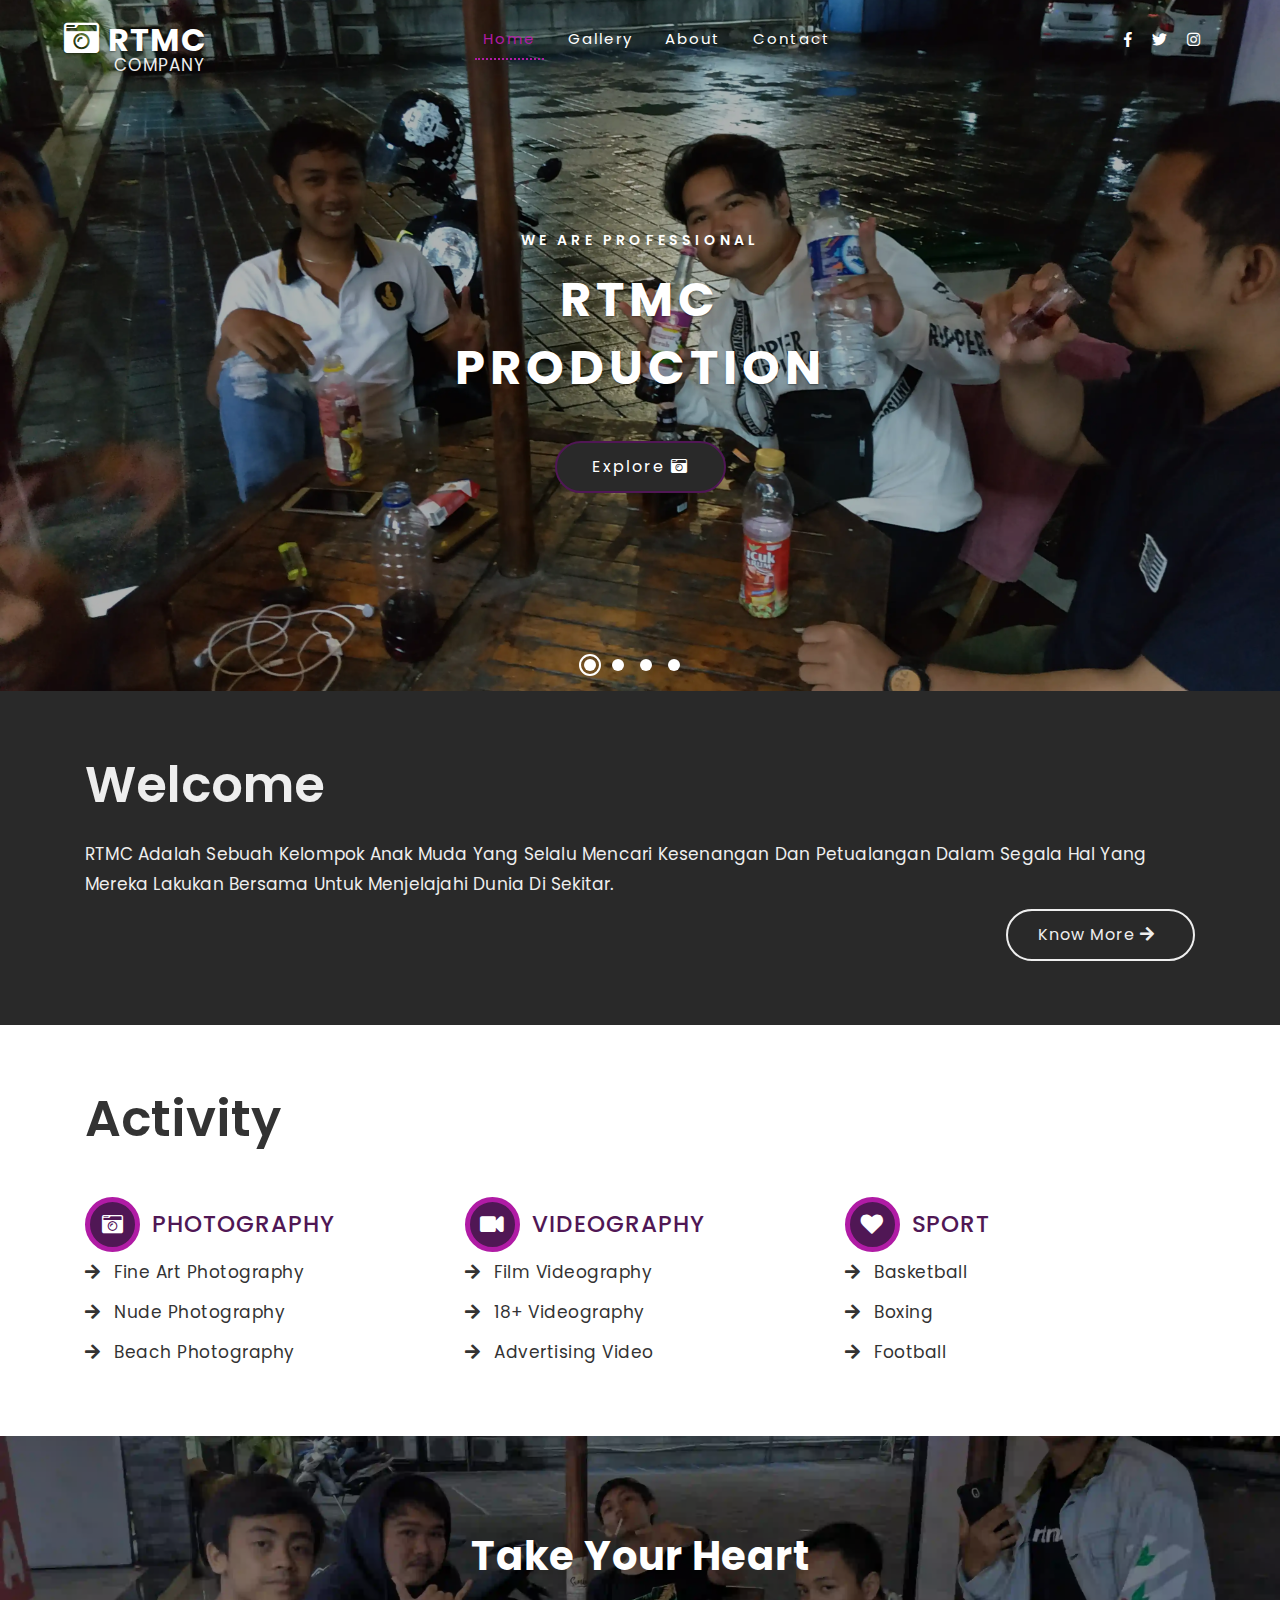
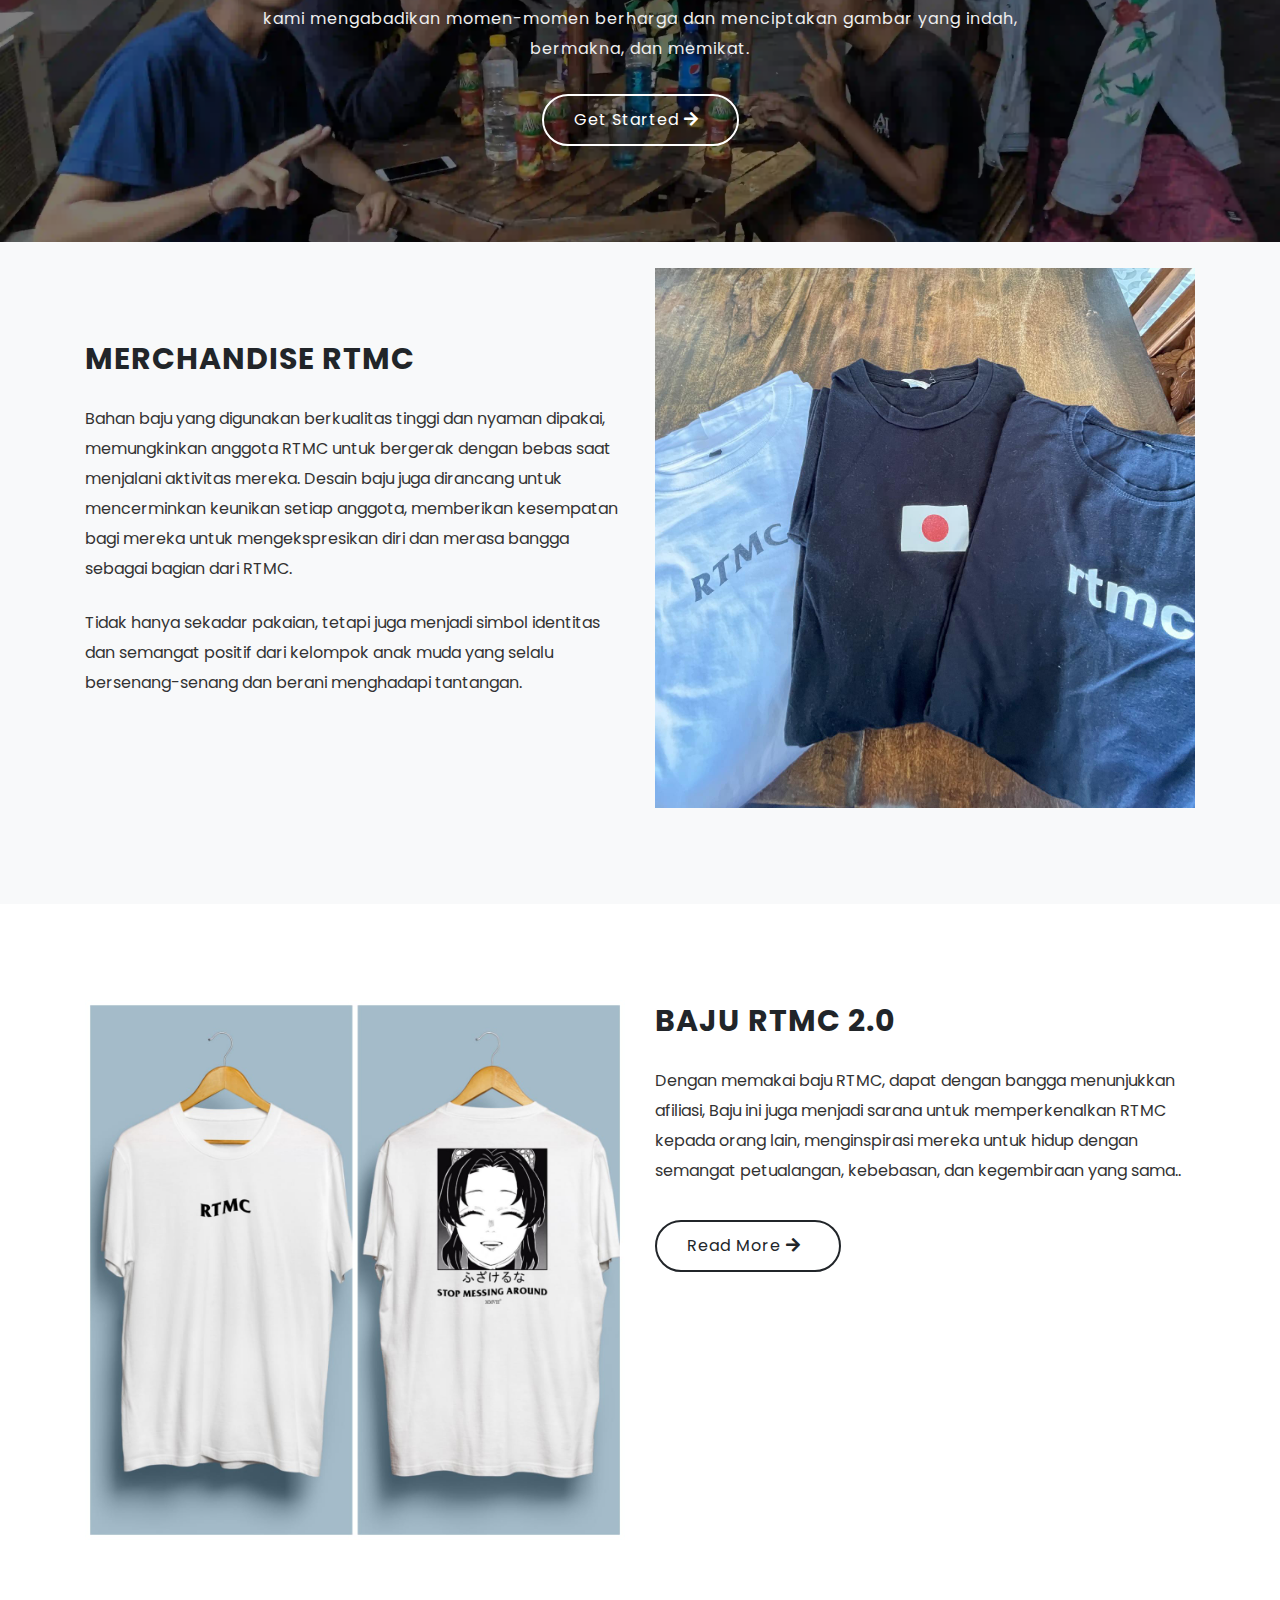
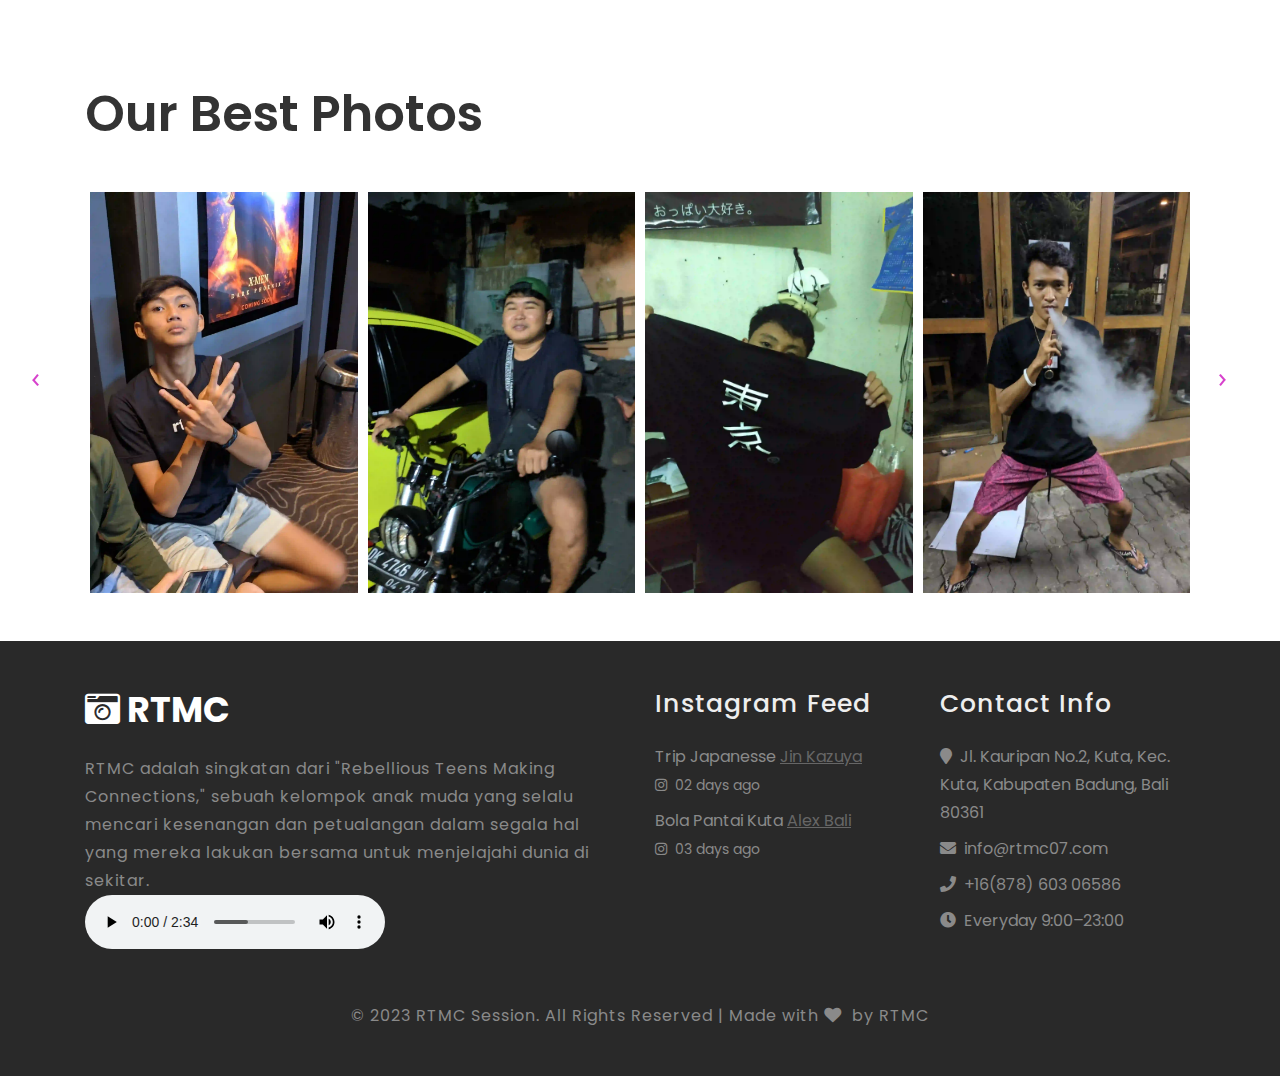
<file: index.html>
<!DOCTYPE html>
<html lang="en">
<head>
<title>RTMC COMPANY</title>
	
	<!-- Meta tag Keywords -->
	<meta name="viewport" content="width=device-width, initial-scale=1">
	<meta charset="utf-8">
	<meta name="keywords" content="Photo Session Responsive web template, Bootstrap Web Templates, Flat Web Templates, Android Compatible web template, 
	Smartphone Compatible web template, free webdesigns for Nokia, Samsung, LG, SonyEricsson, Motorola web design" />
	<script>
		addEventListener("load", function () {
			setTimeout(hideURLbar, 0);
		}, false);

		function hideURLbar() {
			window.scrollTo(0, 1);
		}
	</script>
	<!--// Meta tag Keywords -->
	<!-- Favicon -->
	<link href="images/Asset.png" rel="shortcut icon"/>
    
	<!-- css files -->
	<link rel="stylesheet" href="css/bootstrap.css"> <!-- Bootstrap-Core-CSS -->
	<link rel="stylesheet" href="css/style.css" type="text/css" media="all" /> <!-- Style-CSS --> 
	<link rel="stylesheet" href="css/fontawesome-all.css"> <!-- Font-Awesome-Icons-CSS -->
	<!-- //css files -->
	
	<!--web font-->
	<link href="//fonts.googleapis.com/css?family=Poppins:100,100i,200,200i,300,300i,400,400i,500,500i,600,600i,700,700i,800,800i,900,900i&amp;subset=devanagari,latin-ext" rel="stylesheet">
	<!--//web font-->

</head>

<body>

	

<!-- header -->
<header>
	<div class="container-fliud px-sm-5 px-3">
		<nav class="navbar navbar-expand-lg navbar-light">
			<a class="navbar-brand" href="index.html">
				<i class="fas fa-camera-retro"></i> RTMC <span>COMPANY</span>
			</a>
			<button class="navbar-toggler ml-md-auto" type="button" data-toggle="collapse" data-target="#navbarSupportedContent" aria-controls="navbarSupportedContent"
				aria-expanded="false" aria-label="Toggle navigation">
				<span class="navbar-toggler-icon"></span>
			</button> 

			<div class="collapse navbar-collapse" id="navbarSupportedContent">
				<ul class="navbar-nav mx-auto text-center">
					<li class="nav-item active  mr-lg-3">
						<a class="nav-link" href="index.html">Home
							<span class="sr-only">(current)</span>
						</a>
					</li>
					<li class="nav-item  mr-lg-3">
						<a class="nav-link" href="portfolio.html">Gallery</a>
					</li>
					<li class="nav-item  mr-lg-3">
						<a class="nav-link" href="about.html">about</a>
					</li>
					<li class="nav-item mr-lg-3">
						<a class="nav-link" href="contact.html">contact</a>
					</li>
				</ul>
				<div class="buttons mt-lg-0 mt-3">
					<a href="#"><i class="fab mr-3 fa-facebook-f"></i></a>
					<a href="#"><i class="fab mr-3 fa-twitter"></i></a>
					<a href="#"><i class="fab mr-3 fa-instagram"></i></a>
				</div>
				
			</div>
		</nav>
	</div>
</header>
<!-- //header -->


<!-- banner -->
<section class="banner" id="home">
	<div class="callbacks_container">
		<ul class="rslides" id="slider3">
			<li>
				<div class="slider-info bg1">
					<div class="bs-slider-overlay">
					<div class="banner-text container">
						<h5 class="tag text-center mb-3 text-uppercase">We are professional </h5>
						<h1 class="movetxt text-center agile-title text-uppercase">RTMC</h1>
						<h4 class="movetxt text-center mb-3 agile-title text-uppercase">production</h4>							
						<a class="bt mt-sm-4 text-capitalize" href="#" data-toggle="modal" data-target="#exampleModalCenter" role="button"> Explore
						<i class="fas fa-camera-retro"></i> </a>
					</div>
					</div>
				</div>
			</li>
			<li>
				<div class="slider-info bg2">
					<div class="bs-slider-overlay">
					<div class="banner-text container">
						<h5 class="tag text-center mb-3 text-uppercase">We are unique</h5>
						<h4 class="movetxt text-center agile-title text-uppercase">RTMC  </h4>
						<h4 class="movetxt text-center mb-3 agile-title text-uppercase">On the way</h4>	
						<a class="bt mt-sm-4 text-capitalize" href="#" data-toggle="modal" data-target="#exampleModalCenter" role="button"> Explore
						<i class="fas fa-camera-retro"></i> </a>
					</div>
					</div>
				</div>
			</li>
			<li>
				<div class="slider-info bg3">
					<div class="bs-slider-overlay">
					<div class="banner-text container">
						<h5 class="tag text-center mb-3 text-uppercase">We are creative</h5>
						<h4 class="movetxt text-center agile-title text-uppercase">RTMC </h4>
						<h4 class="movetxt text-center mb-3 agile-title text-uppercase">In the house </h4>	
						<a class="bt mt-sm-4 text-capitalize" href="#" data-toggle="modal" data-target="#exampleModalCenter" role="button"> Explore
						<i class="fas fa-camera-retro"></i> </a>
					</div>
					</div>
				</div>
			</li>
			<li>
				<div class="slider-info bg4">
					<div class="bs-slider-overlay">
					<div class="banner-text container">
						<h5 class="tag text-center mb-3 text-uppercase">We are awesome</h5>
						<h4 class="movetxt text-center agile-title text-uppercase">RTMC </h4>
						<h4 class="movetxt text-center mb-3 agile-title text-uppercase">always Sober </h4>	
						<a class="bt mt-sm-4 text-capitalize" href="#" data-toggle="modal" data-target="#exampleModalCenter" role="button"> Explore
						<i class="fas fa-camera-retro"></i> </a>
					</div>
					</div>
				</div>
			</li>
		</ul>
	</div>
</section>
<!-- //banner -->

<!-- Vertically centered Modal -->
<div class="modal fade" id="exampleModalCenter" tabindex="-1" role="dialog" aria-labelledby="exampleModalCenter" aria-hidden="true">
	<div class="modal-dialog modal-dialog-centered" role="document">
		<div class="modal-content">
			<div class="modal-header">
				<h5 class="modal-title text-uppercase text-center" id="exampleModalLongTitle"><i class="fas fa-camera-retro"></i> RTMC COMPANY</h5>
				<button type="button" class="close" data-dismiss="modal" aria-label="Close">
					<span aria-hidden="true">&times;</span>
				</button>
			</div>
		<div class="modal-body">
			<img src="images/1.webp" class="img-fluid mb-3" alt="Modal Image" />
			RTMC adalah singkatan dari "Rebellious Teens Making Connections," 
					sebuah kelompok anak muda yang selalu mencari kesenangan dan petualangan dalam segala hal yang mereka lakukan bersama untuk 
					 menjelajahi dunia di sekitar.
		</div>
		<div class="modal-footer">
			<button type="button" class="btn btn-secondary" data-dismiss="modal">Close</button>
			<a href="portfolio.html" button type="button" class="btn btn-primary" >Explore </a></button>
		</div>
	</div>
  </div>
</div>
<!-- //Vertically centered Modal -->

<!-- welcome -->
<section class="welcome py-5">
	<div class="container py-sm-3">
		<h3 class="heading mb-4">Welcome</h3>
		<p>RTMC adalah 
			sebuah kelompok anak muda yang selalu mencari kesenangan dan petualangan dalam segala hal yang mereka lakukan bersama untuk 
			 menjelajahi dunia di sekitar.</p>
		<div class="text-right">
			<a href="about.html"> Know More <i class="fas mr-2 fa-arrow-right"></i> </a>
		</div>
	</div>
</section>
<!-- //welcome -->

<!-- Services -->
<section class="services py-5">
	<div class="container py-sm-3">
		<h3 class="heading mb-lg-5 mb-4">Activity </h3>
		<div class="row service-grids">
			<div class="col-lg-4 col-md-6 grid1">
				<!-- <span>01</span> -->
				<h3> <i class="fas fa-camera-retro"></i> Photography </h3>
				<!-- <p> Jadikan kami mitra fotografi Anda, dan bersama-sama kita akan menangkap momen-momen berharga dalam kehidupan Anda dengan keindahan, keaslian, 
					dan kualitas yang tak terlupakan.</p> -->
				<ul class="photography_list">
					<li> <i class="fas mr-2 fa-arrow-right"></i> Fine Art Photography</li>
					<li> <i class="fas mr-2 fa-arrow-right"></i> Nude Photography</li>
					<li> <i class="fas mr-2 fa-arrow-right"></i> Beach Photography</li>
				</ul>
			</div>
			<div class="col-lg-4 col-md-6 mt-md-0 mt-5 grid1">
				<!-- <span>02</span> -->
				<h3> <i class="fas fa-video"></i> Videography </h3>
				<!-- <p>Jadikan kami mitra videografi Anda, dan bersama-sama kita akan menciptakan video yang menggugah, menginspirasi, dan tak terlupakan,
					 menjadikannya sebuah karya seni yang menggerakkan hati</p> -->
				<ul class="photography_list">
					<li> <i class="fas mr-2 fa-arrow-right"></i> Film Videography</li>
					<li> <i class="fas mr-2 fa-arrow-right"></i> 18+ Videography </li>
					<li> <i class="fas mr-2 fa-arrow-right"></i> Advertising Video</li>
				</ul>
			</div>
			<div class="col-lg-4 col-md-6 mt-lg-0 mt-5 grid1">
				<!-- <span>03</span> -->
				<h3> <i class="fas fa-heart"></i>  Sport </h3>
				<!-- <p>Dengan Layanan Editing kami, Anda dapat mengubah materi visual menjadi karya yang menakjubkan, profesional, menarik perhatian,
					 dan meningkatkan kualitas konten visual Anda.</p> -->
				<ul class="photography_list">
					<li> <i class="fas mr-2 fa-arrow-right"></i> Basketball</li>
					<li> <i class="fas mr-2 fa-arrow-right"></i> Boxing </li>
					<li> <i class="fas mr-2 fa-arrow-right"></i> Football</li>
				</ul>
			</div>
		</div>
	</div>
</section>
<!-- //Services -->


<!-- book -->
<section class="book text-center">
	<div class="layer py-5">
		<div class="container py-lg-5 py-3">
			<h3 class="mb-sm-4 mb-3">Take your heart</h3>
			<p>kami mengabadikan momen-momen berharga dan menciptakan gambar yang indah, bermakna, dan memikat.</p>
			<a href="portfolio.html"> Get Started <i class="fas mr-2 fa-arrow-right"></i> </a>
		</div>
	</div>
</section>
<!-- //book -->

<!-- section -->
<section class="section py-5 bg-light">
	<div class="container py-sm-5">
		<div class="row section_grids">
			<div class="col-lg-6">
				<h3> Merchandise RTMC</h3>
				<p class="my-4">Bahan baju yang digunakan berkualitas tinggi dan nyaman dipakai, memungkinkan anggota RTMC untuk bergerak dengan bebas
					 saat menjalani aktivitas mereka. Desain baju juga dirancang untuk mencerminkan keunikan setiap anggota, memberikan kesempatan
					  bagi mereka untuk mengekspresikan diri dan merasa bangga sebagai bagian dari RTMC.</p>
				<p>Tidak hanya sekadar pakaian, tetapi juga menjadi simbol identitas dan semangat positif dari kelompok anak muda yang selalu bersenang-senang dan berani menghadapi tantangan.</p>
			</div>
			<div class="col-lg-6 mt-lg-0 mt-5 img">
				<img src="images/baju.jpg" class="img-fluid" alt=""/>
			</div>
		</div>
	</div>
</section>
<!-- //section -->

<!-- section -->
<section class="section py-5">
	<div class="container py-sm-5">
		<div class="row section_grids">
			<div class="col-lg-6">
				<img src="images/baju2.jpg" class="img-fluid" alt=""/>
			</div>
			<div class="col-lg-6 mt-lg-0 mt-5">
				<h3> Baju RTMC 2.0</h3>
				<p class="my-4">Dengan memakai baju RTMC, dapat dengan bangga menunjukkan afiliasi, 
					Baju ini juga menjadi sarana untuk memperkenalkan RTMC kepada orang lain, menginspirasi mereka untuk hidup dengan semangat petualangan, 
					kebebasan, dan kegembiraan yang sama..</p>
				<a href="contact.html"> Read More <i class="fas mr-2 fa-arrow-right"></i> </a>
			</div>
		</div>
	</div>
</section>
<!-- //section -->


<!-- middle slider -->
<div class="projects py-5" id="special">
	<div class="container projects-grids">
		<h3 class="heading text-capitalize mb-lg-5 mb-4">Our Best Photos</h3>
		<div class="sreen-gallery-cursual">
			<ul id="flexiselDemo1">
				<li>
					<div class="item">
						<div class="projects-agile-grid-info">
							<img src="images/b1_result.webp" alt="" />
						</div>
					</div>
				</li>
				<li>
					<div class="item">
						<div class="projects-agile-grid-info">
							<img src="images/b2_result.webp" alt="" />
						</div>
					</div>
				</li>
				<li>
					<div class="item">
						<div class="projects-agile-grid-info">
							<img src="images/b3_result.webp" alt="" />
						</div>
					</div>
				</li>
				<li>
					<div class="item">
						<div class="projects-agile-grid-info">
							<img src="images/b4_result.webp" alt="" />
						</div>
					</div>
				</li>
				<li>
					<div class="item">
						<div class="projects-agile-grid-info">
							<img src="images/b5_result.webp" alt="" />
						</div>
					</div>
				</li>
				<li>
					<div class="item">
						<div class="projects-agile-grid-info">
							<img src="images/b6_result.jpg" alt="" />
						</div>
					</div>
				</li>
				<li>
					<div class="item">
						<div class="projects-agile-grid-info">
							<img src="images/b7_result.webp" alt="" />
						</div>
					</div>
				</li>
			</ul> 
		</div>
	</div>
</div>
<!-- //middle slider -->




<!-- footer -->
<footer class="py-5">
	<div class="container">
		<div class="row footer_grids">
			<div class="col-lg-6 footer_left">
				<h2><a class="footer-logo" href="index.html">
				<i class="fas fa-camera-retro"></i> RTMC <span></span> 
				</a></h2>
				<p>RTMC adalah singkatan dari "Rebellious Teens Making Connections," 
					sebuah kelompok anak muda yang selalu mencari kesenangan dan petualangan dalam segala hal yang mereka lakukan bersama untuk 
					 menjelajahi dunia di sekitar.</p><audio src="audio/squidward.mp3" autoplay controls></audio>
			</div>
			<div class="col-lg-3 col-md-6 mt-lg-0 mt-5 footer_middle">
				<h3 class="mb-sm-4 mb-3">Instagram Feed</h3>
				<ul>
					<li class="mb-2">Trip Japanesse <a href="https://www.instagram.com/p/CoKgUFArhTViv0wf7w9gEvuYbUlNmdayXrGV200/" target="_blank"> Jin Kazuya</a>
						<span><i class="fab mr-1 fa-instagram" aria-hidden="true"></i> 02 days ago</span></li>
					<li>Bola Pantai Kuta <a href="https://www.instagram.com/p/CSCQ6NyBcnt9ik9gQHPZ_cC6ehaZGXDPgpGnzU0/" target="_blank">Alex Bali</a>
					<span><i class="fab mr-1 fa-instagram" aria-hidden="true"></i> 03 days ago</span></li>
				</ul>
			</div>
			<div class="col-lg-3 col-md-6 mt-lg-0 mt-5 footer_right">
				<h3 class="mb-sm-4 mb-3">Contact Info</h3>
				<p> <i class="fas mr-1 fa-map-marker"></i> Jl. Kauripan No.2, Kuta, Kec. Kuta, Kabupaten Badung, Bali 80361 </p>
				<p> <i class="fas mr-1 fa-envelope"></i> <a href="mailto:info@example.com">info@rtmc07.com</a> </p>
				<p> <i class="fas mr-1 fa-phone"></i> +16(878) 603 06586 </p>
				<p> <i class="fas mr-1 fa-clock"></i> Everyday 9:00–23:00</p>
			</div>
		</div>
		<div class="copyright text-center mt-5">
			<p>© 2023 RTMC Session. All Rights Reserved | Made with <i class="fas mr-1 fa-heart" ></i> by RTMC </p>
		</div>
	</div>
</footer>
<!-- //footer -->

	<!-- js -->
	<script src="js/jquery-2.1.4.min.js"></script>
	<script src="js/bootstrap.js"></script> <!-- Necessary-JavaScript-File-For-Bootstrap --> 
	<!-- //js -->	


	<!-- middle slider -->
	<script>
		$(window).load(function () {
			$("#flexiselDemo1").flexisel({
				visibleItems: 4,
				animationSpeed: 2000,
				autoPlay: true,
				autoPlaySpeed: 3000,
				pauseOnHover: true,
				enableResponsiveBreakpoints: true,
				responsiveBreakpoints: {
					portrait: {
						changePoint: 414,
						visibleItems: 1
					},
					landscape: {
						changePoint: 640,
						visibleItems: 2
					},
					tablet: {
						changePoint: 768,
						visibleItems: 3
					},
					others: {
						changePoint: 1080,
						visibleItems: 4
					}
				}
			});

		});
	</script>
	<script src="js/jquery.flexisel.js"></script>
	<!-- //middle slider -->





	
	<!-- Banner Responsiveslides -->
	<script src="js/responsiveslides.min.js"></script>
	<script>
		// You can also use "$(window).load(function() {"
		$(function () {
			// Slideshow 4
			$("#slider3").responsiveSlides({
				auto: true,
				pager: true,
				nav: false,
				speed: 500,
				namespace: "callbacks",
				before: function () {
					$('.events').append("<li>before event fired.</li>");
				},
				after: function () {
					$('.events').append("<li>after event fired.</li>");
				}
			});

		});
	</script>
	<!-- // Banner Responsiveslides -->

	<!-- start-smoth-scrolling -->
	<script src="js/SmoothScroll.min.js"></script>
	<script src="js/move-top.js"></script>
	<script src="js/easing.js"></script>
	<script>
		jQuery(document).ready(function($) {
			$(".scroll").click(function(event){		
				event.preventDefault();
				$('html,body').animate({scrollTop:$(this.hash).offset().top},1000);
			});
		});
	</script>
	<!-- here stars scrolling icon -->
	<script>
		$(document).ready(function() {
			/*
				var defaults = {
				containerID: 'toTop', // fading element id
				containerHoverID: 'toTopHover', // fading element hover id
				scrollSpeed: 1200,
				easingType: 'linear' 
				};
			*/
								
			$().UItoTop({ easingType: 'easeOutQuart' });
								
			});
	</script>
	<!-- //here ends scrolling icon -->
	<!-- start-smoth-scrolling -->

</body>
</html>
</file>
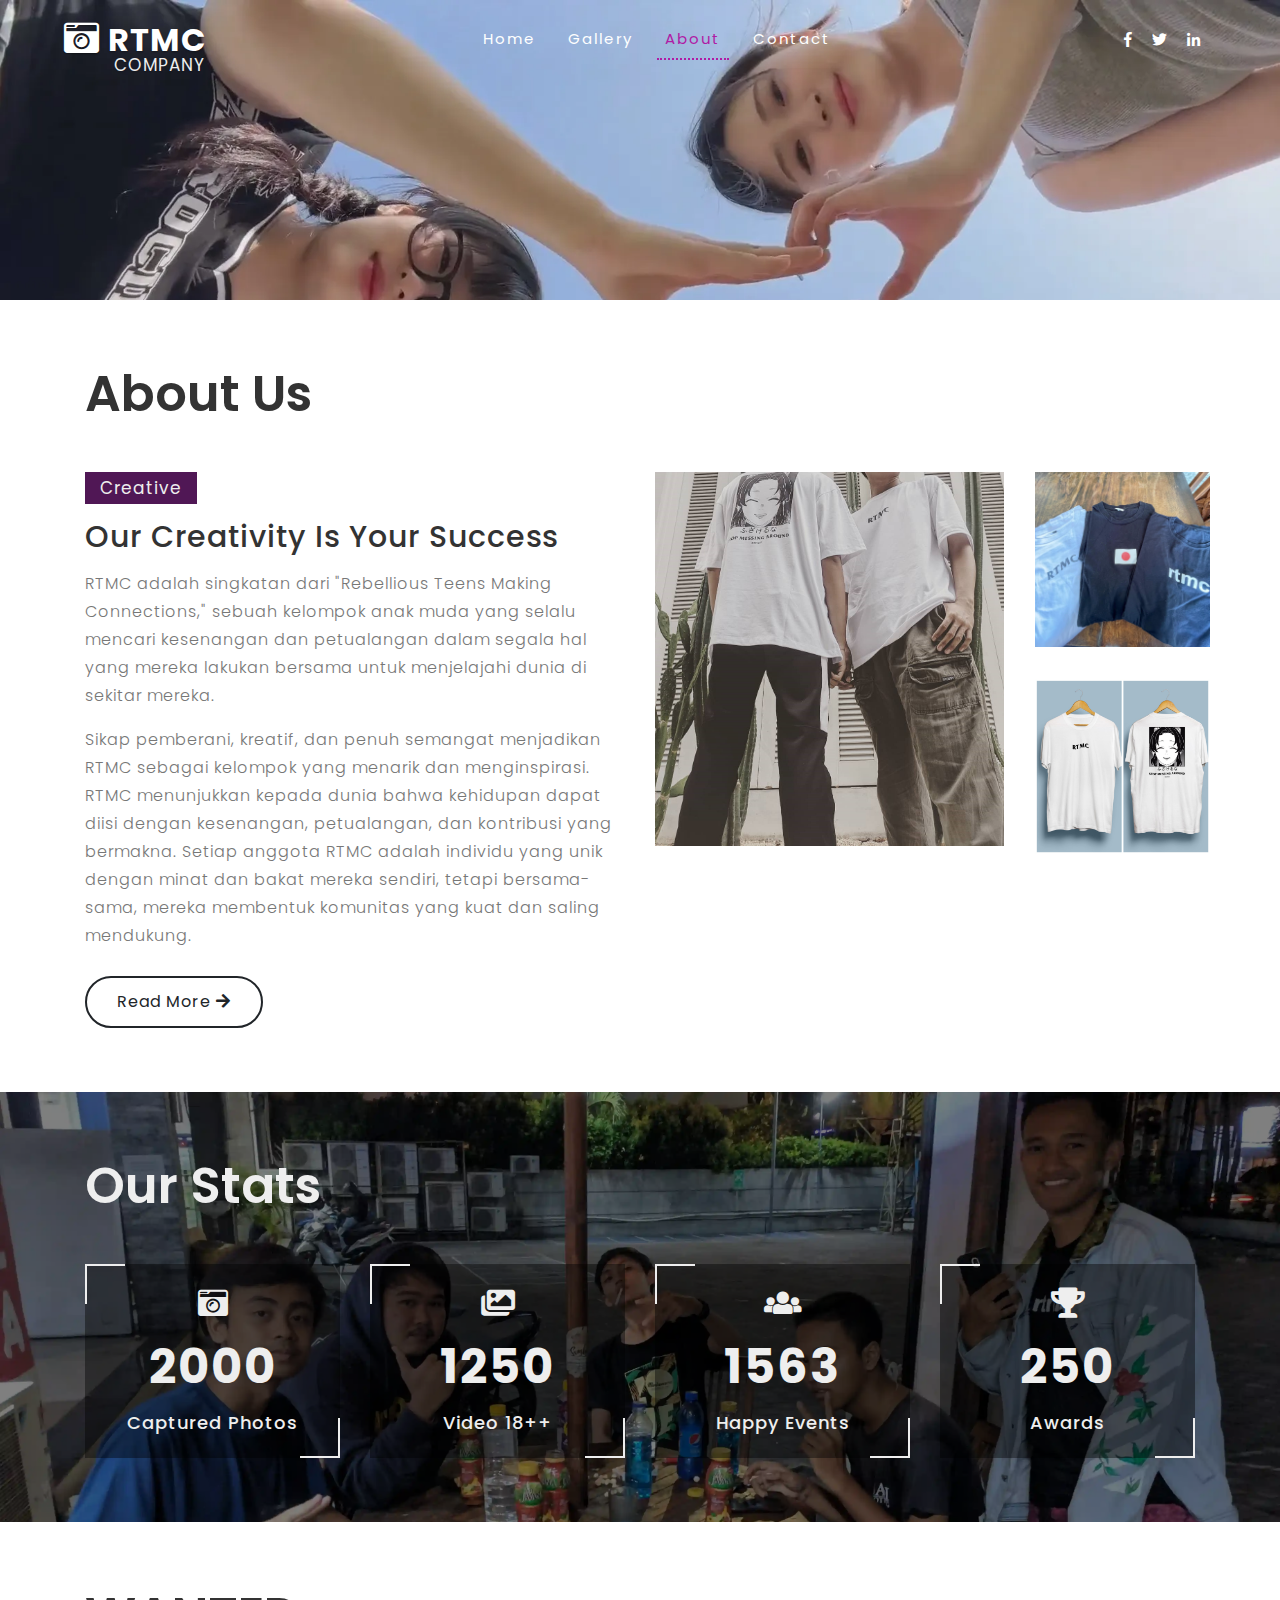
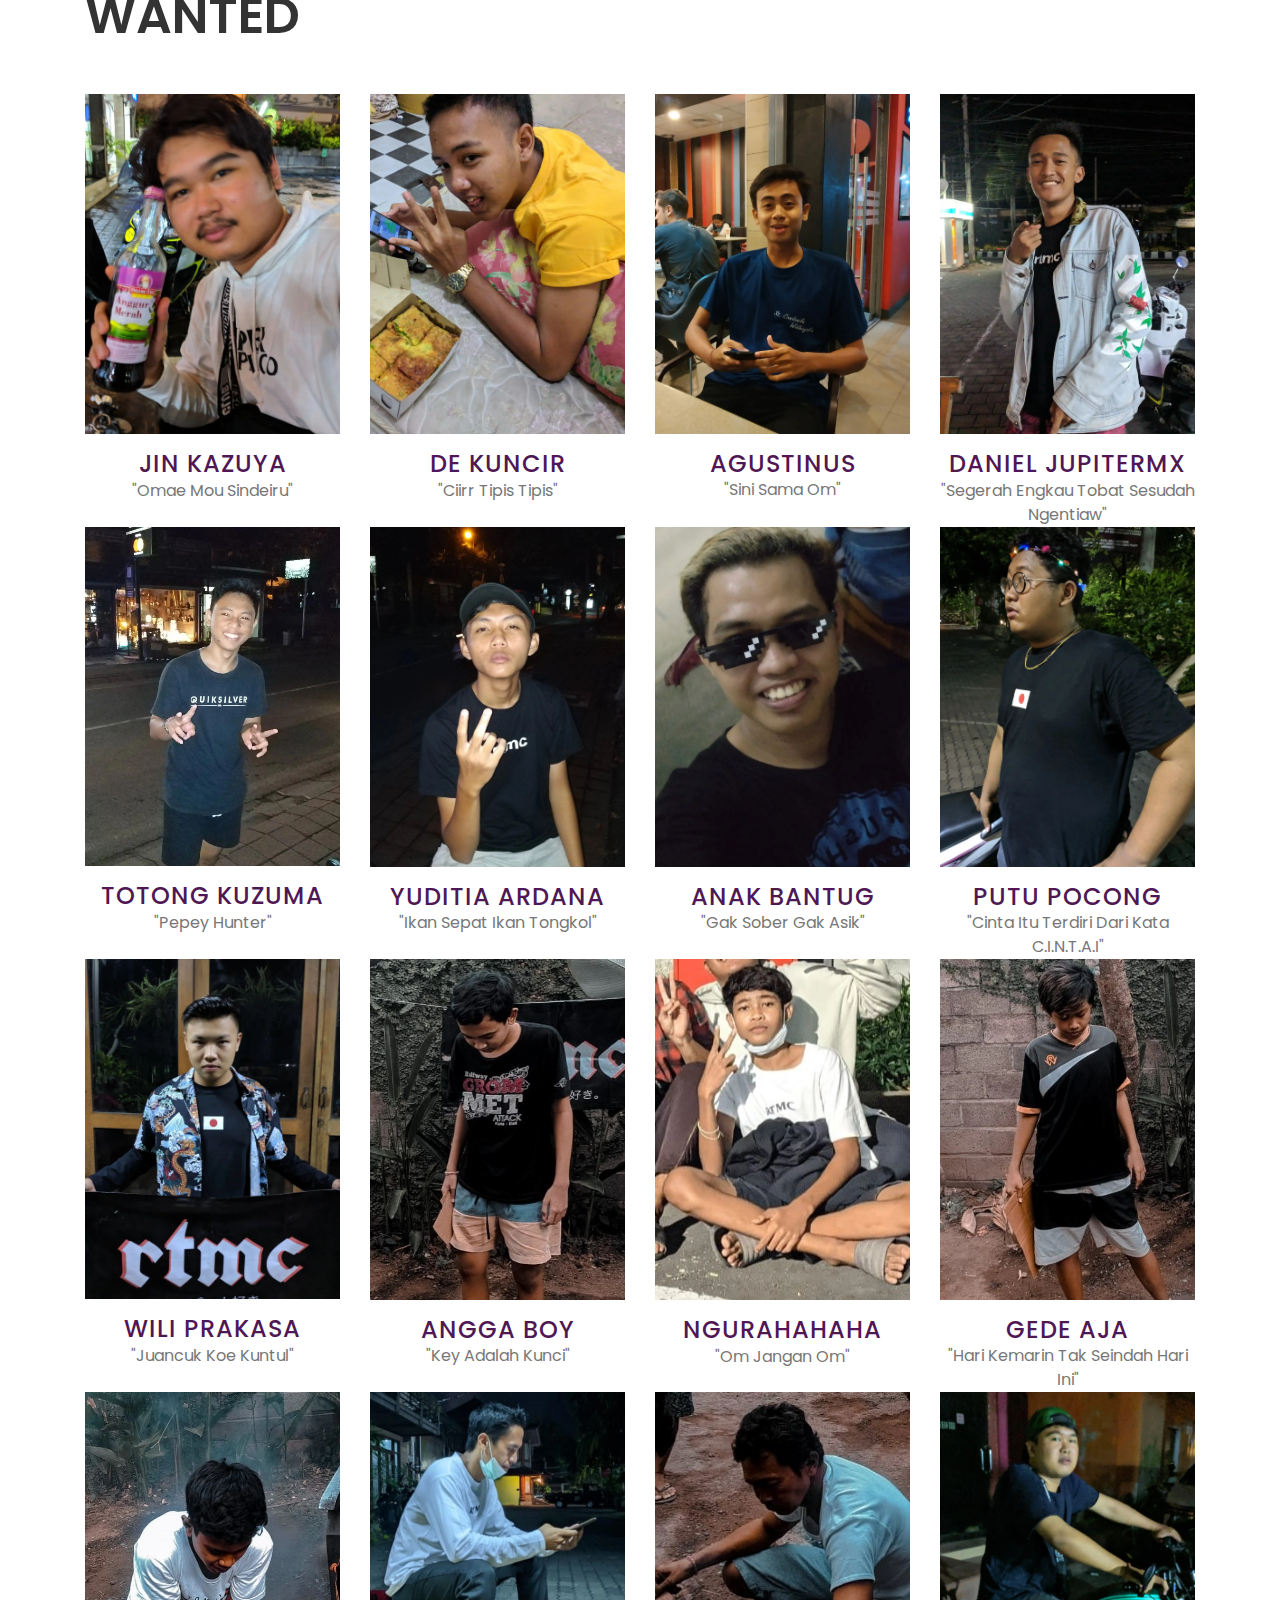
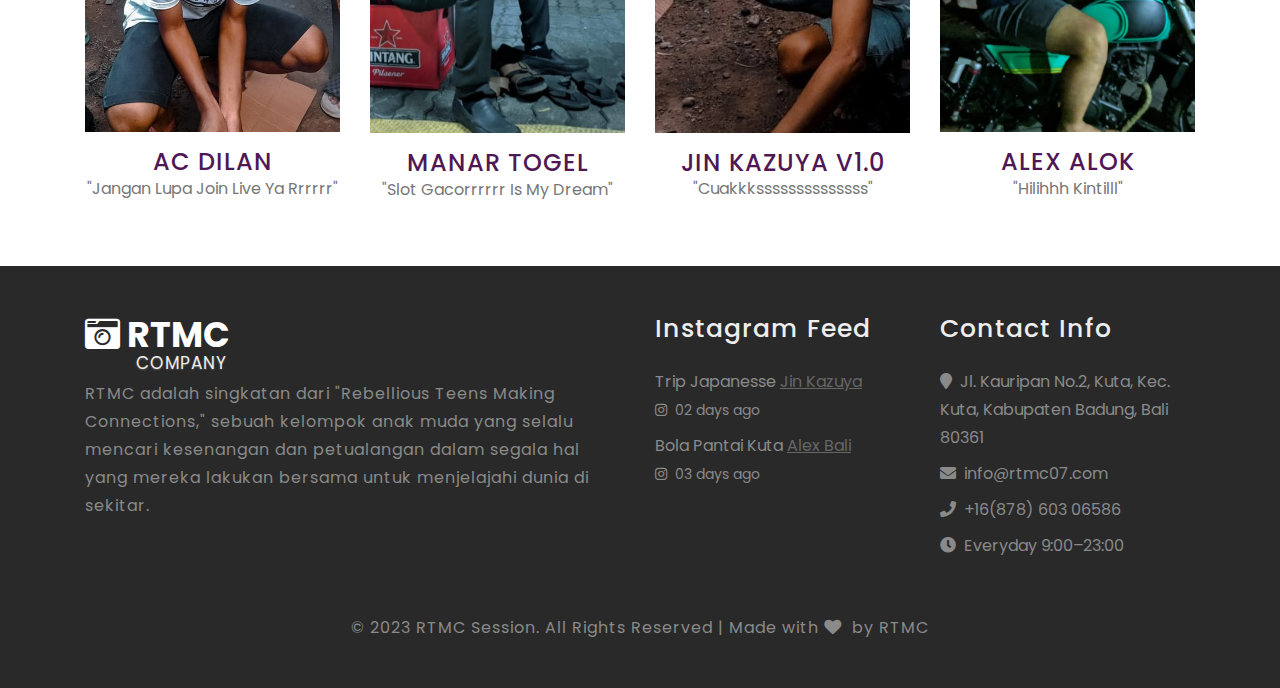
<file: about.html>
<!--
	Author: W3layouts
	Author URL: http://w3layouts.com
	License: Creative Commons Attribution 3.0 Unported
	License URL: http://creativecommons.org/licenses/by/3.0/
-->
<!DOCTYPE html>
<html lang="en">
<head>
<title>RTMC ABOUT</title>
	
	<!-- Meta tag Keywords -->
	<meta name="viewport" content="width=device-width, initial-scale=1">
	<meta charset="utf-8">
	<meta name="keywords" content="Photo Session Responsive web template, Bootstrap Web Templates, Flat Web Templates, Android Compatible web template, 
	Smartphone Compatible web template, free webdesigns for Nokia, Samsung, LG, SonyEricsson, Motorola web design" />
	<script>
		addEventListener("load", function () {
			setTimeout(hideURLbar, 0);
		}, false);

		function hideURLbar() {
			window.scrollTo(0, 1);
		}
	</script>
	<!--// Meta tag Keywords -->
    
	<!-- css files -->
	<link rel="stylesheet" href="css/bootstrap.css"> <!-- Bootstrap-Core-CSS -->
	<link rel="stylesheet" href="css/style.css" type="text/css" media="all" /> <!-- Style-CSS --> 
	<link rel="stylesheet" href="css/fontawesome-all.css"> <!-- Font-Awesome-Icons-CSS -->
	<!-- //css files -->
	
	<!--web font-->
	<link href="//fonts.googleapis.com/css?family=Poppins:100,100i,200,200i,300,300i,400,400i,500,500i,600,600i,700,700i,800,800i,900,900i&amp;subset=devanagari,latin-ext" rel="stylesheet">
	<!--//web font-->

</head>

<body>

<!-- header -->
<header>
	<div class="container-fliud px-sm-5 px-3">
		<nav class="navbar navbar-expand-lg navbar-light">
			<a class="navbar-brand" href="index.html">
				<i class="fas fa-camera-retro"></i> RTMC <span>COMPANY</span>
			</a>
			<button class="navbar-toggler ml-md-auto" type="button" data-toggle="collapse" data-target="#navbarSupportedContent" aria-controls="navbarSupportedContent"
				aria-expanded="false" aria-label="Toggle navigation">
				<span class="navbar-toggler-icon"></span>
			</button>

			<div class="collapse navbar-collapse" id="navbarSupportedContent">
				<ul class="navbar-nav mx-auto text-center">
					<li class="nav-item mr-lg-3">
						<a class="nav-link" href="index.html">Home
							<span class="sr-only">(current)</span>
						</a>
					</li>
					<li class="nav-item mr-lg-3">
						<a class="nav-link" href="portfolio.html">Gallery</a>
					</li>
					<li class="nav-item active mr-lg-3">
						<a class="nav-link" href="about.html">about</a>
					</li>
					</li>
					<li class="nav-item mr-lg-3">
						<a class="nav-link" href="contact.html">contact</a>
					</li>
				</ul>
				<div class="buttons mt-lg-0 mt-3">
					<a href="#"><i class="fab mr-3 fa-facebook-f"></i></a>
					<a href="#"><i class="fab mr-3 fa-twitter"></i></a>
					<a href="#"><i class="fab mr-3 fa-linkedin-in"></i></a>
				</div>
				
			</div>
		</nav>
	</div>
</header>
<!-- //header -->

<!-- banner -->
<section class="inner-banner">
	
</section>
<!-- //banner -->

<!-- about us -->
<section class="about py-5">
	<div class="container py-sm-3">
		<h1 class="heading mb-lg-5 mb-4">About Us</h1>
		<div class="row about-grids">
			<div class="col-lg-6 mb-lg-0 mb-4">
				<p class="top">Creative</p>
				<h4>Our Creativity Is Your Success</h4>
				<p>RTMC adalah singkatan dari "Rebellious Teens Making Connections," 
					sebuah kelompok anak muda yang selalu mencari kesenangan dan petualangan dalam segala hal yang mereka lakukan bersama untuk 
					 menjelajahi dunia di sekitar mereka.</p>
				<p class="my-3">Sikap pemberani, kreatif, dan penuh semangat menjadikan RTMC sebagai kelompok yang menarik dan menginspirasi.
					 RTMC menunjukkan kepada dunia bahwa kehidupan dapat diisi dengan kesenangan, petualangan, dan kontribusi yang bermakna. Setiap anggota 
					  RTMC adalah individu yang unik dengan minat dan bakat mereka sendiri, tetapi bersama-sama, mereka membentuk komunitas yang kuat dan saling mendukung.</p>
				<a href="#"> Read More <i class="fas fa-arrow-right"></i> </a>
			</div>
			<div class="col-lg-4 col-8 pr-sm-3 pr-0">
				<img src="images/baju4.jpg" class="img-fluid" alt="" />
			</div>
			<div class="col-lg-2 col-4 pr-0">
				<img src="images/baju.jpg" class="img-fluid mb-3" alt="" />
				<img src="images/baju2.jpg" class="img-fluid mt-3" alt="" />
			</div>
		</div>
	</div>
</section>
<!-- //about us -->

<!-- stats -->
<section class="stats">
	<div class="layer py-5">
		<div class="container py-3">
		<h3 class="heading mb-lg-5 mb-4">Our Stats</h3>
			<div class="row inner_w3l_agile_grids-1">
				<div class="col-lg-3 col-6">
					<div class="w3layouts_stats_left w3_counter_grid py-4">
						<i class="fas fa-camera-retro"></i>
						<p class="counter">2000</p>
						<h3>Captured Photos</h3>
					</div>
				</div>
				<div class="col-lg-3 col-6">
					<div class="w3layouts_stats_left w3_counter_grid1 py-4">
						<i class="fas fa-images"></i>
						<p class="counter">1250</p>
						<h3>Video 18++</h3>
					</div>
				</div>
				<div class="col-lg-3 col-6 mt-lg-0 mt-4">
					<div class="w3layouts_stats_left w3_counter_grid2 py-4">
						<i class="fas fa-users"></i>
						<p class="counter">1563</p>
						<h3>Happy Events</h3>
					</div>
				</div>
				<div class="col-lg-3 col-6 mt-lg-0 mt-4">
					<div class="w3layouts_stats_left w3_counter_grid2 py-4">
						<i class="fas fa-trophy"></i>
						<p class="counter">250</p>
						<h3>Awards </h3>
					</div>
				</div>
			</div>
	   </div>	
	</div>	
</section>
<!-- //stats -->

<!-- team -->
<div class="team py-5">
	<div class="container py-sm-3">
		<h3 class="heading mb-lg-5 mb-4">WANTED</h3>
		<div class="row agile-team-grids">
			<div class="col-lg-3 col-sm-6 col-xs team-grid">
				<div class="team-img mb-3">
					<img src="images/a1_result.webp" class="img-responsive" alt=" " />
					<div class="overlay">
						<div class="w3l-social">
							<ul>
								<li><a href="#"><i class="fab fa-facebook-f"></i></a></li>
								<li><a href="#"><i class="fab fa-twitter"></i></a></li>
								<li><a href="#"><i class="fab fa-instagram"></i></a></li>
							</ul>
						</div>
						<!-- <p class="mt-2">087860306586</p> -->
					</div>
				</div>
				<h4 class="text-center">JIN KAZUYA</h4>
				<p class="text-center">"Omae Mou Sindeiru"</p>
			</div>
			<div class="col-lg-3 col-sm-6 col-xs mt-md-0 mt-5 team-grid">
				<div class="team-img mb-3">
					<img src="images/a2_result.webp" class="img-responsive" alt=" " />
					<div class="overlay">
						<div class="w3l-social">
							<ul>
								<li><a href="#"><i class="fab fa-facebook-f"></i></a></li>
								<li><a href="#"><i class="fab fa-twitter"></i></a></li>
								<li><a href="#"><i class="fab fa-instagram"></i></a></li>
							</ul>
						</div>
						<!-- <p class="mt-2">087860306586</p> -->
					</div>
				</div>
				<h4 class="text-center">DE KUNCIR</h4>
				<p class="text-center">"Ciirr Tipis Tipis"</p>
			</div>
			<div class="col-lg-3 col-sm-6 col-xs team-grid">
				<div class="team-img mb-3">
					<img src="images/a3_result.webp" class="img-responsive" alt=" " />
					<div class="overlay">
						<div class="w3l-social">
							<ul>
								<li><a href="#"><i class="fab fa-facebook-f"></i></a></li>
								<li><a href="#"><i class="fab fa-twitter"></i></a></li>
								<li><a href="#"><i class="fab fa-instagram"></i></a></li>
							</ul>
						</div>
						<!-- <p class="mt-2">087860306586</p> -->
					</div>
				</div>
				<h4 class="text-center">AGUSTINUS</h4>
				<p class="text-center">"Sini Sama Om"</p>
			</div>
			<div class="col-lg-3 col-sm-6 col-xs mt-md-0 mt-5 team-grid">
				<div class="team-img mb-3">
					<img src="images/a4_result.webp" class="img-responsive" alt=" " />
					<div class="overlay">
						<div class="w3l-social">
							<ul>
								<li><a href="#"><i class="fab fa-facebook-f"></i></a></li>
								<li><a href="#"><i class="fab fa-twitter"></i></a></li>
								<li><a href="#"><i class="fab fa-instagram"></i></a></li>
							</ul>
						</div>
						<!-- <p class="mt-2">087860306586</p> -->
					</div>
				</div>
				<h4 class="text-center">DANIEL JUPITERMX</h4>
				<p class="text-center">"Segerah Engkau Tobat Sesudah Ngentiaw"</p>
			</div>
			<div class="col-lg-3 col-sm-6 col-xs team-grid">
				<div class="team-img mb-3">
					<img src="images/a5_result.webp" class="img-responsive" alt=" " />
					<div class="overlay">
						<div class="w3l-social">
							<ul>
								<li><a href="#"><i class="fab fa-facebook-f"></i></a></li>
								<li><a href="#"><i class="fab fa-twitter"></i></a></li>
								<li><a href="#"><i class="fab fa-instagram"></i></a></li>
							</ul>
						</div>
						<!-- <p class="mt-2">087860306586</p> -->
					</div>
				</div>
				<h4 class="text-center">TOTONG KUZUMA</h4>
				<p class="text-center">"Pepey Hunter"</p>
			</div>
			<div class="col-lg-3 col-sm-6 col-xs mt-md-0 mt-5 team-grid">
				<div class="team-img mb-3">
					<img src="images/a6_result.webp" class="img-responsive" alt=" " />
					<div class="overlay">
						<div class="w3l-social">
							<ul>
								<li><a href="#"><i class="fab fa-facebook-f"></i></a></li>
								<li><a href="#"><i class="fab fa-twitter"></i></a></li>
								<li><a href="#"><i class="fab fa-instagram"></i></a></li>
							</ul>
						</div>
						<!-- <p class="mt-2">087860306586</p> -->
					</div>
				</div>
				<h4 class="text-center">YUDITIA ARDANA</h4>
				<p class="text-center">"Ikan Sepat Ikan Tongkol"</p>
			</div>
			<div class="col-lg-3 col-sm-6 col-xs team-grid">
				<div class="team-img mb-3">
					<img src="images/a7_result.webp" class="img-responsive" alt=" " />
					<div class="overlay">
						<div class="w3l-social">
							<ul>
								<li><a href="#"><i class="fab fa-facebook-f"></i></a></li>
								<li><a href="#"><i class="fab fa-twitter"></i></a></li>
								<li><a href="#"><i class="fab fa-instagram"></i></a></li>
							</ul>
						</div>
						<!-- <p class="mt-2">087860306586</p> -->
					</div>
				</div>
				<h4 class="text-center">ANAK BANTUG</h4>
				<p class="text-center">"Gak Sober Gak Asik"</p>
			</div>
			<div class="col-lg-3 col-sm-6 col-xs mt-md-0 mt-5 team-grid">
				<div class="team-img mb-3">
					<img src="images/a8_result.webp" class="img-responsive" alt=" " />
					<div class="overlay">
						<div class="w3l-social">
							<ul>
								<li><a href="#"><i class="fab fa-facebook-f"></i></a></li>
								<li><a href="#"><i class="fab fa-twitter"></i></a></li>
								<li><a href="#"><i class="fab fa-instagram"></i></a></li>
							</ul>
						</div>
						<!-- <p class="mt-2">087860306586</p> -->
					</div>
				</div>
				<h4 class="text-center">PUTU POCONG</h4>
				<p class="text-center">"Cinta Itu Terdiri Dari Kata C.I.N.T.A.I"</p>
			</div>
			<div class="col-lg-3 col-sm-6 col-xs team-grid">
				<div class="team-img mb-3">
					<img src="images/a9_result.webp" class="img-responsive" alt=" " />
					<div class="overlay">
						<div class="w3l-social">
							<ul>
								<li><a href="#"><i class="fab fa-facebook-f"></i></a></li>
								<li><a href="#"><i class="fab fa-twitter"></i></a></li>
								<li><a href="#"><i class="fab fa-instagram"></i></a></li>
							</ul>
						</div>
						<!-- <p class="mt-2">087860306586</p> -->
					</div>
				</div>
				<h4 class="text-center">WILI PRAKASA</h4>
				<p class="text-center">"Juancuk Koe Kuntul"</p>
			</div>
			<div class="col-lg-3 col-sm-6 col-xs mt-md-0 mt-5 team-grid">
				<div class="team-img mb-3">
					<img src="images/a10_result.webp" class="img-responsive" alt=" " />
					<div class="overlay">
						<div class="w3l-social">
							<ul>
								<li><a href="#"><i class="fab fa-facebook-f"></i></a></li>
								<li><a href="#"><i class="fab fa-twitter"></i></a></li>
								<li><a href="#"><i class="fab fa-instagram"></i></a></li>
							</ul>
						</div>
						<!-- <p class="mt-2">087860306586</p> -->
					</div>
				</div>
				<h4 class="text-center">ANGGA BOY</h4>
				<p class="text-center">"Key Adalah Kunci"</p>
			</div>
			<div class="col-lg-3 col-sm-6 col-xs team-grid">
				<div class="team-img mb-3">
					<img src="images/a11_result.webp" class="img-responsive" alt=" " />
					<div class="overlay">
						<div class="w3l-social">
							<ul>
								<li><a href="#"><i class="fab fa-facebook-f"></i></a></li>
								<li><a href="#"><i class="fab fa-twitter"></i></a></li>
								<li><a href="#"><i class="fab fa-instagram"></i></a></li>
							</ul>
						</div>
						<!-- <p class="mt-2">087860306586</p> -->
					</div>
				</div>
				<h4 class="text-center">NGURAHAHAHA</h4>
				<p class="text-center">"Om Jangan Om"</p>
			</div>
			<div class="col-lg-3 col-sm-6 col-xs mt-md-0 mt-5 team-grid">
				<div class="team-img mb-3">
					<img src="images/a12_result.webp" class="img-responsive" alt=" " />
					<div class="overlay">
						<div class="w3l-social">
							<ul>
								<li><a href="#"><i class="fab fa-facebook-f"></i></a></li>
								<li><a href="#"><i class="fab fa-twitter"></i></a></li>
								<li><a href="#"><i class="fab fa-instagram"></i></a></li>
							</ul>
						</div>
						<!-- <p class="mt-2">087860306586</p> -->
					</div>
				</div>
				<h4 class="text-center">GEDE AJA</h4>
				<p class="text-center">"Hari Kemarin Tak Seindah Hari Ini"</p>
			</div>
			<div class="col-lg-3 col-sm-6 col-xs team-grid">
				<div class="team-img mb-3">
					<img src="images/a13_result.webp" class="img-responsive" alt=" " />
					<div class="overlay">
						<div class="w3l-social">
							<ul>
								<li><a href="#"><i class="fab fa-facebook-f"></i></a></li>
								<li><a href="#"><i class="fab fa-twitter"></i></a></li>
								<li><a href="#"><i class="fab fa-instagram"></i></a></li>
							</ul>
						</div>
						<!-- <p class="mt-2">087860306586</p> -->
					</div>
				</div>
				<h4 class="text-center">AC DILAN</h4>
				<p class="text-center">"Jangan Lupa Join Live Ya Rrrrrr"</p>
			</div>
			<div class="col-lg-3 col-sm-6 col-xs mt-md-0 mt-5 team-grid">
				<div class="team-img mb-3">
					<img src="images/a14_result.webp" class="img-responsive" alt=" " />
					<div class="overlay">
						<div class="w3l-social">
							<ul>
								<li><a href="#"><i class="fab fa-facebook-f"></i></a></li>
								<li><a href="#"><i class="fab fa-twitter"></i></a></li>
								<li><a href="#"><i class="fab fa-instagram"></i></a></li>
							</ul>
						</div>
						<!-- <p class="mt-2">087860306586</p> -->
					</div>
				</div>
				<h4 class="text-center">MANAR TOGEL</h4>
				<p class="text-center">"Slot Gacorrrrrr Is My Dream"</p>
			</div>
			<div class="col-lg-3 col-sm-6 col-xs team-grid">
				<div class="team-img mb-3">
					<img src="images/a15_result.webp" class="img-responsive" alt=" " />
					<div class="overlay">
						<div class="w3l-social">
							<ul>
								<li><a href="#"><i class="fab fa-facebook-f"></i></a></li>
								<li><a href="#"><i class="fab fa-twitter"></i></a></li>
								<li><a href="#"><i class="fab fa-instagram"></i></a></li>
							</ul>
						</div>
						<!-- <p class="mt-2">087860306586</p> -->
					</div>
				</div>
				<h4 class="text-center">JIN KAZUYA V1.0</h4>
				<p class="text-center">"Cuakkkssssssssssssss"</p>
			</div>
			<div class="col-lg-3 col-sm-6 col-xs mt-md-0 mt-5 team-grid">
				<div class="team-img mb-3">
					<img src="images/a16_result.webp" class="img-responsive" alt=" " />
					<div class="overlay">
						<div class="w3l-social">
							<ul>
								<li><a href="#"><i class="fab fa-facebook-f"></i></a></li>
								<li><a href="#"><i class="fab fa-twitter"></i></a></li>
								<li><a href="#"><i class="fab fa-instagram"></i></a></li>
							</ul>
						</div>
						<!-- <p class="mt-2">087860306586</p> -->
					</div>
				</div>
				<h4 class="text-center">ALEX ALOK</h4>
				<p class="text-center">"Hilihhh Kintilll"</p>
			</div>
			<!-- <div class="clearfix"></div> -->
		</div>
	</div>
</div>
<!-- //team -->

<!-- footer -->
<footer class="py-5">
	<div class="container">
		<div class="row footer_grids">
			<div class="col-lg-6 footer_left">
				<h2><a class="footer-logo" href="index.html">
				<i class="fas fa-camera-retro"></i> RTMC <span>COMPANY</span>
				</a></h2>
				<p>RTMC adalah singkatan dari "Rebellious Teens Making Connections," 
					sebuah kelompok anak muda yang selalu mencari kesenangan dan petualangan dalam segala hal yang mereka lakukan bersama untuk 
					 menjelajahi dunia di sekitar.</p>
			</div>
			<div class="col-lg-3 col-md-6 mt-lg-0 mt-5 footer_middle">
				<h3 class="mb-sm-4 mb-3">Instagram Feed</h3>
				<ul>
					<li class="mb-2">Trip Japanesse <a href="https://www.instagram.com/p/CoKgUFArhTViv0wf7w9gEvuYbUlNmdayXrGV200/" target="_blank"> Jin Kazuya</a>
						<span><i class="fab mr-1 fa-instagram" aria-hidden="true"></i> 02 days ago</span></li>
					<li>Bola Pantai Kuta <a href="https://www.instagram.com/p/CSCQ6NyBcnt9ik9gQHPZ_cC6ehaZGXDPgpGnzU0/" target="_blank">Alex Bali</a>
					<span><i class="fab mr-1 fa-instagram" aria-hidden="true"></i> 03 days ago</span></li>
				</ul>
			</div>
			<div class="col-lg-3 col-md-6 mt-lg-0 mt-5 footer_right">
				<h3 class="mb-sm-4 mb-3">Contact Info</h3>
				<p> <i class="fas mr-1 fa-map-marker"></i> Jl. Kauripan No.2, Kuta, Kec. Kuta, Kabupaten Badung, Bali 80361 </p>
				<p> <i class="fas mr-1 fa-envelope"></i> <a href="mailto:info@example.com">info@rtmc07.com</a> </p>
				<p> <i class="fas mr-1 fa-phone"></i> +16(878) 603 06586 </p>
				<p> <i class="fas mr-1 fa-clock"></i> Everyday 9:00–23:00</p>
			</div>
		</div>
		<div class="copyright text-center mt-5">
			<p>© 2023 RTMC Session. All Rights Reserved | Made with <i class="fas mr-1 fa-heart" ></i> by RTMC </p>
		</div>
	</div>
</footer>
<!-- //footer -->


	<!-- js -->
	<script src="js/jquery-2.1.4.min.js"></script>
	<script src="js/bootstrap.js"></script> <!-- Necessary-JavaScript-File-For-Bootstrap --> 
	<!-- //js -->	
	
	 <!-- stats -->
		<script src="js/jquery.waypoints.min.js"></script>
		<script src="js/jquery.countup.js"></script>
			<script>
				$('.counter').countUp();
			</script>
	<!-- //stats -->

	<!-- start-smoth-scrolling -->
	<script src="js/SmoothScroll.min.js"></script>
	<script src="js/move-top.js"></script>
	<script src="js/easing.js"></script>
	<script>
		jQuery(document).ready(function($) {
			$(".scroll").click(function(event){		
				event.preventDefault();
				$('html,body').animate({scrollTop:$(this.hash).offset().top},1000);
			});
		});
	</script>
	<!-- here stars scrolling icon -->
	<script>
		$(document).ready(function() {
			/*
				var defaults = {
				containerID: 'toTop', // fading element id
				containerHoverID: 'toTopHover', // fading element hover id
				scrollSpeed: 1200,
				easingType: 'linear' 
				};
			*/
								
			$().UItoTop({ easingType: 'easeOutQuart' });
								
			});
	</script>
	<!-- //here ends scrolling icon -->
	<!-- start-smoth-scrolling -->

</body>
</html>
</file>
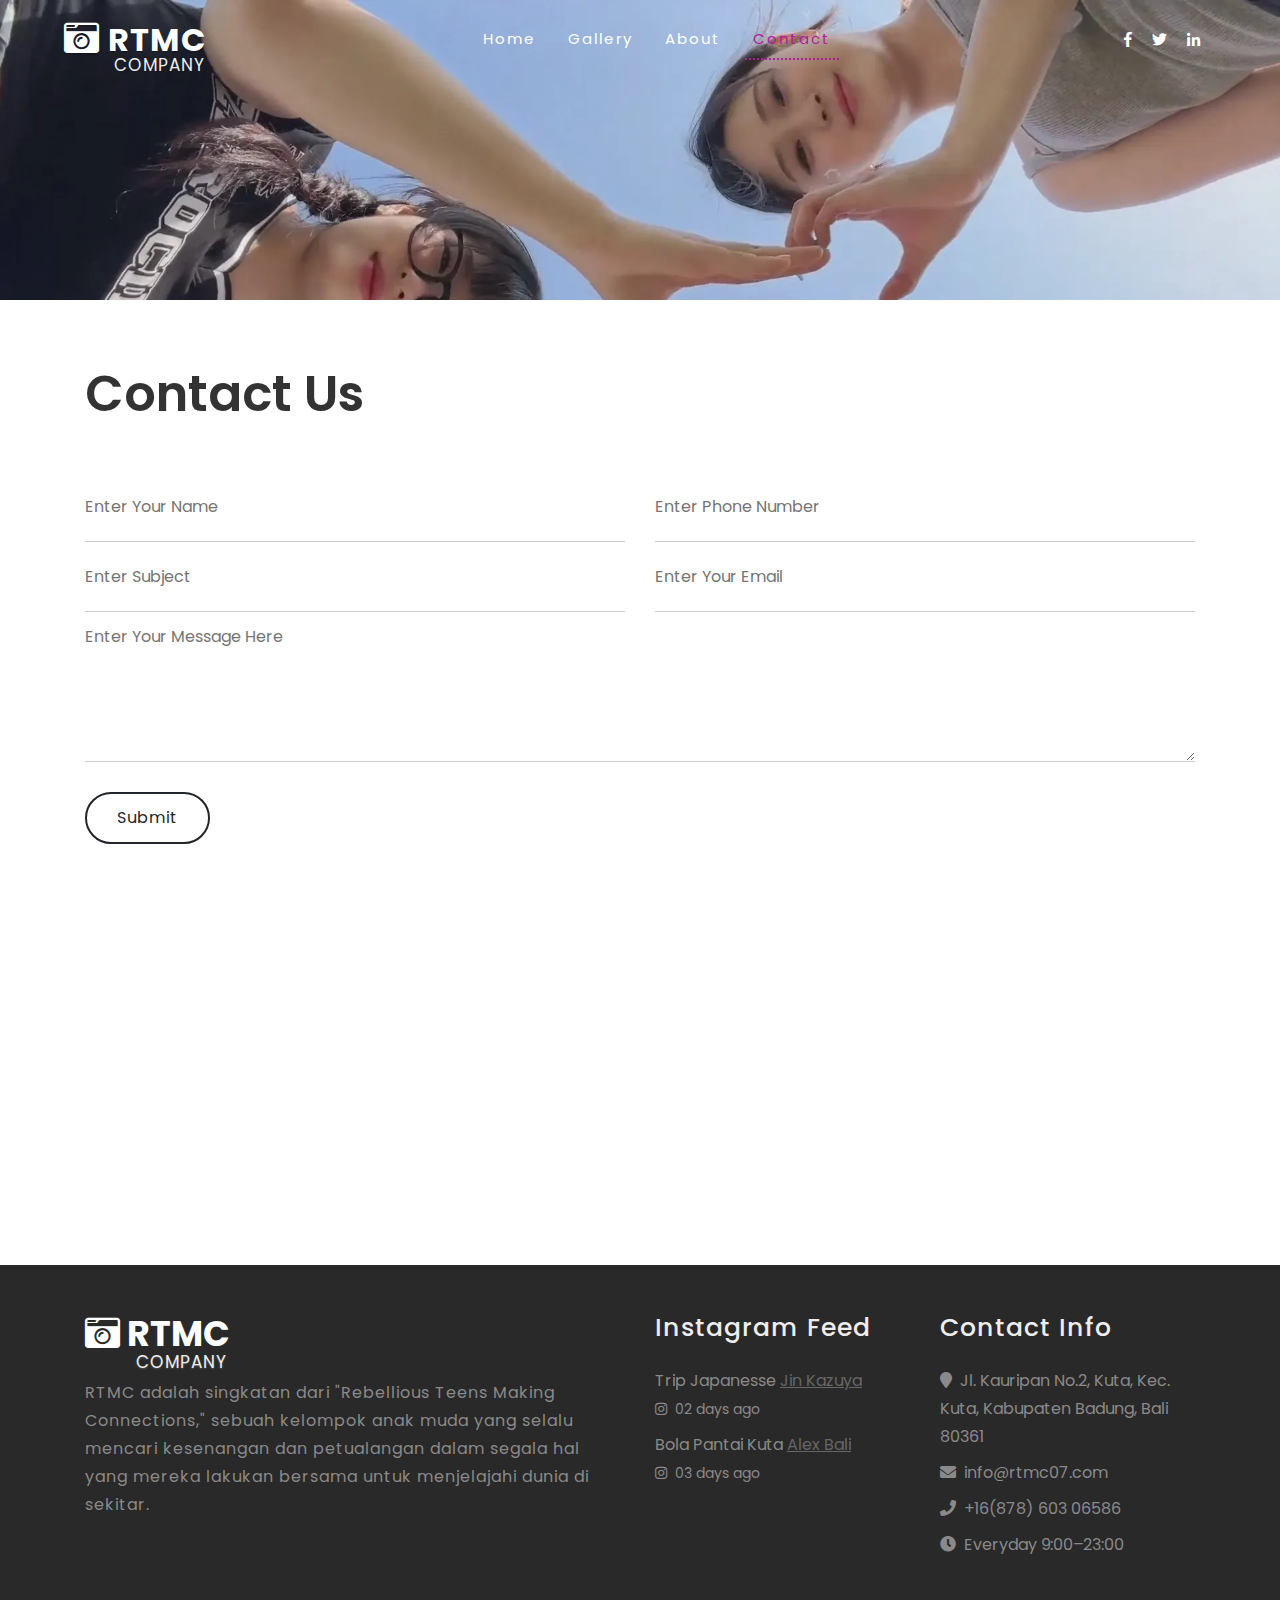
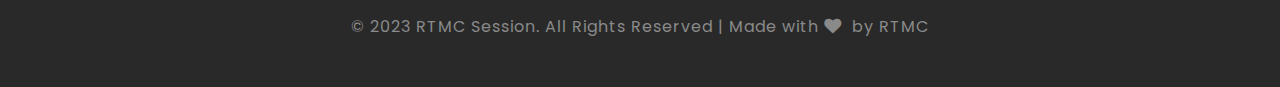
<file: contact.html>
<!--
	Author: W3layouts
	Author URL: http://w3layouts.com
	License: Creative Commons Attribution 3.0 Unported
	License URL: http://creativecommons.org/licenses/by/3.0/
-->
<!DOCTYPE html>
<html lang="en">
<head>
<title>RTMC CONTACT</title>
	
	<!-- Meta tag Keywords -->
	<meta name="viewport" content="width=device-width, initial-scale=1">
	<meta charset="utf-8">
	<meta name="keywords" content="Photo Session Responsive web template, Bootstrap Web Templates, Flat Web Templates, Android Compatible web template, 
	Smartphone Compatible web template, free webdesigns for Nokia, Samsung, LG, SonyEricsson, Motorola web design" />
	<script>
		addEventListener("load", function () {
			setTimeout(hideURLbar, 0);
		}, false);

		function hideURLbar() {
			window.scrollTo(0, 1);
		}
	</script>
	<!--// Meta tag Keywords -->
    
	<!-- css files -->
	<link rel="stylesheet" href="css/bootstrap.css"> <!-- Bootstrap-Core-CSS -->
	<link rel="stylesheet" href="css/style.css" type="text/css" media="all" /> <!-- Style-CSS --> 
	<link rel="stylesheet" href="css/fontawesome-all.css"> <!-- Font-Awesome-Icons-CSS -->
	<!-- //css files -->
	
	<!--web font-->
	<link href="//fonts.googleapis.com/css?family=Poppins:100,100i,200,200i,300,300i,400,400i,500,500i,600,600i,700,700i,800,800i,900,900i&amp;subset=devanagari,latin-ext" rel="stylesheet">
	<!--//web font-->

</head>

<body>

<!-- header -->
<header>
	<div class="container-fliud px-sm-5 px-3">
		<nav class="navbar navbar-expand-lg navbar-light">
			<a class="navbar-brand" href="index.html">
				<i class="fas fa-camera-retro"></i> RTMC<span>COMPANY</span>
			</a>
			<button class="navbar-toggler ml-md-auto" type="button" data-toggle="collapse" data-target="#navbarSupportedContent" aria-controls="navbarSupportedContent"
				aria-expanded="false" aria-label="Toggle navigation">
				<span class="navbar-toggler-icon"></span>
			</button>

			<div class="collapse navbar-collapse" id="navbarSupportedContent">
				<ul class="navbar-nav mx-auto text-center">
					<li class="nav-item mr-lg-3">
						<a class="nav-link" href="index.html">Home
							<span class="sr-only">(current)</span>
						</a>
					</li>
					<li class="nav-item  mr-lg-3">
						<a class="nav-link" href="portfolio.html">Gallery</a>
					</li>
					<li class="nav-item  mr-lg-3">
						<a class="nav-link" href="about.html">about</a>
					</li>
					</li>
					<li class="nav-item active mr-lg-3">
						<a class="nav-link" href="contact.html">contact</a>
					</li>
				</ul>
				<div class="buttons mt-lg-0 mt-3">
					<a href="#"><i class="fab mr-3 fa-facebook-f"></i></a>
					<a href="#"><i class="fab mr-3 fa-twitter"></i></a>
					<a href="#"><i class="fab mr-3 fa-linkedin-in"></i></a>
				</div>
				
			</div>
		</nav>
	</div>
</header>
<!-- //header -->

<!-- banner -->
<section class="inner-banner">
	
</section>
<!-- //banner -->

<!-- contact form -->
<section class="contact booking py-5">
	<div class="container py-sm-3">
		<h1 class="heading text-capitalize mb-lg-5 mb-4">Contact Us</h1>
		<form action="#" method="post">
			<div class="row main-agile-sectns">
				<div class="col-md-6 agileits-btm-spc form-text1">
					<input type="text" name="Name" placeholder="Enter Your Name" required="">
				</div>
				<div class="col-md-6 agileits-btm-spc form-text2">
					<input type="text" name="Phone no" placeholder="Enter Phone Number" required="">
				</div>
			</div>
			<div class="row main-agile-sectns">
				<div class="col-md-6 agileits-btm-spc form-text1">
					<input type="text" name="subject" placeholder="Enter Subject" required="">
				</div>
				
				<div class="col-md-6 agileits-btm-spc form-text1">
					<input type="email" name="email" placeholder="Enter Your Email" required="">
				</div>
			</div>
			<div class="main-agile-sectns ">
				<div class="agileits-btm-spc form-text2 p-0">
					<textarea placeholder="Enter Your Message Here"></textarea>
				</div>
			</div>
			<input type="submit" value="Submit">
		</form>
	</div>
</section>
<!-- contact form -->
<section class="map">
	<div class="container">
		<iframe src="https://www.google.com/maps/embed?pb=!1m18!1m12!1m3!1d3943.633096795133!2d115.17511137595905!3d-8.726345988995684!2m3!1f0!2f0!3f0!3m2!1i1024!2i768!4f13.1!3m3!1m2!1s0x2dd25b2b75820859%3A0xb873777a40fd1934!2sWira%E2%80%99s%20Musik%20Kuta!5e0!3m2!1sid!2sid!4v1685946265341!5m2!1sid!2sid"></iframe>
		<!-- <div class="location">
			<p> <i class="fas mr-1 fa-map-marker"></i> No.27 - 5549436 Street Floor, Newyork City, USA </p>
		</div> -->
	</div>
</section>

<!-- footer -->
<footer class="py-5">
	<div class="container">
		<div class="row footer_grids">
			<div class="col-lg-6 footer_left">
				<h2><a class="footer-logo" href="index.html">
				<i class="fas fa-camera-retro"></i> RTMC <span>COMPANY</span>
				</a></h2>
				<p>RTMC adalah singkatan dari "Rebellious Teens Making Connections," 
					sebuah kelompok anak muda yang selalu mencari kesenangan dan petualangan dalam segala hal yang mereka lakukan bersama untuk 
					 menjelajahi dunia di sekitar.</p>
			</div>
			<div class="col-lg-3 col-md-6 mt-lg-0 mt-5 footer_middle">
				<h3 class="mb-sm-4 mb-3">Instagram Feed</h3>
				<ul>
					<li class="mb-2">Trip Japanesse <a href="https://www.instagram.com/p/CoKgUFArhTViv0wf7w9gEvuYbUlNmdayXrGV200/" target="_blank"> Jin Kazuya</a>
						<span><i class="fab mr-1 fa-instagram" aria-hidden="true"></i> 02 days ago</span></li>
					<li>Bola Pantai Kuta <a href="https://www.instagram.com/p/CSCQ6NyBcnt9ik9gQHPZ_cC6ehaZGXDPgpGnzU0/" target="_blank">Alex Bali</a>
					<span><i class="fab mr-1 fa-instagram" aria-hidden="true"></i> 03 days ago</span></li>
				</ul>
			</div>
			<div class="col-lg-3 col-md-6 mt-lg-0 mt-5 footer_right">
				<h3 class="mb-sm-4 mb-3">Contact Info</h3>
				<p> <i class="fas mr-1 fa-map-marker"></i> Jl. Kauripan No.2, Kuta, Kec. Kuta, Kabupaten Badung, Bali 80361 </p>
				<p> <i class="fas mr-1 fa-envelope"></i> <a href="mailto:info@example.com">info@rtmc07.com</a> </p>
				<p> <i class="fas mr-1 fa-phone"></i> +16(878) 603 06586 </p>
				<p> <i class="fas mr-1 fa-clock"></i> Everyday 9:00–23:00</p>
			</div>
		</div>
		<div class="copyright text-center mt-5">
			<p>© 2023 RTMC Session. All Rights Reserved | Made with <i class="fas mr-1 fa-heart" ></i> by RTMC </p>
		</div>
	</div>
</footer>
<!-- //footer -->

	<!-- js -->
	<script src="js/jquery-2.1.4.min.js"></script>
	<script src="js/bootstrap.js"></script> <!-- Necessary-JavaScript-File-For-Bootstrap --> 
	<!-- //js -->	
	
	<!-- start-smoth-scrolling -->
	<script src="js/SmoothScroll.min.js"></script>
	<script src="js/move-top.js"></script>
	<script src="js/easing.js"></script>
	<script>
		jQuery(document).ready(function($) {
			$(".scroll").click(function(event){		
				event.preventDefault();
				$('html,body').animate({scrollTop:$(this.hash).offset().top},1000);
			});
		});
	</script>
	<!-- here stars scrolling icon -->
	<script>
		$(document).ready(function() {
			/*
				var defaults = {
				containerID: 'toTop', // fading element id
				containerHoverID: 'toTopHover', // fading element hover id
				scrollSpeed: 1200,
				easingType: 'linear' 
				};
			*/
								
			$().UItoTop({ easingType: 'easeOutQuart' });
								
			});
	</script>
	<!-- //here ends scrolling icon -->
	<!-- start-smoth-scrolling -->

</body>
</html>
</file>
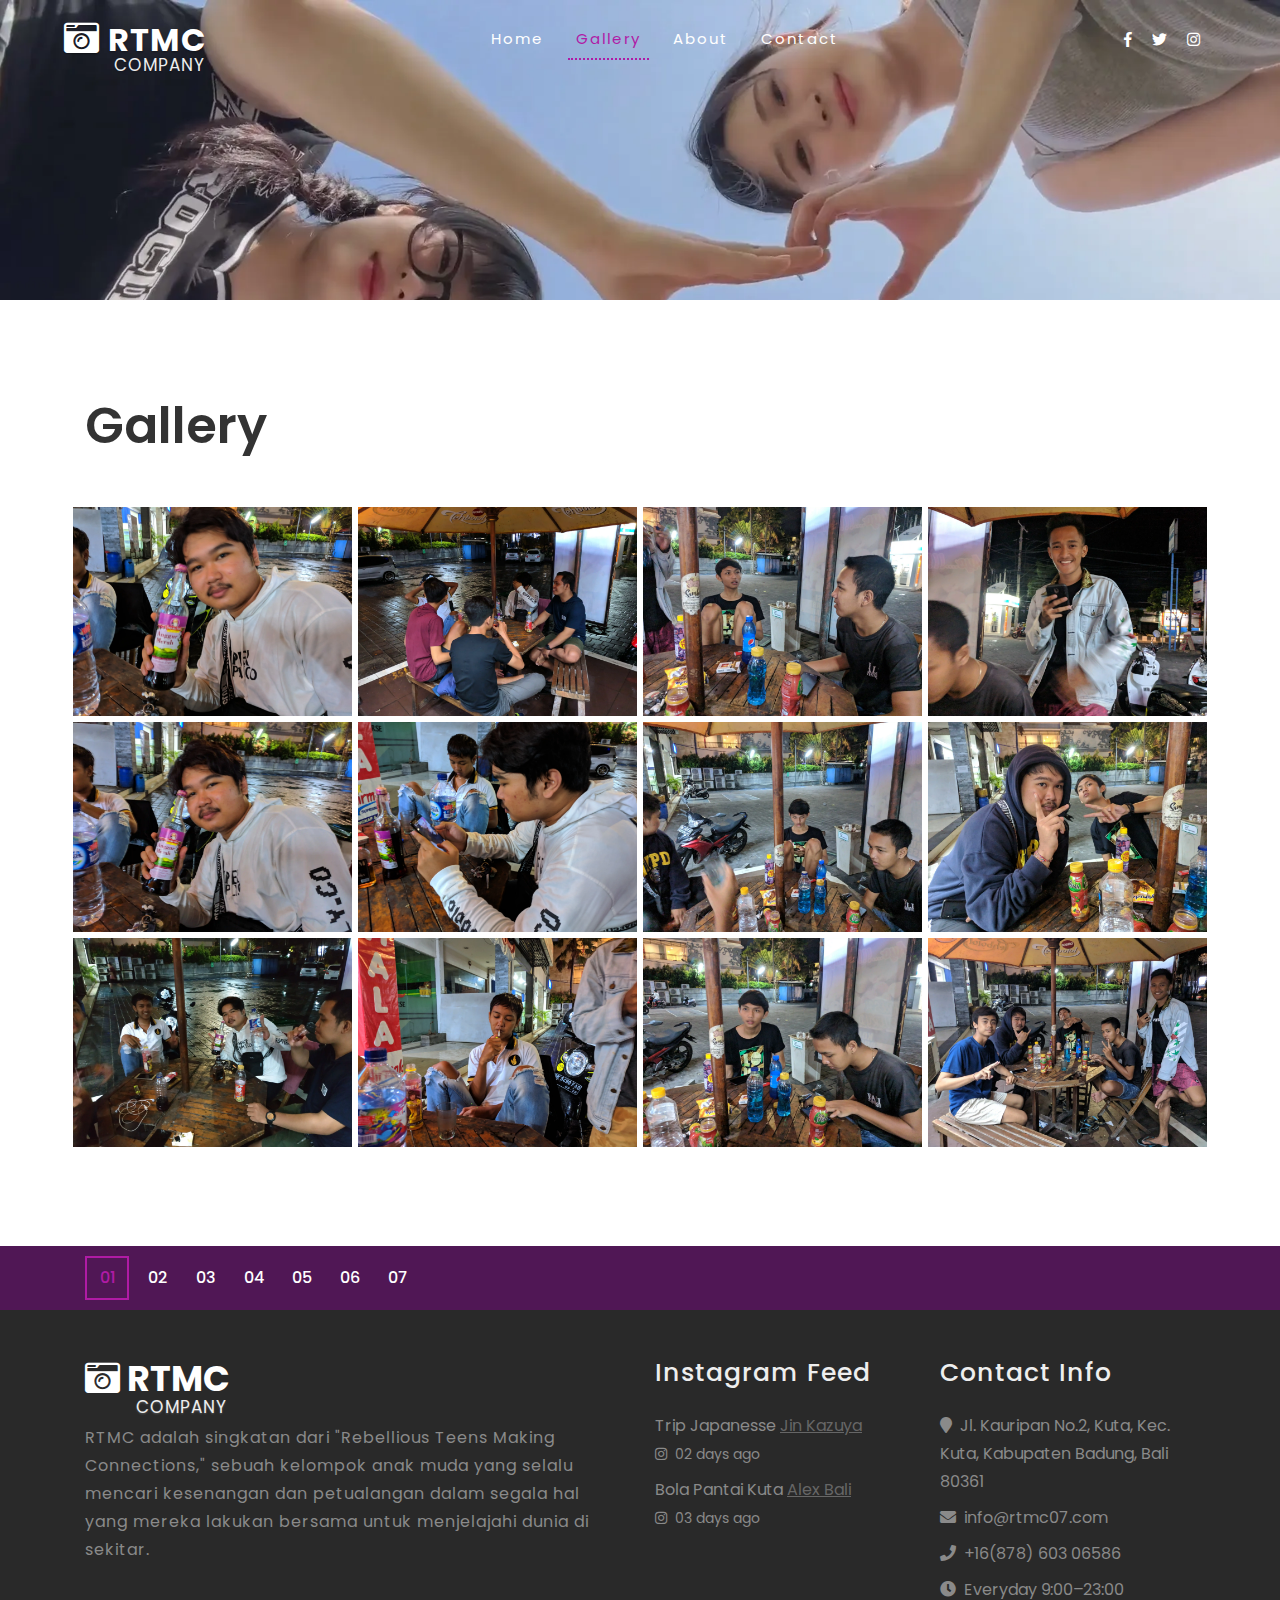
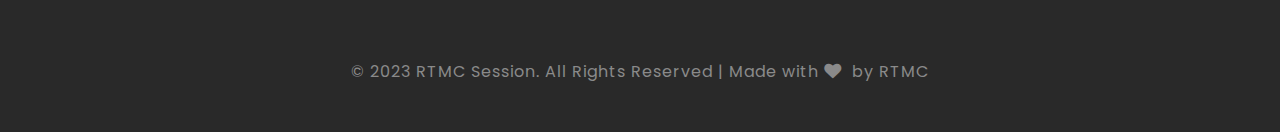
<file: portfolio.html>
<!--
	Author: W3layouts
	Author URL: http://w3layouts.com
	License: Creative Commons Attribution 3.0 Unported
	License URL: http://creativecommons.org/licenses/by/3.0/
-->
<!DOCTYPE html>
<html lang="en">
<head>
<title>RTMC GALLERY</title>
	
	<!-- Meta tag Keywords -->
	<meta name="viewport" content="width=device-width, initial-scale=1">
	<meta charset="utf-8">
	<meta name="keywords" content="Photo Session Responsive web template, Bootstrap Web Templates, Flat Web Templates, Android Compatible web template, 
	Smartphone Compatible web template, free webdesigns for Nokia, Samsung, LG, SonyEricsson, Motorola web design" />
	<script>
		addEventListener("load", function () {
			setTimeout(hideURLbar, 0);
		}, false);

		function hideURLbar() {
			window.scrollTo(0, 1);
		}
	</script>
	<!--// Meta tag Keywords -->
    
	<!-- css files -->
	<link rel="stylesheet" href="css/bootstrap.css"> <!-- Bootstrap-Core-CSS -->
	<link rel="stylesheet" href="css/style.css" type="text/css" media="all" /> <!-- Style-CSS --> 
	<link rel="stylesheet" href="css/fontawesome-all.css"> <!-- Font-Awesome-Icons-CSS -->
	<!-- //css files -->
	
	<!--lightbox slider-->
	<link rel="stylesheet" href="css/lightbox.css">
	<!-- lightbox slider-->

	<!--web font-->
	<link href="//fonts.googleapis.com/css?family=Poppins:100,100i,200,200i,300,300i,400,400i,500,500i,600,600i,700,700i,800,800i,900,900i&amp;subset=devanagari,latin-ext" rel="stylesheet">
	<!--//web font-->

</head>

<body>

<!-- header -->
<header>
	<div class="container-fliud px-sm-5 px-3">
		<nav class="navbar navbar-expand-lg navbar-light">
			<a class="navbar-brand" href="index.html">
				<i class="fas fa-camera-retro"></i> RTMC <span>COMPANY</span>
			</a>
			<button class="navbar-toggler ml-md-auto" type="button" data-toggle="collapse" data-target="#navbarSupportedContent" aria-controls="navbarSupportedContent"
				aria-expanded="false" aria-label="Toggle navigation">
				<span class="navbar-toggler-icon"></span>
			</button>

			<div class="collapse navbar-collapse" id="navbarSupportedContent">
				<ul class="navbar-nav mx-auto text-center">
					<li class="nav-item mr-lg-3">
						<a class="nav-link" href="index.html">Home
							<span class="sr-only">(current)</span>
						</a>
					</li>
					<li class="nav-item active mr-lg-3">
						<a class="nav-link" href="portfolio.html">Gallery</a>
					</li>
					<li class="nav-item  mr-lg-3">
						<a class="nav-link" href="about.html">about</a>
					</li>
					</li>
					<li class="nav-item">
						<a class="nav-link" href="contact.html">contact</a>
					</li>
				</ul>
				<div class="buttons mt-lg-0 mt-3">
					<a href="#"><i class="fab mr-3 fa-facebook-f"></i></a>
					<a href="#"><i class="fab mr-3 fa-twitter"></i></a>
					<a href="#"><i class="fab mr-3 fa-instagram"></i></a>
				</div>
				
			</div>
		</nav>
	</div>
</header>
<!-- //header -->

<!-- banner -->
<section class="inner-banner">
	
</section>
<!-- //banner -->

<!--portfolio -->
<section class="gallery py-5">
	<div class="container py-md-5">
		<h1 class="heading text-capitalize mb-lg-5 mb-4">Gallery</h1>
		<div class="row">
			<div class="col-lg-3 col-md-6 col-6 p-0 snap-img">
				<div class=" agileits_w3layouts_gallery_grid1 hover08">
				   <div class="w3_agile_gallery_effect">
					  <a href="img/28.webp" data-lightbox="example-set" data-title="">
						 <figure>    <img src="img/28.webp" alt=" " class="img-fluid"> </figure>
					  </a>
				   </div>
				</div><div class=" agileits_w3layouts_gallery_grid1 hover08">
				   <div class="w3_agile_gallery_effect">
					  <a href="img/29.webp" data-lightbox="example-set" data-title="">
						 <figure>    <img src="img/29.webp" alt=" " class="img-fluid"> </figure>
					  </a>
				   </div>
				</div>
				<div class="agileits_w3layouts_gallery_grid1 hover08">
				   <div class="w3_agile_gallery_effect">
					  <a href="img/30.webp" data-lightbox="example-set" data-title="">
						 <figure>    <img src="img/30.webp" alt=" " class="img-fluid"> </figure>
					  </a>
				   </div>
				</div>
			 </div>
			 <div class="col-lg-3 col-md-6 col-6 p-0 snap-img">
				<div class=" agileits_w3layouts_gallery_grid1 hover08">
				   <div class="w3_agile_gallery_effect">
					  <a href="img/31.webp" data-lightbox="example-set" data-title="">
						 <figure>    <img src="img/31.webp" alt=" " class="img-fluid"> </figure>
					  </a>
				   </div>
				</div>
				<div class="agileits_w3layouts_gallery_grid1 hover08">
				   <div class="w3_agile_gallery_effect">
					  <a href="img/32.webp" data-lightbox="example-set" data-title="">
						 <figure>    <img src="img/32.webp" alt=" " class="img-fluid"> </figure>
					  </a>
				   </div>
				</div>
				<div class="agileits_w3layouts_gallery_grid1 hover08">
				   <div class="w3_agile_gallery_effect">
					  <a href="img/33.webp" data-lightbox="example-set" data-title="">
						 <figure>    <img src="img/33.webp" alt=" " class="img-fluid"> </figure>
					  </a>
				   </div>
				</div>
			 </div>
			 <div class="col-lg-3 col-md-6 col-6 p-0 snap-img">
				<div class="agileits_w3layouts_gallery_grid1 hover08">
				   <div class="w3_agile_gallery_effect">
					  <a href="img/34.webp" data-lightbox="example-set" data-title="">
						 <figure>    <img src="img/34.webp" alt=" " class="img-fluid"> </figure>
					  </a>
				   </div>
				</div>
				<div class="agileits_w3layouts_gallery_grid1 hover08">
				   <div class="w3_agile_gallery_effect">
					  <a href="img/35.webp" data-lightbox="example-set" data-title="">
						 <figure>    <img src="img/35.webp" alt=" " class="img-fluid"> </figure>
					  </a>
				   </div>
				</div>
				<div class="agileits_w3layouts_gallery_grid1 hover08">
				   <div class="w3_agile_gallery_effect">
					  <a href="img/36.webp" data-lightbox="example-set" data-title="">
						 <figure>    <img src="img/36.webp" alt=" " class="img-fluid"> </figure>
					  </a>
				   </div>
				</div>
			 </div>
			  <div class="col-lg-3 col-md-6 col-6 p-0 snap-img">
				  <div class=" agileits_w3layouts_gallery_grid1 hover08">
					  <div class="w3_agile_gallery_effect">
						  <a href="img/37.webp" data-lightbox="example-set" data-title="">
						  <figure>    <img src="img/37.webp" alt=" " class="img-fluid"> </figure>
						  </a>
					  </div>
				  </div>
				  <div class="agileits_w3layouts_gallery_grid1 hover08">
					  <div class="w3_agile_gallery_effect">
						  <a href="img/38.webp" data-lightbox="example-set" data-title="">
						  <figure>    <img src="img/38.webp" alt=" " class="img-fluid"> </figure>
						  </a>
					  </div>
				  </div>
				  <div class="agileits_w3layouts_gallery_grid1 hover08">
					  <div class="w3_agile_gallery_effect">
						  <a href="img/39.webp" data-lightbox="example-set" data-title="">
						  <figure>    <img src="img/39.webp" alt=" " class="img-fluid"> </figure>
						  </a>
					  </div>
				  </div>
			  </div>
		</div>
	</div>
</section>
 <!-- //Portfolio -->

 <section class="games-section">
	<div class="container">
		<div class="site-pagination">
			<a href="#" class="active">01</a>
			<a href="portfolio2.html">02</a>
			<a href="portfolio3.html">03</a>
			<a href="portfolio4.html">04</a>
			<a href="portfolio5.html">05</a>
			<a href="portfolio6.html">06</a>
			<a href="portfolio7.html">07</a>
		</div>
	</div>
</section>

<!-- footer -->
<footer class="py-5">
	<div class="container">
		<div class="row footer_grids">
			<div class="col-lg-6 footer_left">
				<h2><a class="footer-logo" href="index.html">
				<i class="fas fa-camera-retro"></i> RTMC <span>COMPANY</span>
				</a></h2>
				<p>RTMC adalah singkatan dari "Rebellious Teens Making Connections," 
					sebuah kelompok anak muda yang selalu mencari kesenangan dan petualangan dalam segala hal yang mereka lakukan bersama untuk 
					 menjelajahi dunia di sekitar.</p>
			</div>
			<div class="col-lg-3 col-md-6 mt-lg-0 mt-5 footer_middle">
				<h3 class="mb-sm-4 mb-3">Instagram Feed</h3>
				<ul>
					<li class="mb-2">Trip Japanesse <a href="https://www.instagram.com/p/CoKgUFArhTViv0wf7w9gEvuYbUlNmdayXrGV200/" target="_blank"> Jin Kazuya</a>
						<span><i class="fab mr-1 fa-instagram" aria-hidden="true"></i> 02 days ago</span></li>
					<li>Bola Pantai Kuta <a href="https://www.instagram.com/p/CSCQ6NyBcnt9ik9gQHPZ_cC6ehaZGXDPgpGnzU0/" target="_blank">Alex Bali</a>
					<span><i class="fab mr-1 fa-instagram" aria-hidden="true"></i> 03 days ago</span></li>
				</ul>
			</div>
			<div class="col-lg-3 col-md-6 mt-lg-0 mt-5 footer_right">
				<h3 class="mb-sm-4 mb-3">Contact Info</h3>
				<p> <i class="fas mr-1 fa-map-marker"></i> Jl. Kauripan No.2, Kuta, Kec. Kuta, Kabupaten Badung, Bali 80361 </p>
				<p> <i class="fas mr-1 fa-envelope"></i> <a href="mailto:info@example.com">info@rtmc07.com</a> </p>
				<p> <i class="fas mr-1 fa-phone"></i> +16(878) 603 06586 </p>
				<p> <i class="fas mr-1 fa-clock"></i> Everyday 9:00–23:00</p>
			</div>
		</div>
		<div class="copyright text-center mt-5">
			<p>© 2023 RTMC Session. All Rights Reserved | Made with <i class="fas mr-1 fa-heart" ></i> by RTMC </p>
		</div>
	</div>
</footer>
<!-- //footer -->

	<!-- js -->
	<script src="js/jquery-2.1.4.min.js"></script>
	<script src="js/bootstrap.js"></script> <!-- Necessary-JavaScript-File-For-Bootstrap --> 
	<!-- //js -->	
	
	<!--  light box js -->
    <script src="js/lightbox-plus-jquery.min.js"> </script> 
    <!-- //light box js-->   

	<!-- start-smoth-scrolling -->
	<script src="js/SmoothScroll.min.js"></script>
	<script src="js/move-top.js"></script>
	<script src="js/easing.js"></script>
	<script>
		jQuery(document).ready(function($) {
			$(".scroll").click(function(event){		
				event.preventDefault();
				$('html,body').animate({scrollTop:$(this.hash).offset().top},1000);
			});
		});
	</script>
	<!-- here stars scrolling icon -->
	<script>
		$(document).ready(function() {
			/*
				var defaults = {
				containerID: 'toTop', // fading element id
				containerHoverID: 'toTopHover', // fading element hover id
				scrollSpeed: 1200,
				easingType: 'linear' 
				};
			*/
								
			$().UItoTop({ easingType: 'easeOutQuart' });
								
			});
	</script>
	<!-- //here ends scrolling icon -->
	<!-- start-smoth-scrolling -->

</body>
</html>
</file>
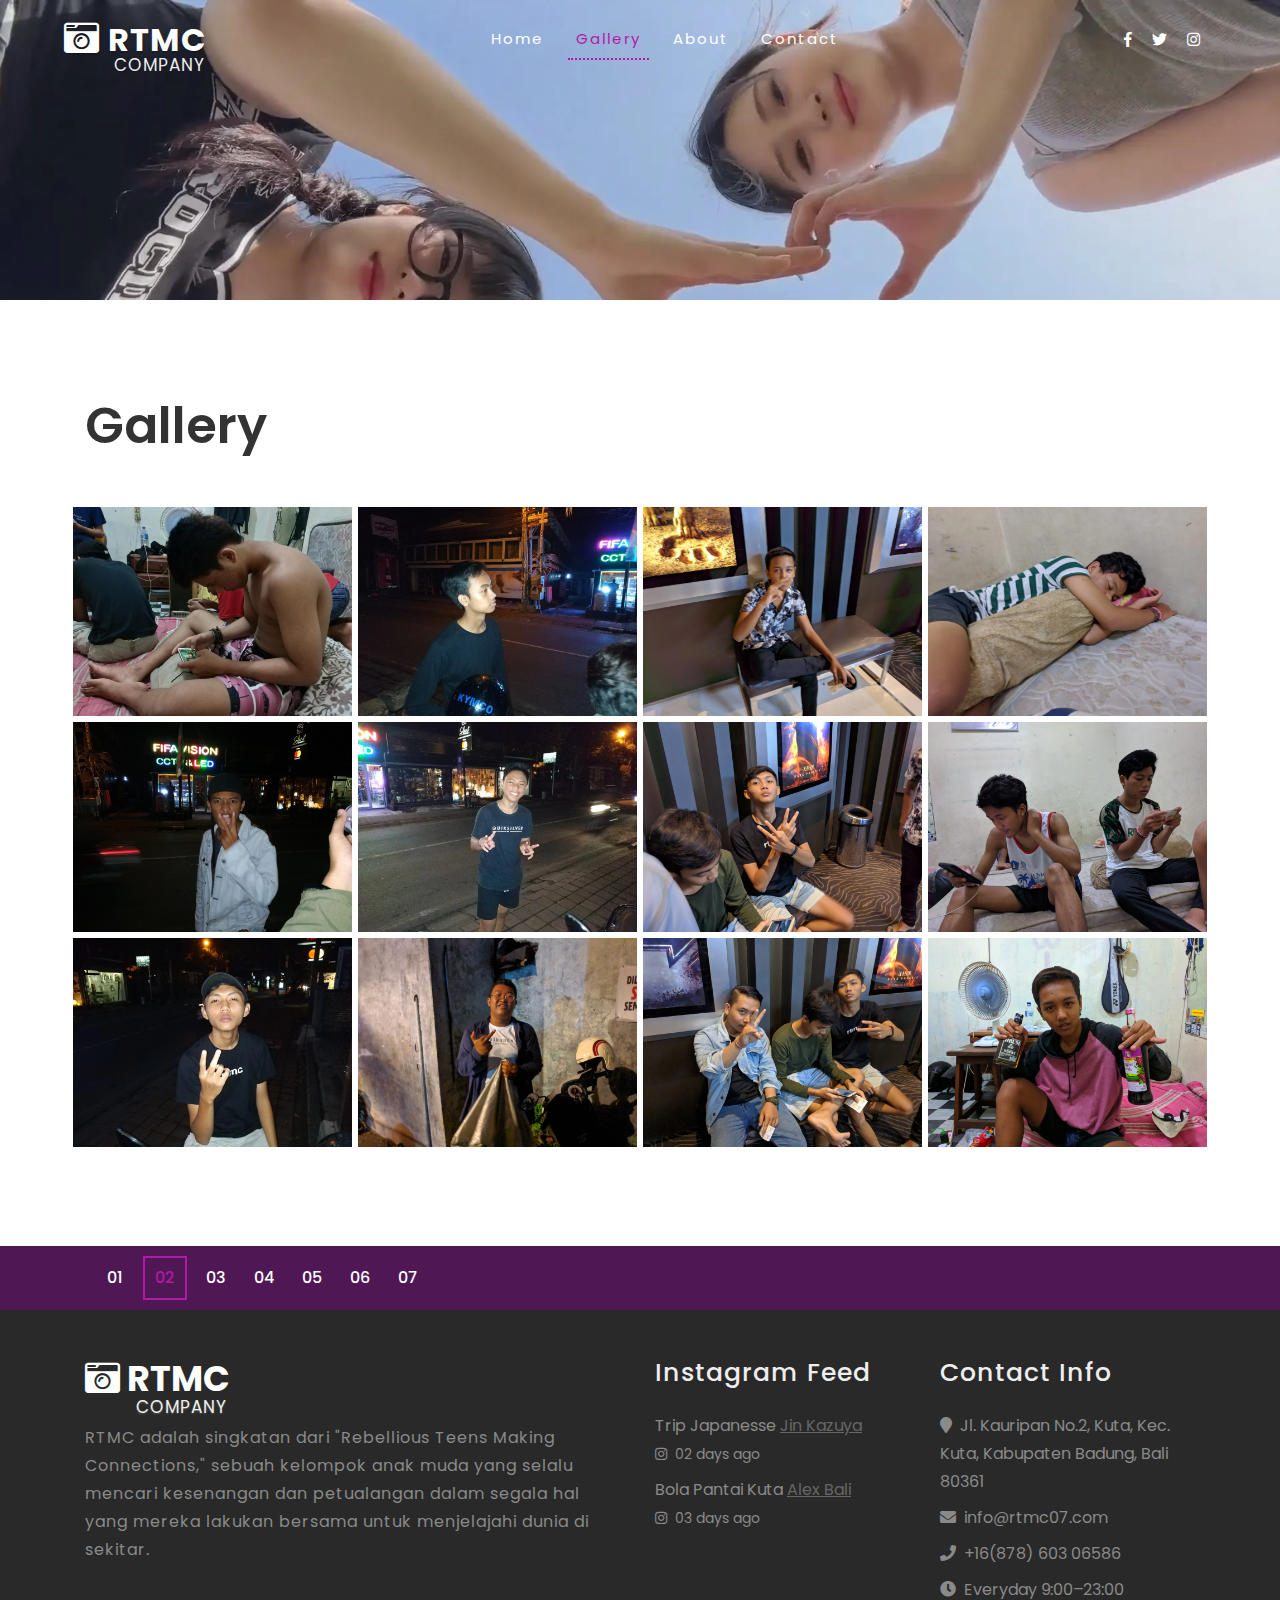
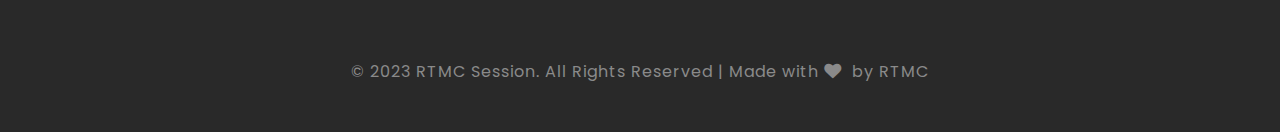
<file: portfolio2.html>
<!--
	Author: W3layouts
	Author URL: http://w3layouts.com
	License: Creative Commons Attribution 3.0 Unported
	License URL: http://creativecommons.org/licenses/by/3.0/
-->
<!DOCTYPE html>
<html lang="en">
<head>
<title>RTMC GALLERY</title>
	
	<!-- Meta tag Keywords -->
	<meta name="viewport" content="width=device-width, initial-scale=1">
	<meta charset="utf-8">
	<meta name="keywords" content="Photo Session Responsive web template, Bootstrap Web Templates, Flat Web Templates, Android Compatible web template, 
	Smartphone Compatible web template, free webdesigns for Nokia, Samsung, LG, SonyEricsson, Motorola web design" />
	<script>
		addEventListener("load", function () {
			setTimeout(hideURLbar, 0);
		}, false);

		function hideURLbar() {
			window.scrollTo(0, 1);
		}
	</script>
	<!--// Meta tag Keywords -->
    
	<!-- css files -->
	<link rel="stylesheet" href="css/bootstrap.css"> <!-- Bootstrap-Core-CSS -->
	<link rel="stylesheet" href="css/style.css" type="text/css" media="all" /> <!-- Style-CSS --> 
	<link rel="stylesheet" href="css/fontawesome-all.css"> <!-- Font-Awesome-Icons-CSS -->
	<!-- //css files -->
	
	<!--lightbox slider-->
	<link rel="stylesheet" href="css/lightbox.css">
	<!-- lightbox slider-->

	<!--web font-->
	<link href="//fonts.googleapis.com/css?family=Poppins:100,100i,200,200i,300,300i,400,400i,500,500i,600,600i,700,700i,800,800i,900,900i&amp;subset=devanagari,latin-ext" rel="stylesheet">
	<!--//web font-->

</head>

<body>

<!-- header -->
<header>
	<div class="container-fliud px-sm-5 px-3">
		<nav class="navbar navbar-expand-lg navbar-light">
			<a class="navbar-brand" href="index.html">
				<i class="fas fa-camera-retro"></i> RTMC <span>COMPANY</span>
			</a>
			<button class="navbar-toggler ml-md-auto" type="button" data-toggle="collapse" data-target="#navbarSupportedContent" aria-controls="navbarSupportedContent"
				aria-expanded="false" aria-label="Toggle navigation">
				<span class="navbar-toggler-icon"></span>
			</button>

			<div class="collapse navbar-collapse" id="navbarSupportedContent">
				<ul class="navbar-nav mx-auto text-center">
					<li class="nav-item mr-lg-3">
						<a class="nav-link" href="index.html">Home
							<span class="sr-only">(current)</span>
						</a>
					</li>
					<li class="nav-item active mr-lg-3">
						<a class="nav-link" href="portfolio.html">Gallery</a>
					</li>
					<li class="nav-item  mr-lg-3">
						<a class="nav-link" href="about.html">about</a>
					</li>
					</li>
					<li class="nav-item">
						<a class="nav-link" href="contact.html">contact</a>
					</li>
				</ul>
				<div class="buttons mt-lg-0 mt-3">
					<a href="#"><i class="fab mr-3 fa-facebook-f"></i></a>
					<a href="#"><i class="fab mr-3 fa-twitter"></i></a>
					<a href="#"><i class="fab mr-3 fa-instagram"></i></a>
				</div>
				
			</div>
		</nav>
	</div>
</header>
<!-- //header -->

<!-- banner -->
<section class="inner-banner">
	
</section>
<!-- //banner -->

<!--portfolio -->
<section class="gallery py-5">
	<div class="container py-md-5">
		<h1 class="heading text-capitalize mb-lg-5 mb-4">Gallery</h1>
		<div class="row">
		   <div class="col-lg-3 col-md-6 col-6 p-0 snap-img">
			  <div class=" agileits_w3layouts_gallery_grid1 hover08">
				 <div class="w3_agile_gallery_effect">
					<a href="img/16.webp" data-lightbox="example-set" data-title="">
					   <figure>    <img src="img/16.webp" alt=" " class="img-fluid"> </figure>
					</a>
				 </div>
			  </div><div class=" agileits_w3layouts_gallery_grid1 hover08">
				 <div class="w3_agile_gallery_effect">
					<a href="img/17.webp" data-lightbox="example-set" data-title="">
					   <figure>    <img src="img/17.webp" alt=" " class="img-fluid"> </figure>
					</a>
				 </div>
			  </div>
			  <div class="agileits_w3layouts_gallery_grid1 hover08">
				 <div class="w3_agile_gallery_effect">
					<a href="img/18.webp" data-lightbox="example-set" data-title="">
					   <figure>    <img src="img/18.webp" alt=" " class="img-fluid"> </figure>
					</a>
				 </div>
			  </div>
		   </div>
		   <div class="col-lg-3 col-md-6 col-6 p-0 snap-img">
			  <div class=" agileits_w3layouts_gallery_grid1 hover08">
				 <div class="w3_agile_gallery_effect">
					<a href="img/19.webp" data-lightbox="example-set" data-title="">
					   <figure>    <img src="img/19.webp" alt=" " class="img-fluid"> </figure>
					</a>
				 </div>
			  </div>
			  <div class="agileits_w3layouts_gallery_grid1 hover08">
				 <div class="w3_agile_gallery_effect">
					<a href="img/20.webp" data-lightbox="example-set" data-title="">
					   <figure>    <img src="img/20.webp" alt=" " class="img-fluid"> </figure>
					</a>
				 </div>
			  </div>
			  <div class="agileits_w3layouts_gallery_grid1 hover08">
				 <div class="w3_agile_gallery_effect">
					<a href="img/21.webp" data-lightbox="example-set" data-title="">
					   <figure>    <img src="img/21.webp" alt=" " class="img-fluid"> </figure>
					</a>
				 </div>
			  </div>
		   </div>
		   <div class="col-lg-3 col-md-6 col-6 p-0 snap-img">
			  <div class="agileits_w3layouts_gallery_grid1 hover08">
				 <div class="w3_agile_gallery_effect">
					<a href="img/22.webp" data-lightbox="example-set" data-title="">
					   <figure>    <img src="img/22.webp" alt=" " class="img-fluid"> </figure>
					</a>
				 </div>
			  </div>
			  <div class="agileits_w3layouts_gallery_grid1 hover08">
				 <div class="w3_agile_gallery_effect">
					<a href="img/23.webp" data-lightbox="example-set" data-title="">
					   <figure>    <img src="img/23.webp" alt=" " class="img-fluid"> </figure>
					</a>
				 </div>
			  </div>
			  <div class="agileits_w3layouts_gallery_grid1 hover08">
				 <div class="w3_agile_gallery_effect">
					<a href="img/24.webp" data-lightbox="example-set" data-title="">
					   <figure>    <img src="img/24.webp" alt=" " class="img-fluid"> </figure>
					</a>
				 </div>
			  </div>
		   </div>
			<div class="col-lg-3 col-md-6 col-6 p-0 snap-img">
				<div class=" agileits_w3layouts_gallery_grid1 hover08">
					<div class="w3_agile_gallery_effect">
						<a href="img/25.webp" data-lightbox="example-set" data-title="">
						<figure>    <img src="img/25.webp" alt=" " class="img-fluid"> </figure>
						</a>
					</div>
				</div>
			    <div class="agileits_w3layouts_gallery_grid1 hover08">
					<div class="w3_agile_gallery_effect">
						<a href="img/26.webp" data-lightbox="example-set" data-title="">
						<figure>    <img src="img/26.webp" alt=" " class="img-fluid"> </figure>
						</a>
					</div>
				</div>
				<div class="agileits_w3layouts_gallery_grid1 hover08">
					<div class="w3_agile_gallery_effect">
						<a href="img/27.webp" data-lightbox="example-set" data-title="">
						<figure>    <img src="img/27.webp" alt=" " class="img-fluid"> </figure>
						</a>
					</div>
				</div>
			</div>
		</div>
	</div>
</section>
 <!-- //Portfolio -->

 <section class="games-section">
	<div class="container">
		<div class="site-pagination">
			<a href="portfolio.html" >01</a>
			<a href="#" class="active">02</a>
			<a href="portfolio3.html">03</a>
			<a href="portfolio4.html">04</a>
			<a href="portfolio5.html">05</a>
			<a href="portfolio6.html">06</a>
			<a href="portfolio7.html">07</a>
		</div>
	</div>
</section>

<!-- footer -->
<footer class="py-5">
	<div class="container">
		<div class="row footer_grids">
			<div class="col-lg-6 footer_left">
				<h2><a class="footer-logo" href="index.html">
				<i class="fas fa-camera-retro"></i> RTMC <span>COMPANY</span>
				</a></h2>
				<p>RTMC adalah singkatan dari "Rebellious Teens Making Connections," 
					sebuah kelompok anak muda yang selalu mencari kesenangan dan petualangan dalam segala hal yang mereka lakukan bersama untuk 
					 menjelajahi dunia di sekitar.</p>
			</div>
			<div class="col-lg-3 col-md-6 mt-lg-0 mt-5 footer_middle">
				<h3 class="mb-sm-4 mb-3">Instagram Feed</h3>
				<ul>
					<li class="mb-2">Trip Japanesse <a href="https://www.instagram.com/p/CoKgUFArhTViv0wf7w9gEvuYbUlNmdayXrGV200/" target="_blank"> Jin Kazuya</a>
						<span><i class="fab mr-1 fa-instagram" aria-hidden="true"></i> 02 days ago</span></li>
					<li>Bola Pantai Kuta <a href="https://www.instagram.com/p/CSCQ6NyBcnt9ik9gQHPZ_cC6ehaZGXDPgpGnzU0/" target="_blank">Alex Bali</a>
					<span><i class="fab mr-1 fa-instagram" aria-hidden="true"></i> 03 days ago</span></li>
				</ul>
			</div>
			<div class="col-lg-3 col-md-6 mt-lg-0 mt-5 footer_right">
				<h3 class="mb-sm-4 mb-3">Contact Info</h3>
				<p> <i class="fas mr-1 fa-map-marker"></i> Jl. Kauripan No.2, Kuta, Kec. Kuta, Kabupaten Badung, Bali 80361 </p>
				<p> <i class="fas mr-1 fa-envelope"></i> <a href="mailto:info@example.com">info@rtmc07.com</a> </p>
				<p> <i class="fas mr-1 fa-phone"></i> +16(878) 603 06586 </p>
				<p> <i class="fas mr-1 fa-clock"></i> Everyday 9:00–23:00</p>
			</div>
		</div>
		<div class="copyright text-center mt-5">
			<p>© 2023 RTMC Session. All Rights Reserved | Made with <i class="fas mr-1 fa-heart" ></i> by RTMC </p>
		</div>
	</div>
</footer>
<!-- //footer -->

	<!-- js -->
	<script src="js/jquery-2.1.4.min.js"></script>
	<script src="js/bootstrap.js"></script> <!-- Necessary-JavaScript-File-For-Bootstrap --> 
	<!-- //js -->	
	
	<!--  light box js -->
    <script src="js/lightbox-plus-jquery.min.js"> </script> 
    <!-- //light box js-->   

	<!-- start-smoth-scrolling -->
	<script src="js/SmoothScroll.min.js"></script>
	<script src="js/move-top.js"></script>
	<script src="js/easing.js"></script>
	<script>
		jQuery(document).ready(function($) {
			$(".scroll").click(function(event){		
				event.preventDefault();
				$('html,body').animate({scrollTop:$(this.hash).offset().top},1000);
			});
		});
	</script>
	<!-- here stars scrolling icon -->
	<script>
		$(document).ready(function() {
			/*
				var defaults = {
				containerID: 'toTop', // fading element id
				containerHoverID: 'toTopHover', // fading element hover id
				scrollSpeed: 1200,
				easingType: 'linear' 
				};
			*/
								
			$().UItoTop({ easingType: 'easeOutQuart' });
								
			});
	</script>
	<!-- //here ends scrolling icon -->
	<!-- start-smoth-scrolling -->

</body>
</html>
</file>
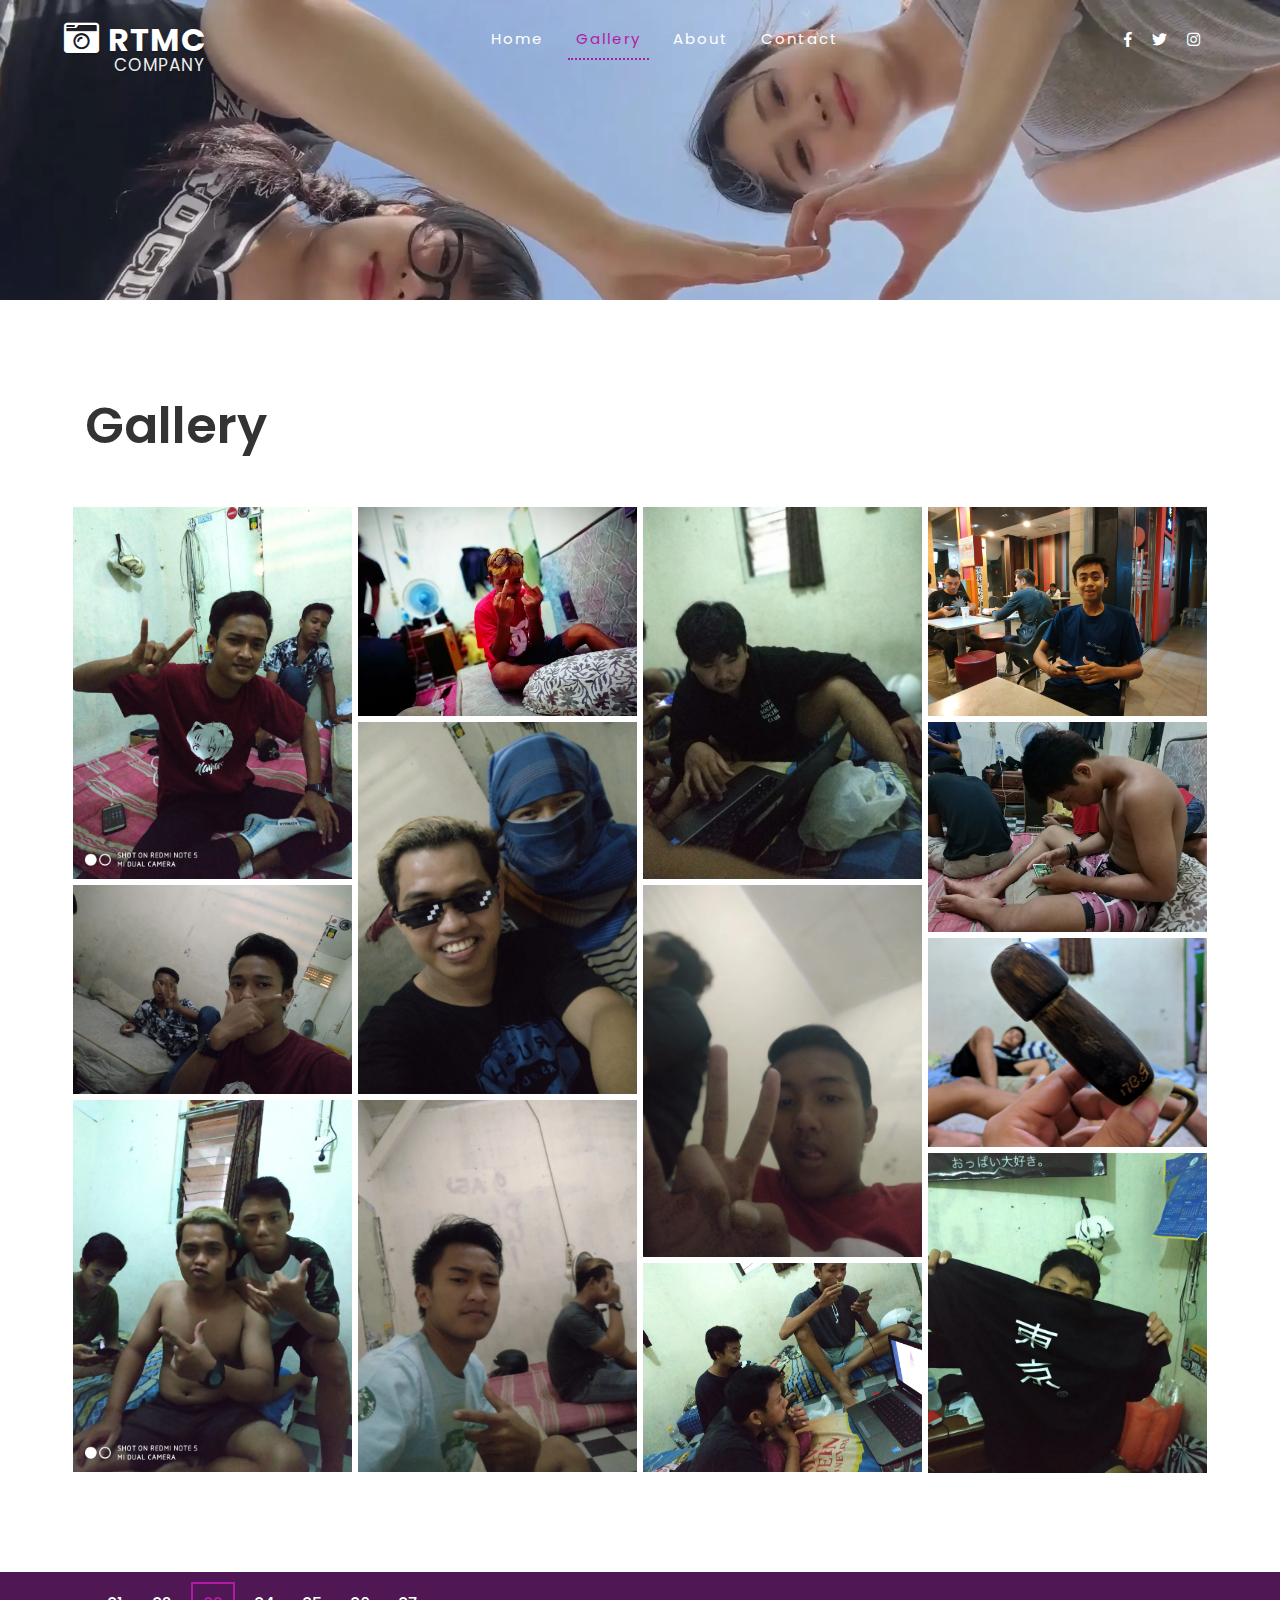
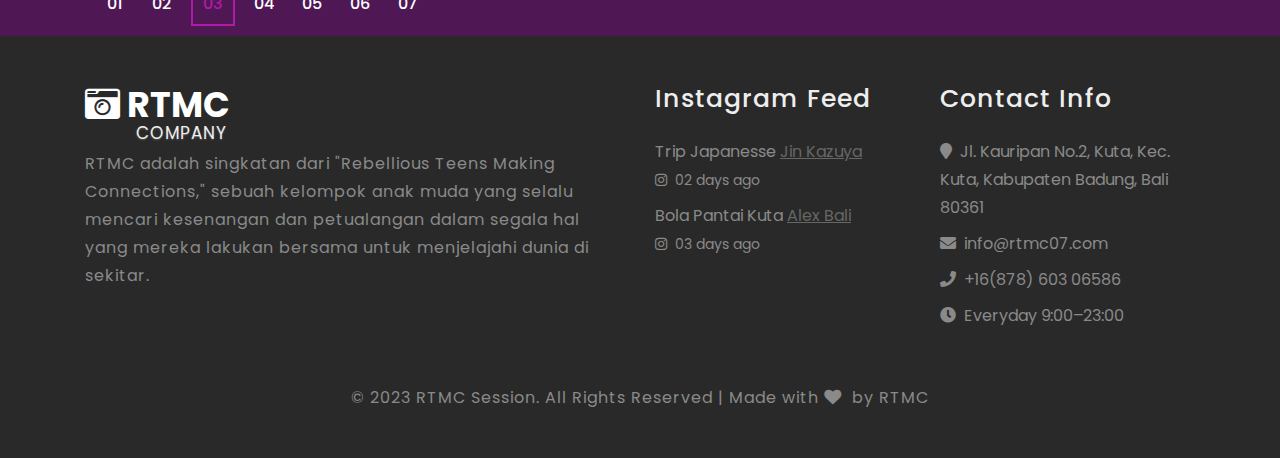
<file: portfolio3.html>
<!--
	Author: W3layouts
	Author URL: http://w3layouts.com
	License: Creative Commons Attribution 3.0 Unported
	License URL: http://creativecommons.org/licenses/by/3.0/
-->
<!DOCTYPE html>
<html lang="en">
<head>
<title>RTMC GALLERY</title>
	
	<!-- Meta tag Keywords -->
	<meta name="viewport" content="width=device-width, initial-scale=1">
	<meta charset="utf-8">
	<meta name="keywords" content="Photo Session Responsive web template, Bootstrap Web Templates, Flat Web Templates, Android Compatible web template, 
	Smartphone Compatible web template, free webdesigns for Nokia, Samsung, LG, SonyEricsson, Motorola web design" />
	<script>
		addEventListener("load", function () {
			setTimeout(hideURLbar, 0);
		}, false);

		function hideURLbar() {
			window.scrollTo(0, 1);
		}
	</script>
	<!--// Meta tag Keywords -->
    
	<!-- css files -->
	<link rel="stylesheet" href="css/bootstrap.css"> <!-- Bootstrap-Core-CSS -->
	<link rel="stylesheet" href="css/style.css" type="text/css" media="all" /> <!-- Style-CSS --> 
	<link rel="stylesheet" href="css/fontawesome-all.css"> <!-- Font-Awesome-Icons-CSS -->
	<!-- //css files -->
	
	<!--lightbox slider-->
	<link rel="stylesheet" href="css/lightbox.css">
	<!-- lightbox slider-->

	<!--web font-->
	<link href="//fonts.googleapis.com/css?family=Poppins:100,100i,200,200i,300,300i,400,400i,500,500i,600,600i,700,700i,800,800i,900,900i&amp;subset=devanagari,latin-ext" rel="stylesheet">
	<!--//web font-->

</head>

<body>

<!-- header -->
<header>
	<div class="container-fliud px-sm-5 px-3">
		<nav class="navbar navbar-expand-lg navbar-light">
			<a class="navbar-brand" href="index.html">
				<i class="fas fa-camera-retro"></i> RTMC <span>COMPANY</span>
			</a>
			<button class="navbar-toggler ml-md-auto" type="button" data-toggle="collapse" data-target="#navbarSupportedContent" aria-controls="navbarSupportedContent"
				aria-expanded="false" aria-label="Toggle navigation">
				<span class="navbar-toggler-icon"></span>
			</button>

			<div class="collapse navbar-collapse" id="navbarSupportedContent">
				<ul class="navbar-nav mx-auto text-center">
					<li class="nav-item mr-lg-3">
						<a class="nav-link" href="index.html">Home
							<span class="sr-only">(current)</span>
						</a>
					</li>
					<li class="nav-item active mr-lg-3">
						<a class="nav-link" href="portfolio.html">Gallery</a>
					</li>
					<li class="nav-item  mr-lg-3">
						<a class="nav-link" href="about.html">about</a>
					</li>
					</li>
					<li class="nav-item">
						<a class="nav-link" href="contact.html">contact</a>
					</li>
				</ul>
				<div class="buttons mt-lg-0 mt-3">
					<a href="#"><i class="fab mr-3 fa-facebook-f"></i></a>
					<a href="#"><i class="fab mr-3 fa-twitter"></i></a>
					<a href="#"><i class="fab mr-3 fa-instagram"></i></a>
				</div>
				
			</div>
		</nav>
	</div>
</header>
<!-- //header -->

<!-- banner -->
<section class="inner-banner">
	
</section>
<!-- //banner -->

<!--portfolio -->
<section class="gallery py-5">
	<div class="container py-md-5">
		<h1 class="heading text-capitalize mb-lg-5 mb-4">Gallery</h1>
		<div class="row">
		   <div class="col-lg-3 col-md-6 col-6 p-0 snap-img">
			  <div class=" agileits_w3layouts_gallery_grid1 hover08">
				 <div class="w3_agile_gallery_effect">
					<a href="img/3.webp" data-lightbox="example-set" data-title="">
					   <figure>    <img src="img/3.webp" alt=" " class="img-fluid"> </figure>
					</a>
				 </div>
			  </div><div class=" agileits_w3layouts_gallery_grid1 hover08">
				 <div class="w3_agile_gallery_effect">
					<a href="img/4.webp" data-lightbox="example-set" data-title="">
					   <figure>    <img src="img/4.webp" alt=" " class="img-fluid"> </figure>
					</a>
				 </div>
			  </div>
			  <div class="agileits_w3layouts_gallery_grid1 hover08">
				 <div class="w3_agile_gallery_effect">
					<a href="img/5.webp" data-lightbox="example-set" data-title="">
					   <figure>    <img src="img/5.webp" alt=" " class="img-fluid"> </figure>
					</a>
				 </div>
			  </div>
		   </div>
		   <div class="col-lg-3 col-md-6 col-6 p-0 snap-img">
			  <div class=" agileits_w3layouts_gallery_grid1 hover08">
				 <div class="w3_agile_gallery_effect">
					<a href="img/15.webp" data-lightbox="example-set" data-title="">
					   <figure>    <img src="img/15.webp" alt=" " class="img-fluid"> </figure>
					</a>
				 </div>
			  </div>
			  <div class="agileits_w3layouts_gallery_grid1 hover08">
				 <div class="w3_agile_gallery_effect">
					<a href="img/11.webp" data-lightbox="example-set" data-title="">
					   <figure>    <img src="img/11.webp" alt=" " class="img-fluid"> </figure>
					</a>
				 </div>
			  </div>
			  <div class="agileits_w3layouts_gallery_grid1 hover08">
				 <div class="w3_agile_gallery_effect">
					<a href="img/8.webp" data-lightbox="example-set" data-title="">
					   <figure>    <img src="img/8.webp" alt=" " class="img-fluid"> </figure>
					</a>
				 </div>
			  </div>
		   </div>
		   <div class="col-lg-3 col-md-6 col-6 p-0 snap-img">
			  <div class="agileits_w3layouts_gallery_grid1 hover08">
				 <div class="w3_agile_gallery_effect">
					<a href="img/9.webp" data-lightbox="example-set" data-title="">
					   <figure>    <img src="img/9.webp" alt=" " class="img-fluid"> </figure>
					</a>
				 </div>
			  </div>
			  <div class="agileits_w3layouts_gallery_grid1 hover08">
				 <div class="w3_agile_gallery_effect">
					<a href="img/10.webp" data-lightbox="example-set" data-title="">
					   <figure>    <img src="img/10.webp" alt=" " class="img-fluid"> </figure>
					</a>
				 </div>
			  </div>
			  <div class="agileits_w3layouts_gallery_grid1 hover08">
				 <div class="w3_agile_gallery_effect">
					<a href="img/7.webp" data-lightbox="example-set" data-title="">
					   <figure>    <img src="img/7.webp" alt=" " class="img-fluid"> </figure>
					</a>
				 </div>
			  </div>
		   </div>
			<div class="col-lg-3 col-md-6 col-6 p-0 snap-img">
				<div class=" agileits_w3layouts_gallery_grid1 hover08">
					<div class="w3_agile_gallery_effect">
						<a href="img/12.webp" data-lightbox="example-set" data-title="">
						<figure>    <img src="img/12.webp" alt=" " class="img-fluid"> </figure>
						</a>
					</div>
				</div>
			    <div class="agileits_w3layouts_gallery_grid1 hover08">
					<div class="w3_agile_gallery_effect">
						<a href="img/16.webp" data-lightbox="example-set" data-title="">
						<figure>    <img src="img/16.webp" alt=" " class="img-fluid"> </figure>
						</a>
					</div>
				</div>
				<div class="agileits_w3layouts_gallery_grid1 hover08">
					<div class="w3_agile_gallery_effect">
						<a href="img/1.webp" data-lightbox="example-set" data-title="">
						<figure>    <img src="img/1.webp" alt=" " class="img-fluid"> </figure>
						</a>
					</div>
				</div>
				<div class="agileits_w3layouts_gallery_grid1 hover08">
					<div class="w3_agile_gallery_effect">
						<a href="img/2.webp" data-lightbox="example-set" data-title="">
						<figure>    <img src="img/2.webp" alt=" " class="img-fluid"> </figure>
						</a>
					</div>
				</div>

			</div>
		</div>
	</div>
</section>
 <!-- //Portfolio -->

 <section class="games-section">
	<div class="container">
		<div class="site-pagination">
			<a href="portfolio.html" >01</a>
			<a href="portfolio2.html" >02</a>
			<a href="#"class="active">03</a>
			<a href="portfolio4.html">04</a>
			<a href="portfolio5.html">05</a>
			<a href="portfolio6.html">06</a>
			<a href="portfolio7.html">07</a>
		</div>
	</div>
</section>

<!-- footer -->
<footer class="py-5">
	<div class="container">
		<div class="row footer_grids">
			<div class="col-lg-6 footer_left">
				<h2><a class="footer-logo" href="index.html">
				<i class="fas fa-camera-retro"></i> RTMC <span>COMPANY</span>
				</a></h2>
				<p>RTMC adalah singkatan dari "Rebellious Teens Making Connections," 
					sebuah kelompok anak muda yang selalu mencari kesenangan dan petualangan dalam segala hal yang mereka lakukan bersama untuk 
					 menjelajahi dunia di sekitar.</p>
			</div>
			<div class="col-lg-3 col-md-6 mt-lg-0 mt-5 footer_middle">
				<h3 class="mb-sm-4 mb-3">Instagram Feed</h3>
				<ul>
					<li class="mb-2">Trip Japanesse <a href="https://www.instagram.com/p/CoKgUFArhTViv0wf7w9gEvuYbUlNmdayXrGV200/" target="_blank"> Jin Kazuya</a>
						<span><i class="fab mr-1 fa-instagram" aria-hidden="true"></i> 02 days ago</span></li>
					<li>Bola Pantai Kuta <a href="https://www.instagram.com/p/CSCQ6NyBcnt9ik9gQHPZ_cC6ehaZGXDPgpGnzU0/" target="_blank">Alex Bali</a>
					<span><i class="fab mr-1 fa-instagram" aria-hidden="true"></i> 03 days ago</span></li>
				</ul>
			</div>
			<div class="col-lg-3 col-md-6 mt-lg-0 mt-5 footer_right">
				<h3 class="mb-sm-4 mb-3">Contact Info</h3>
				<p> <i class="fas mr-1 fa-map-marker"></i> Jl. Kauripan No.2, Kuta, Kec. Kuta, Kabupaten Badung, Bali 80361 </p>
				<p> <i class="fas mr-1 fa-envelope"></i> <a href="mailto:info@example.com">info@rtmc07.com</a> </p>
				<p> <i class="fas mr-1 fa-phone"></i> +16(878) 603 06586 </p>
				<p> <i class="fas mr-1 fa-clock"></i> Everyday 9:00–23:00</p>
			</div>
		</div>
		<div class="copyright text-center mt-5">
			<p>© 2023 RTMC Session. All Rights Reserved | Made with <i class="fas mr-1 fa-heart" ></i> by RTMC </p>
		</div>
	</div>
</footer>
<!-- //footer -->

	<!-- js -->
	<script src="js/jquery-2.1.4.min.js"></script>
	<script src="js/bootstrap.js"></script> <!-- Necessary-JavaScript-File-For-Bootstrap --> 
	<!-- //js -->	
	
	<!--  light box js -->
    <script src="js/lightbox-plus-jquery.min.js"> </script> 
    <!-- //light box js-->   

	<!-- start-smoth-scrolling -->
	<script src="js/SmoothScroll.min.js"></script>
	<script src="js/move-top.js"></script>
	<script src="js/easing.js"></script>
	<script>
		jQuery(document).ready(function($) {
			$(".scroll").click(function(event){		
				event.preventDefault();
				$('html,body').animate({scrollTop:$(this.hash).offset().top},1000);
			});
		});
	</script>
	<!-- here stars scrolling icon -->
	<script>
		$(document).ready(function() {
			/*
				var defaults = {
				containerID: 'toTop', // fading element id
				containerHoverID: 'toTopHover', // fading element hover id
				scrollSpeed: 1200,
				easingType: 'linear' 
				};
			*/
								
			$().UItoTop({ easingType: 'easeOutQuart' });
								
			});
	</script>
	<!-- //here ends scrolling icon -->
	<!-- start-smoth-scrolling -->

</body>
</html>
</file>
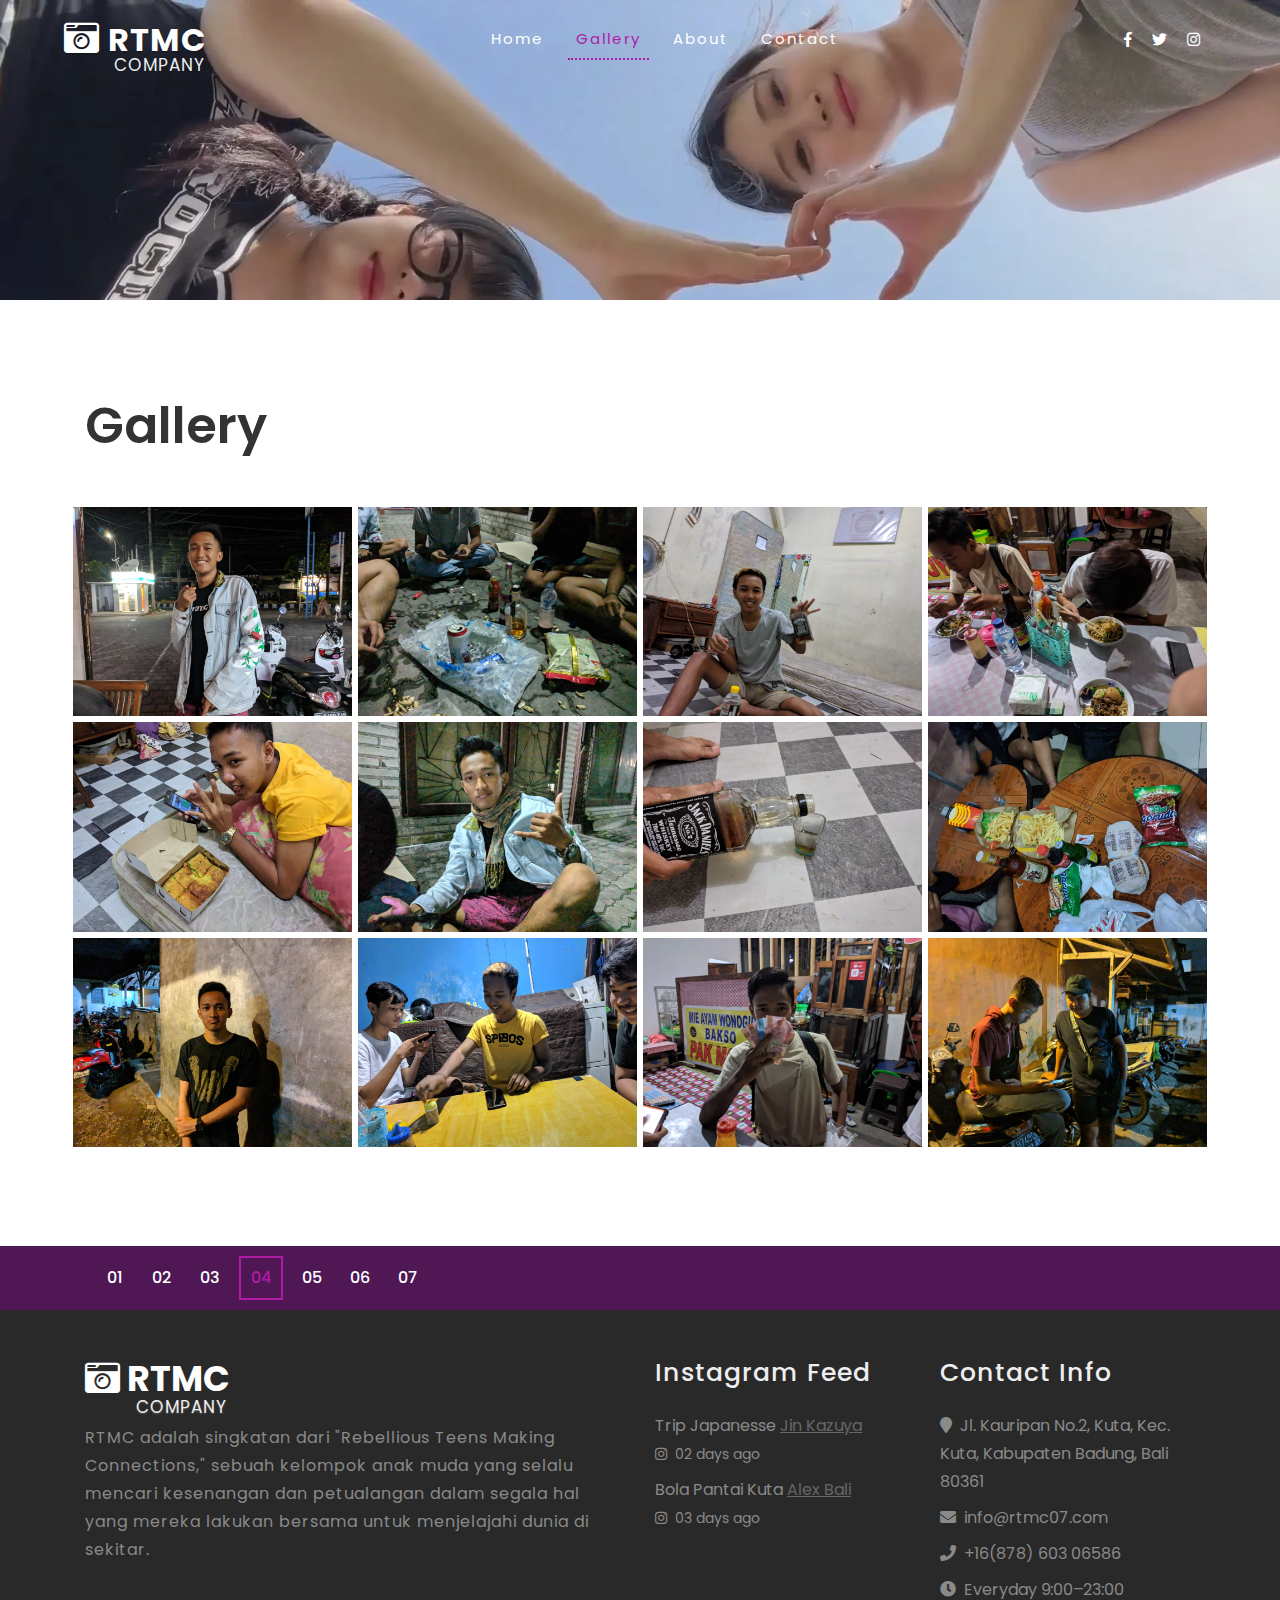
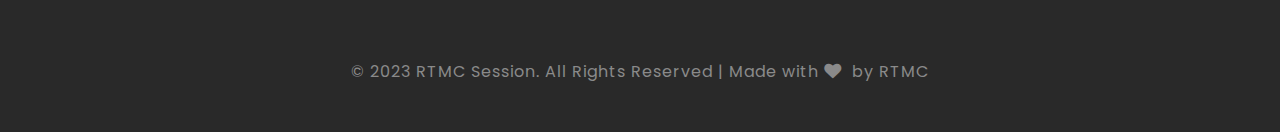
<file: portfolio4.html>
<!--
	Author: W3layouts
	Author URL: http://w3layouts.com
	License: Creative Commons Attribution 3.0 Unported
	License URL: http://creativecommons.org/licenses/by/3.0/
-->
<!DOCTYPE html>
<html lang="en">
<head>
<title>RTMC GALLERY</title>
	
	<!-- Meta tag Keywords -->
	<meta name="viewport" content="width=device-width, initial-scale=1">
	<meta charset="utf-8">
	<meta name="keywords" content="Photo Session Responsive web template, Bootstrap Web Templates, Flat Web Templates, Android Compatible web template, 
	Smartphone Compatible web template, free webdesigns for Nokia, Samsung, LG, SonyEricsson, Motorola web design" />
	<script>
		addEventListener("load", function () {
			setTimeout(hideURLbar, 0);
		}, false);

		function hideURLbar() {
			window.scrollTo(0, 1);
		}
	</script>
	<!--// Meta tag Keywords -->
    
	<!-- css files -->
	<link rel="stylesheet" href="css/bootstrap.css"> <!-- Bootstrap-Core-CSS -->
	<link rel="stylesheet" href="css/style.css" type="text/css" media="all" /> <!-- Style-CSS --> 
	<link rel="stylesheet" href="css/fontawesome-all.css"> <!-- Font-Awesome-Icons-CSS -->
	<!-- //css files -->
	
	<!--lightbox slider-->
	<link rel="stylesheet" href="css/lightbox.css">
	<!-- lightbox slider-->

	<!--web font-->
	<link href="//fonts.googleapis.com/css?family=Poppins:100,100i,200,200i,300,300i,400,400i,500,500i,600,600i,700,700i,800,800i,900,900i&amp;subset=devanagari,latin-ext" rel="stylesheet">
	<!--//web font-->

</head>

<body>

<!-- header -->
<header>
	<div class="container-fliud px-sm-5 px-3">
		<nav class="navbar navbar-expand-lg navbar-light">
			<a class="navbar-brand" href="index.html">
				<i class="fas fa-camera-retro"></i> RTMC <span>COMPANY</span>
			</a>
			<button class="navbar-toggler ml-md-auto" type="button" data-toggle="collapse" data-target="#navbarSupportedContent" aria-controls="navbarSupportedContent"
				aria-expanded="false" aria-label="Toggle navigation">
				<span class="navbar-toggler-icon"></span>
			</button>

			<div class="collapse navbar-collapse" id="navbarSupportedContent">
				<ul class="navbar-nav mx-auto text-center">
					<li class="nav-item mr-lg-3">
						<a class="nav-link" href="index.html">Home
							<span class="sr-only">(current)</span>
						</a>
					</li>
					<li class="nav-item active mr-lg-3">
						<a class="nav-link" href="portfolio.html">Gallery</a>
					</li>
					<li class="nav-item  mr-lg-3">
						<a class="nav-link" href="about.html">about</a>
					</li>
					</li>
					<li class="nav-item">
						<a class="nav-link" href="contact.html">contact</a>
					</li>
				</ul>
				<div class="buttons mt-lg-0 mt-3">
					<a href="#"><i class="fab mr-3 fa-facebook-f"></i></a>
					<a href="#"><i class="fab mr-3 fa-twitter"></i></a>
					<a href="#"><i class="fab mr-3 fa-instagram"></i></a>
				</div>
				
			</div>
		</nav>
	</div>
</header>
<!-- //header -->

<!-- banner -->
<section class="inner-banner">
	
</section>
<!-- //banner -->

<!--portfolio -->
<section class="gallery py-5">
	<div class="container py-md-5">
		<h1 class="heading text-capitalize mb-lg-5 mb-4">Gallery</h1>
		<div class="row">
			<div class="col-lg-3 col-md-6 col-6 p-0 snap-img">
				<div class=" agileits_w3layouts_gallery_grid1 hover08">
				   <div class="w3_agile_gallery_effect">
					  <a href="img/40.webp" data-lightbox="example-set" data-title="">
						 <figure>    <img src="img/40.webp" alt=" " class="img-fluid"> </figure>
					  </a>
				   </div>
				</div><div class=" agileits_w3layouts_gallery_grid1 hover08">
				   <div class="w3_agile_gallery_effect">
					  <a href="img/41.webp" data-lightbox="example-set" data-title="">
						 <figure>    <img src="img/41.webp" alt=" " class="img-fluid"> </figure>
					  </a>
				   </div>
				</div>
				<div class="agileits_w3layouts_gallery_grid1 hover08">
				   <div class="w3_agile_gallery_effect">
					  <a href="img/42.webp" data-lightbox="example-set" data-title="">
						 <figure>    <img src="img/42.webp" alt=" " class="img-fluid"> </figure>
					  </a>
				   </div>
				</div>
			 </div>
			 <div class="col-lg-3 col-md-6 col-6 p-0 snap-img">
				<div class=" agileits_w3layouts_gallery_grid1 hover08">
				   <div class="w3_agile_gallery_effect">
					  <a href="img/43.webp" data-lightbox="example-set" data-title="">
						 <figure>    <img src="img/43.webp" alt=" " class="img-fluid"> </figure>
					  </a>
				   </div>
				</div>
				<div class="agileits_w3layouts_gallery_grid1 hover08">
				   <div class="w3_agile_gallery_effect">
					  <a href="img/44.webp" data-lightbox="example-set" data-title="">
						 <figure>    <img src="img/44.webp" alt=" " class="img-fluid"> </figure>
					  </a>
				   </div>
				</div>
				<div class="agileits_w3layouts_gallery_grid1 hover08">
				   <div class="w3_agile_gallery_effect">
					  <a href="img/45.webp" data-lightbox="example-set" data-title="">
						 <figure>    <img src="img/45.webp" alt=" " class="img-fluid"> </figure>
					  </a>
				   </div>
				</div>
			 </div>
			 <div class="col-lg-3 col-md-6 col-6 p-0 snap-img">
				<div class="agileits_w3layouts_gallery_grid1 hover08">
				   <div class="w3_agile_gallery_effect">
					  <a href="img/46.webp" data-lightbox="example-set" data-title="">
						 <figure>    <img src="img/46.webp" alt=" " class="img-fluid"> </figure>
					  </a>
				   </div>
				</div>
				<div class="agileits_w3layouts_gallery_grid1 hover08">
				   <div class="w3_agile_gallery_effect">
					  <a href="img/47.webp" data-lightbox="example-set" data-title="">
						 <figure>    <img src="img/47.webp" alt=" " class="img-fluid"> </figure>
					  </a>
				   </div>
				</div>
				<div class="agileits_w3layouts_gallery_grid1 hover08">
				   <div class="w3_agile_gallery_effect">
					  <a href="img/48.webp" data-lightbox="example-set" data-title="">
						 <figure>    <img src="img/48.webp" alt=" " class="img-fluid"> </figure>
					  </a>
				   </div>
				</div>
			 </div>
			  <div class="col-lg-3 col-md-6 col-6 p-0 snap-img">
				  <div class=" agileits_w3layouts_gallery_grid1 hover08">
					  <div class="w3_agile_gallery_effect">
						  <a href="img/49.webp" data-lightbox="example-set" data-title="">
						  <figure>    <img src="img/49.webp" alt=" " class="img-fluid"> </figure>
						  </a>
					  </div>
				  </div>
				  <div class="agileits_w3layouts_gallery_grid1 hover08">
					  <div class="w3_agile_gallery_effect">
						  <a href="img/50.webp" data-lightbox="example-set" data-title="">
						  <figure>    <img src="img/50.webp" alt=" " class="img-fluid"> </figure>
						  </a>
					  </div>
				  </div>
				  <div class="agileits_w3layouts_gallery_grid1 hover08">
					  <div class="w3_agile_gallery_effect">
						  <a href="img/51.webp" data-lightbox="example-set" data-title="">
						  <figure>    <img src="img/51.webp" alt=" " class="img-fluid"> </figure>
						  </a>
					  </div>
				  </div>
			  </div>  
		</div>
	</div>
</section>
 <!-- //Portfolio -->

 <section class="games-section">
	<div class="container">
		<div class="site-pagination">
			<a href="portfolio.html" >01</a>
			<a href="portfolio2.html">02</a>
			<a href="portfolio3.html">03</a>
			<a href="#"class="active">04</a>
			<a href="portfolio5.html">05</a>
			<a href="portfolio6.html">06</a>
			<a href="portfolio7.html">07</a>
		</div>
	</div>
</section>

<!-- footer -->
<footer class="py-5">
	<div class="container">
		<div class="row footer_grids">
			<div class="col-lg-6 footer_left">
				<h2><a class="footer-logo" href="index.html">
				<i class="fas fa-camera-retro"></i> RTMC <span>COMPANY</span>
				</a></h2>
				<p>RTMC adalah singkatan dari "Rebellious Teens Making Connections," 
					sebuah kelompok anak muda yang selalu mencari kesenangan dan petualangan dalam segala hal yang mereka lakukan bersama untuk 
					 menjelajahi dunia di sekitar.</p>
			</div>
			<div class="col-lg-3 col-md-6 mt-lg-0 mt-5 footer_middle">
				<h3 class="mb-sm-4 mb-3">Instagram Feed</h3>
				<ul>
					<li class="mb-2">Trip Japanesse <a href="https://www.instagram.com/p/CoKgUFArhTViv0wf7w9gEvuYbUlNmdayXrGV200/" target="_blank"> Jin Kazuya</a>
						<span><i class="fab mr-1 fa-instagram" aria-hidden="true"></i> 02 days ago</span></li>
					<li>Bola Pantai Kuta <a href="https://www.instagram.com/p/CSCQ6NyBcnt9ik9gQHPZ_cC6ehaZGXDPgpGnzU0/" target="_blank">Alex Bali</a>
					<span><i class="fab mr-1 fa-instagram" aria-hidden="true"></i> 03 days ago</span></li>
				</ul>
			</div>
			<div class="col-lg-3 col-md-6 mt-lg-0 mt-5 footer_right">
				<h3 class="mb-sm-4 mb-3">Contact Info</h3>
				<p> <i class="fas mr-1 fa-map-marker"></i> Jl. Kauripan No.2, Kuta, Kec. Kuta, Kabupaten Badung, Bali 80361 </p>
				<p> <i class="fas mr-1 fa-envelope"></i> <a href="mailto:info@example.com">info@rtmc07.com</a> </p>
				<p> <i class="fas mr-1 fa-phone"></i> +16(878) 603 06586 </p>
				<p> <i class="fas mr-1 fa-clock"></i> Everyday 9:00–23:00</p>
			</div>
		</div>
		<div class="copyright text-center mt-5">
			<p>© 2023 RTMC Session. All Rights Reserved | Made with <i class="fas mr-1 fa-heart" ></i> by RTMC </p>
		</div>
	</div>
</footer>
<!-- //footer -->

	<!-- js -->
	<script src="js/jquery-2.1.4.min.js"></script>
	<script src="js/bootstrap.js"></script> <!-- Necessary-JavaScript-File-For-Bootstrap --> 
	<!-- //js -->	
	
	<!--  light box js -->
    <script src="js/lightbox-plus-jquery.min.js"> </script> 
    <!-- //light box js-->   

	<!-- start-smoth-scrolling -->
	<script src="js/SmoothScroll.min.js"></script>
	<script src="js/move-top.js"></script>
	<script src="js/easing.js"></script>
	<script>
		jQuery(document).ready(function($) {
			$(".scroll").click(function(event){		
				event.preventDefault();
				$('html,body').animate({scrollTop:$(this.hash).offset().top},1000);
			});
		});
	</script>
	<!-- here stars scrolling icon -->
	<script>
		$(document).ready(function() {
			/*
				var defaults = {
				containerID: 'toTop', // fading element id
				containerHoverID: 'toTopHover', // fading element hover id
				scrollSpeed: 1200,
				easingType: 'linear' 
				};
			*/
								
			$().UItoTop({ easingType: 'easeOutQuart' });
								
			});
	</script>
	<!-- //here ends scrolling icon -->
	<!-- start-smoth-scrolling -->

</body>
</html>
</file>
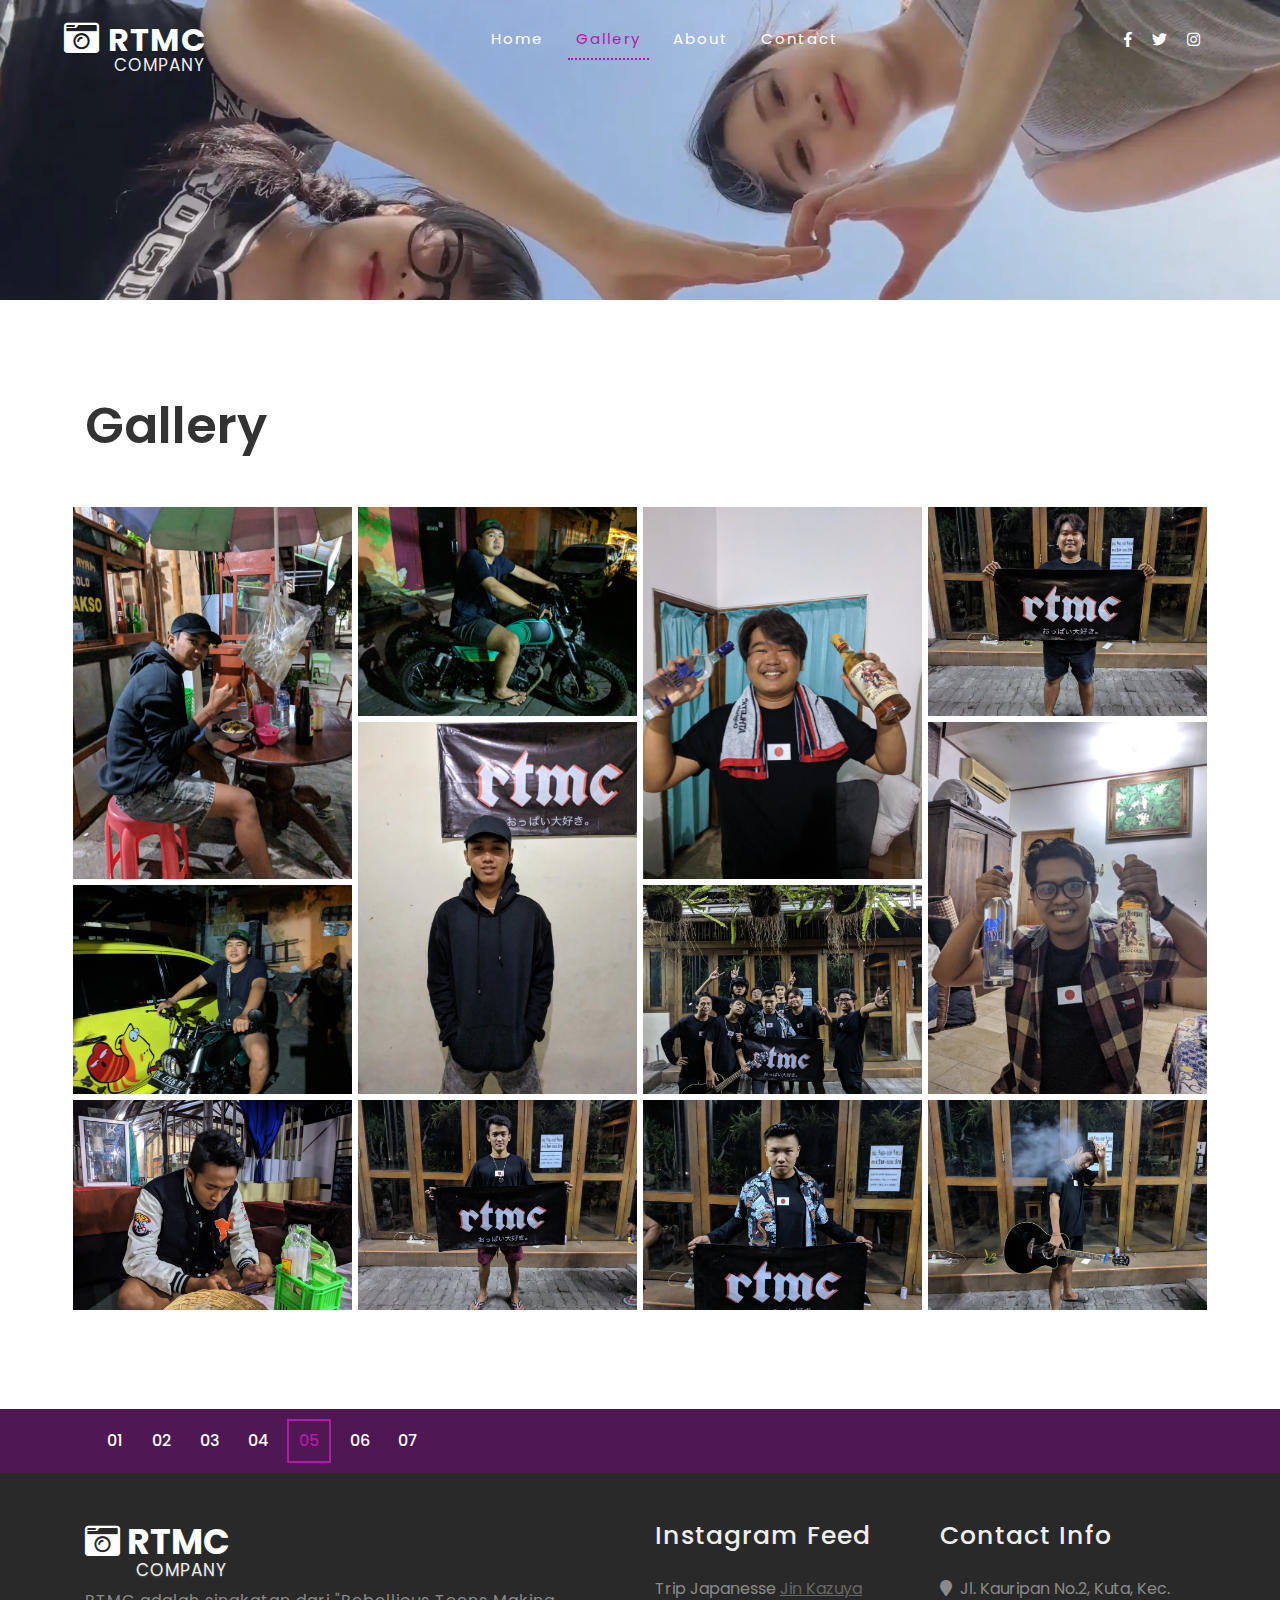
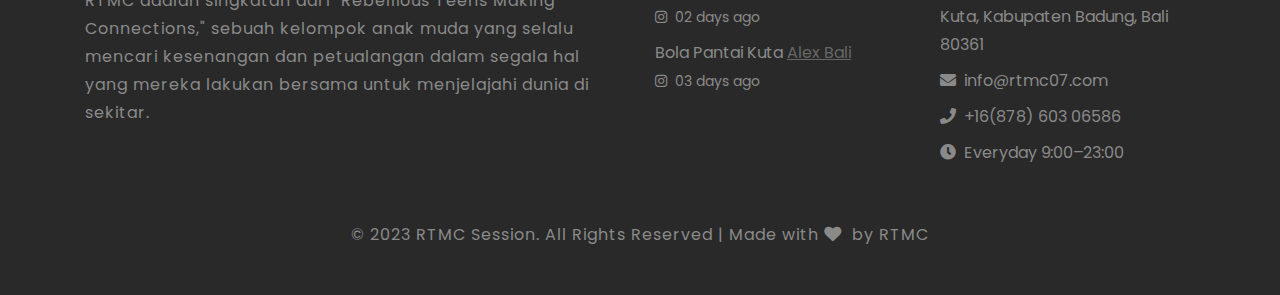
<file: portfolio5.html>
<!--
	Author: W3layouts
	Author URL: http://w3layouts.com
	License: Creative Commons Attribution 3.0 Unported
	License URL: http://creativecommons.org/licenses/by/3.0/
-->
<!DOCTYPE html>
<html lang="en">
<head>
<title>RTMC GALLERY</title>
	
	<!-- Meta tag Keywords -->
	<meta name="viewport" content="width=device-width, initial-scale=1">
	<meta charset="utf-8">
	<meta name="keywords" content="Photo Session Responsive web template, Bootstrap Web Templates, Flat Web Templates, Android Compatible web template, 
	Smartphone Compatible web template, free webdesigns for Nokia, Samsung, LG, SonyEricsson, Motorola web design" />
	<script>
		addEventListener("load", function () {
			setTimeout(hideURLbar, 0);
		}, false);

		function hideURLbar() {
			window.scrollTo(0, 1);
		}
	</script>
	<!--// Meta tag Keywords -->
    
	<!-- css files -->
	<link rel="stylesheet" href="css/bootstrap.css"> <!-- Bootstrap-Core-CSS -->
	<link rel="stylesheet" href="css/style.css" type="text/css" media="all" /> <!-- Style-CSS --> 
	<link rel="stylesheet" href="css/fontawesome-all.css"> <!-- Font-Awesome-Icons-CSS -->
	<!-- //css files -->
	
	<!--lightbox slider-->
	<link rel="stylesheet" href="css/lightbox.css">
	<!-- lightbox slider-->

	<!--web font-->
	<link href="//fonts.googleapis.com/css?family=Poppins:100,100i,200,200i,300,300i,400,400i,500,500i,600,600i,700,700i,800,800i,900,900i&amp;subset=devanagari,latin-ext" rel="stylesheet">
	<!--//web font-->

</head>

<body>

<!-- header -->
<header>
	<div class="container-fliud px-sm-5 px-3">
		<nav class="navbar navbar-expand-lg navbar-light">
			<a class="navbar-brand" href="index.html">
				<i class="fas fa-camera-retro"></i> RTMC <span>COMPANY</span>
			</a>
			<button class="navbar-toggler ml-md-auto" type="button" data-toggle="collapse" data-target="#navbarSupportedContent" aria-controls="navbarSupportedContent"
				aria-expanded="false" aria-label="Toggle navigation">
				<span class="navbar-toggler-icon"></span>
			</button>

			<div class="collapse navbar-collapse" id="navbarSupportedContent">
				<ul class="navbar-nav mx-auto text-center">
					<li class="nav-item mr-lg-3">
						<a class="nav-link" href="index.html">Home
							<span class="sr-only">(current)</span>
						</a>
					</li>
					<li class="nav-item active mr-lg-3">
						<a class="nav-link" href="portfolio.html">Gallery</a>
					</li>
					<li class="nav-item  mr-lg-3">
						<a class="nav-link" href="about.html">about</a>
					</li>
					</li>
					<li class="nav-item">
						<a class="nav-link" href="contact.html">contact</a>
					</li>
				</ul>
				<div class="buttons mt-lg-0 mt-3">
					<a href="#"><i class="fab mr-3 fa-facebook-f"></i></a>
					<a href="#"><i class="fab mr-3 fa-twitter"></i></a>
					<a href="#"><i class="fab mr-3 fa-instagram"></i></a>
				</div>
				
			</div>
		</nav>
	</div>
</header>
<!-- //header -->

<!-- banner -->
<section class="inner-banner">
	
</section>
<!-- //banner -->

<!--portfolio -->
<section class="gallery py-5">
	<div class="container py-md-5">
		<h1 class="heading text-capitalize mb-lg-5 mb-4">Gallery</h1>
		<div class="row">
			<div class="col-lg-3 col-md-6 col-6 p-0 snap-img">
				<div class=" agileits_w3layouts_gallery_grid1 hover08">
				   <div class="w3_agile_gallery_effect">
					  <a href="img/52.webp" data-lightbox="example-set" data-title="">
						 <figure>    <img src="img/52.webp" alt=" " class="img-fluid"> </figure>
					  </a>
				   </div>
				</div><div class=" agileits_w3layouts_gallery_grid1 hover08">
				   <div class="w3_agile_gallery_effect">
					  <a href="img/56.webp" data-lightbox="example-set" data-title="">
						 <figure>    <img src="img/56.webp" alt=" " class="img-fluid"> </figure>
					  </a>
				   </div>
				</div>
				<div class="agileits_w3layouts_gallery_grid1 hover08">
				   <div class="w3_agile_gallery_effect">
					  <a href="img/54.webp" data-lightbox="example-set" data-title="">
						 <figure>    <img src="img/54.webp" alt=" " class="img-fluid"> </figure>
					  </a>
				   </div>
				</div>
			 </div>
			 <div class="col-lg-3 col-md-6 col-6 p-0 snap-img">
				<div class=" agileits_w3layouts_gallery_grid1 hover08">
				   <div class="w3_agile_gallery_effect">
					  <a href="img/55.webp" data-lightbox="example-set" data-title="">
						 <figure>    <img src="img/55.webp" alt=" " class="img-fluid"> </figure>
					  </a>
				   </div>
				</div>
				<div class="agileits_w3layouts_gallery_grid1 hover08">
				   <div class="w3_agile_gallery_effect">
					  <a href="img/53.webp" data-lightbox="example-set" data-title="">
						 <figure>    <img src="img/53.webp" alt=" " class="img-fluid"> </figure>
					  </a>
				   </div>
				</div>
				<div class="agileits_w3layouts_gallery_grid1 hover08">
				   <div class="w3_agile_gallery_effect">
					  <a href="img/61.webp" data-lightbox="example-set" data-title="">
						 <figure>    <img src="img/61.webp" alt=" " class="img-fluid"> </figure>
					  </a>
				   </div>
				</div>
			 </div>
			 <div class="col-lg-3 col-md-6 col-6 p-0 snap-img">
				<div class="agileits_w3layouts_gallery_grid1 hover08">
				   <div class="w3_agile_gallery_effect">
					  <a href="img/58.webp" data-lightbox="example-set" data-title="">
						 <figure>    <img src="img/58.webp" alt=" " class="img-fluid"> </figure>
					  </a>
				   </div>
				</div>
				<div class="agileits_w3layouts_gallery_grid1 hover08">
				   <div class="w3_agile_gallery_effect">
					  <a href="img/59.webp" data-lightbox="example-set" data-title="">
						 <figure>    <img src="img/59.webp" alt=" " class="img-fluid"> </figure>
					  </a>
				   </div>
				</div>
				<div class="agileits_w3layouts_gallery_grid1 hover08">
				   <div class="w3_agile_gallery_effect">
					  <a href="img/60.webp" data-lightbox="example-set" data-title="">
						 <figure>    <img src="img/60.webp" alt=" " class="img-fluid"> </figure>
					  </a>
				   </div>
				</div>
			 </div>
			  <div class="col-lg-3 col-md-6 col-6 p-0 snap-img">
				  <div class=" agileits_w3layouts_gallery_grid1 hover08">
					  <div class="w3_agile_gallery_effect">
						  <a href="img/62.webp" data-lightbox="example-set" data-title="">
						  <figure>    <img src="img/62.webp" alt=" " class="img-fluid"> </figure>
						  </a>
					  </div>
				  </div>
				  <div class="agileits_w3layouts_gallery_grid1 hover08">
					  <div class="w3_agile_gallery_effect">
						  <a href="img/57.webp" data-lightbox="example-set" data-title="">
						  <figure>    <img src="img/57.webp" alt=" " class="img-fluid"> </figure>
						  </a>
					  </div>
				  </div>
				  <div class="agileits_w3layouts_gallery_grid1 hover08">
					  <div class="w3_agile_gallery_effect">
						  <a href="img/63.webp" data-lightbox="example-set" data-title="">
						  <figure>    <img src="img/63.webp" alt=" " class="img-fluid"> </figure>
						  </a>
					  </div>
				  </div>
			  </div>  
		</div>
	</div>
</section>
 <!-- //Portfolio -->

 <section class="games-section">
	<div class="container">
		<div class="site-pagination">
			<a href="portfolio.html" >01</a>
			<a href="portfolio2.html">02</a>
			<a href="portfolio3.html">03</a>
			<a href="portfolio4.html">04</a>
			<a href="#"class="active">05</a>
			<a href="portfolio6.html">06</a>
			<a href="portfolio7.html">07</a>
		</div>
	</div>
</section>

<!-- footer -->
<footer class="py-5">
	<div class="container">
		<div class="row footer_grids">
			<div class="col-lg-6 footer_left">
				<h2><a class="footer-logo" href="index.html">
				<i class="fas fa-camera-retro"></i> RTMC <span>COMPANY</span>
				</a></h2>
				<p>RTMC adalah singkatan dari "Rebellious Teens Making Connections," 
					sebuah kelompok anak muda yang selalu mencari kesenangan dan petualangan dalam segala hal yang mereka lakukan bersama untuk 
					 menjelajahi dunia di sekitar.</p>
			</div>
			<div class="col-lg-3 col-md-6 mt-lg-0 mt-5 footer_middle">
				<h3 class="mb-sm-4 mb-3">Instagram Feed</h3>
				<ul>
					<li class="mb-2">Trip Japanesse <a href="https://www.instagram.com/p/CoKgUFArhTViv0wf7w9gEvuYbUlNmdayXrGV200/" target="_blank"> Jin Kazuya</a>
						<span><i class="fab mr-1 fa-instagram" aria-hidden="true"></i> 02 days ago</span></li>
					<li>Bola Pantai Kuta <a href="https://www.instagram.com/p/CSCQ6NyBcnt9ik9gQHPZ_cC6ehaZGXDPgpGnzU0/" target="_blank">Alex Bali</a>
					<span><i class="fab mr-1 fa-instagram" aria-hidden="true"></i> 03 days ago</span></li>
				</ul>
			</div>
			<div class="col-lg-3 col-md-6 mt-lg-0 mt-5 footer_right">
				<h3 class="mb-sm-4 mb-3">Contact Info</h3>
				<p> <i class="fas mr-1 fa-map-marker"></i> Jl. Kauripan No.2, Kuta, Kec. Kuta, Kabupaten Badung, Bali 80361 </p>
				<p> <i class="fas mr-1 fa-envelope"></i> <a href="mailto:info@example.com">info@rtmc07.com</a> </p>
				<p> <i class="fas mr-1 fa-phone"></i> +16(878) 603 06586 </p>
				<p> <i class="fas mr-1 fa-clock"></i> Everyday 9:00–23:00</p>
			</div>
		</div>
		<div class="copyright text-center mt-5">
			<p>© 2023 RTMC Session. All Rights Reserved | Made with <i class="fas mr-1 fa-heart" ></i> by RTMC </p>
		</div>
	</div>
</footer>
<!-- //footer -->

	<!-- js -->
	<script src="js/jquery-2.1.4.min.js"></script>
	<script src="js/bootstrap.js"></script> <!-- Necessary-JavaScript-File-For-Bootstrap --> 
	<!-- //js -->	
	
	<!--  light box js -->
    <script src="js/lightbox-plus-jquery.min.js"> </script> 
    <!-- //light box js-->   

	<!-- start-smoth-scrolling -->
	<script src="js/SmoothScroll.min.js"></script>
	<script src="js/move-top.js"></script>
	<script src="js/easing.js"></script>
	<script>
		jQuery(document).ready(function($) {
			$(".scroll").click(function(event){		
				event.preventDefault();
				$('html,body').animate({scrollTop:$(this.hash).offset().top},1000);
			});
		});
	</script>
	<!-- here stars scrolling icon -->
	<script>
		$(document).ready(function() {
			/*
				var defaults = {
				containerID: 'toTop', // fading element id
				containerHoverID: 'toTopHover', // fading element hover id
				scrollSpeed: 1200,
				easingType: 'linear' 
				};
			*/
								
			$().UItoTop({ easingType: 'easeOutQuart' });
								
			});
	</script>
	<!-- //here ends scrolling icon -->
	<!-- start-smoth-scrolling -->

</body>
</html>
</file>
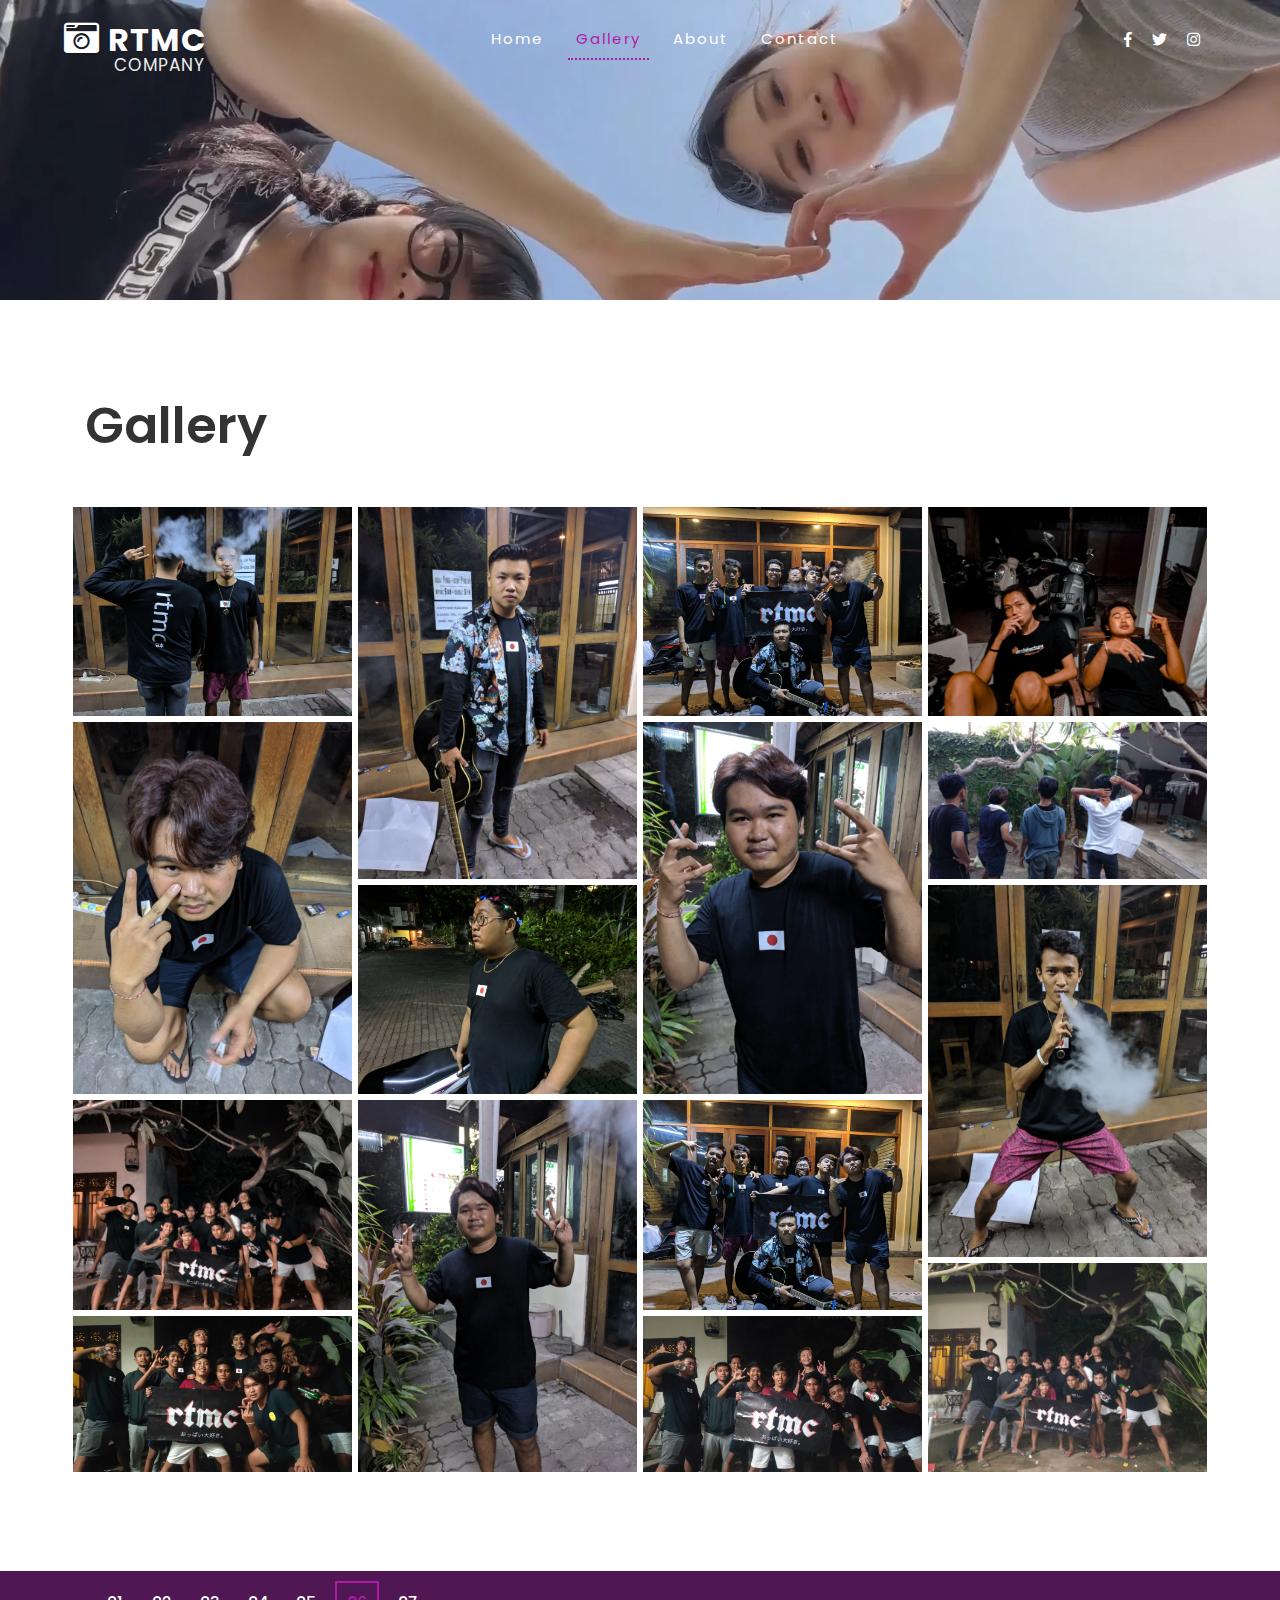
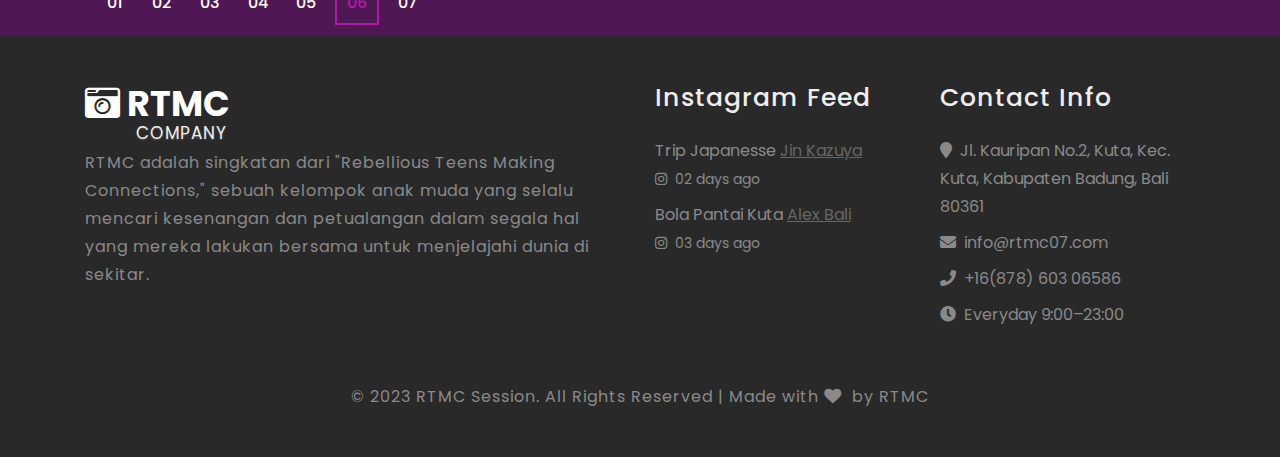
<file: portfolio6.html>
<!--
	Author: W3layouts
	Author URL: http://w3layouts.com
	License: Creative Commons Attribution 3.0 Unported
	License URL: http://creativecommons.org/licenses/by/3.0/
-->
<!DOCTYPE html>
<html lang="en">
<head>
<title>RTMC GALLERY</title>
	
	<!-- Meta tag Keywords -->
	<meta name="viewport" content="width=device-width, initial-scale=1">
	<meta charset="utf-8">
	<meta name="keywords" content="Photo Session Responsive web template, Bootstrap Web Templates, Flat Web Templates, Android Compatible web template, 
	Smartphone Compatible web template, free webdesigns for Nokia, Samsung, LG, SonyEricsson, Motorola web design" />
	<script>
		addEventListener("load", function () {
			setTimeout(hideURLbar, 0);
		}, false);

		function hideURLbar() {
			window.scrollTo(0, 1);
		}
	</script>
	<!--// Meta tag Keywords -->
    
	<!-- css files -->
	<link rel="stylesheet" href="css/bootstrap.css"> <!-- Bootstrap-Core-CSS -->
	<link rel="stylesheet" href="css/style.css" type="text/css" media="all" /> <!-- Style-CSS --> 
	<link rel="stylesheet" href="css/fontawesome-all.css"> <!-- Font-Awesome-Icons-CSS -->
	<!-- //css files -->
	
	<!--lightbox slider-->
	<link rel="stylesheet" href="css/lightbox.css">
	<!-- lightbox slider-->

	<!--web font-->
	<link href="//fonts.googleapis.com/css?family=Poppins:100,100i,200,200i,300,300i,400,400i,500,500i,600,600i,700,700i,800,800i,900,900i&amp;subset=devanagari,latin-ext" rel="stylesheet">
	<!--//web font-->

</head>

<body>

<!-- header -->
<header>
	<div class="container-fliud px-sm-5 px-3">
		<nav class="navbar navbar-expand-lg navbar-light">
			<a class="navbar-brand" href="index.html">
				<i class="fas fa-camera-retro"></i> RTMC <span>COMPANY</span>
			</a>
			<button class="navbar-toggler ml-md-auto" type="button" data-toggle="collapse" data-target="#navbarSupportedContent" aria-controls="navbarSupportedContent"
				aria-expanded="false" aria-label="Toggle navigation">
				<span class="navbar-toggler-icon"></span>
			</button>

			<div class="collapse navbar-collapse" id="navbarSupportedContent">
				<ul class="navbar-nav mx-auto text-center">
					<li class="nav-item mr-lg-3">
						<a class="nav-link" href="index.html">Home
							<span class="sr-only">(current)</span>
						</a>
					</li>
					<li class="nav-item active mr-lg-3">
						<a class="nav-link" href="portfolio.html">Gallery</a>
					</li>
					<li class="nav-item  mr-lg-3">
						<a class="nav-link" href="about.html">about</a>
					</li>
					</li>
					<li class="nav-item">
						<a class="nav-link" href="contact.html">contact</a>
					</li>
				</ul>
				<div class="buttons mt-lg-0 mt-3">
					<a href="#"><i class="fab mr-3 fa-facebook-f"></i></a>
					<a href="#"><i class="fab mr-3 fa-twitter"></i></a>
					<a href="#"><i class="fab mr-3 fa-instagram"></i></a>
				</div>
				
			</div>
		</nav>
	</div>
</header>
<!-- //header -->

<!-- banner -->
<section class="inner-banner">
	
</section>
<!-- //banner -->

<!--portfolio -->
<section class="gallery py-5">
	<div class="container py-md-5">
		<h1 class="heading text-capitalize mb-lg-5 mb-4">Gallery</h1>
		<div class="row">
			<div class="col-lg-3 col-md-6 col-6 p-0 snap-img">
				<div class=" agileits_w3layouts_gallery_grid1 hover08">
				   <div class="w3_agile_gallery_effect">
					  <a href="img/64.webp" data-lightbox="example-set" data-title="">
						 <figure>    <img src="img/64.webp" alt=" " class="img-fluid"> </figure>
					  </a>
				   </div>
				</div><div class=" agileits_w3layouts_gallery_grid1 hover08">
				   <div class="w3_agile_gallery_effect">
					  <a href="img/65.webp" data-lightbox="example-set" data-title="">
						 <figure>    <img src="img/65.webp" alt=" " class="img-fluid"> </figure>
					  </a>
				   </div>
				</div>
				<div class="agileits_w3layouts_gallery_grid1 hover08">
				   <div class="w3_agile_gallery_effect">
					  <a href="img/75.jpg" data-lightbox="example-set" data-title="">
						 <figure>    <img src="img/75.jpg" alt=" " class="img-fluid"> </figure>
					  </a>
				   </div>
				</div>
				<div class="agileits_w3layouts_gallery_grid1 hover08">
					<div class="w3_agile_gallery_effect">
						<a href="img/76.jpg" data-lightbox="example-set" data-title="">
						<figure>    <img src="img/76.jpg" alt=" " class="img-fluid"> </figure>
						</a>
					</div>
				</div>
			 </div>
			 <div class="col-lg-3 col-md-6 col-6 p-0 snap-img">
				<div class=" agileits_w3layouts_gallery_grid1 hover08">
				   <div class="w3_agile_gallery_effect">
					  <a href="img/67.webp" data-lightbox="example-set" data-title="">
						 <figure>    <img src="img/67.webp" alt=" " class="img-fluid"> </figure>
					  </a>
				   </div>
				</div>
				<div class="agileits_w3layouts_gallery_grid1 hover08">
				   <div class="w3_agile_gallery_effect">
					  <a href="img/70.webp" data-lightbox="example-set" data-title="">
						 <figure>    <img src="img/70.webp" alt=" " class="img-fluid"> </figure>
					  </a>
				   </div>
				</div>
				<div class="agileits_w3layouts_gallery_grid1 hover08">
				   <div class="w3_agile_gallery_effect">
					  <a href="img/69.webp" data-lightbox="example-set" data-title="">
						 <figure>    <img src="img/69.webp" alt=" " class="img-fluid"> </figure>
					  </a>
				   </div>
				</div>
			 </div>
			 <div class="col-lg-3 col-md-6 col-6 p-0 snap-img">
				<div class="agileits_w3layouts_gallery_grid1 hover08">
				   <div class="w3_agile_gallery_effect">
					  <a href="img/71.webp" data-lightbox="example-set" data-title="">
						 <figure>    <img src="img/71.webp" alt=" " class="img-fluid"> </figure>
					  </a>
				   </div>
				</div>
				<div class="agileits_w3layouts_gallery_grid1 hover08">
				   <div class="w3_agile_gallery_effect">
					  <a href="img/68.webp" data-lightbox="example-set" data-title="">
						 <figure>    <img src="img/68.webp" alt=" " class="img-fluid"> </figure>
					  </a>
				   </div>
				</div>
				<div class="agileits_w3layouts_gallery_grid1 hover08">
				   <div class="w3_agile_gallery_effect">
					  <a href="img/72.webp" data-lightbox="example-set" data-title="">
						 <figure>    <img src="img/72.webp" alt=" " class="img-fluid"> </figure>
					  </a>
				   </div>
				</div>
				<div class="agileits_w3layouts_gallery_grid1 hover08">
					<div class="w3_agile_gallery_effect">
						<a href="img/77.jpg" data-lightbox="example-set" data-title="">
						<figure>    <img src="img/77.jpg" alt=" " class="img-fluid"> </figure>
						</a>
					</div>
				</div>
			 </div>
			  <div class="col-lg-3 col-md-6 col-6 p-0 snap-img">
				  <div class=" agileits_w3layouts_gallery_grid1 hover08">
					  <div class="w3_agile_gallery_effect">
						  <a href="img/73.jpg" data-lightbox="example-set" data-title="">
						  <figure>    <img src="img/73.jpg" alt=" " class="img-fluid"> </figure>
						  </a>
					  </div>
				  </div>
				  <div class="agileits_w3layouts_gallery_grid1 hover08">
					  <div class="w3_agile_gallery_effect">
						  <a href="img/74.jpg" data-lightbox="example-set" data-title="">
						  <figure>    <img src="img/74.jpg" alt=" " class="img-fluid"> </figure>
						  </a>
					  </div>
				  </div>
				  <div class="agileits_w3layouts_gallery_grid1 hover08">
					  <div class="w3_agile_gallery_effect">
						  <a href="img/66.webp" data-lightbox="example-set" data-title="">
						  <figure>    <img src="img/66.webp" alt=" " class="img-fluid"> </figure>
						  </a>
					  </div>
				  </div>
				  <div class="agileits_w3layouts_gallery_grid1 hover08">
					<div class="w3_agile_gallery_effect">
						<a href="img/79.jpg" data-lightbox="example-set" data-title="">
						<figure>    <img src="img/79.jpg" alt=" " class="img-fluid"> </figure>
						</a>
					</div>
				</div>
				
			  </div>  
		</div>
	</div>
</section>
 <!-- //Portfolio -->

 <section class="games-section">
	<div class="container">
		<div class="site-pagination">
			<a href="portfolio.html" >01</a>
			<a href="portfolio2.html">02</a>
			<a href="portfolio3.html">03</a>
			<a href="portfolio4.html">04</a>
			<a href="portfolio5.html">05</a>
			<a href="#"class="active">06</a>
			<a href="portfolio7.html">07</a>
		</div>
	</div>
</section>

<!-- footer -->
<footer class="py-5">
	<div class="container">
		<div class="row footer_grids">
			<div class="col-lg-6 footer_left">
				<h2><a class="footer-logo" href="index.html">
				<i class="fas fa-camera-retro"></i> RTMC <span>COMPANY</span>
				</a></h2>
				<p>RTMC adalah singkatan dari "Rebellious Teens Making Connections," 
					sebuah kelompok anak muda yang selalu mencari kesenangan dan petualangan dalam segala hal yang mereka lakukan bersama untuk 
					 menjelajahi dunia di sekitar.</p>
			</div>
			<div class="col-lg-3 col-md-6 mt-lg-0 mt-5 footer_middle">
				<h3 class="mb-sm-4 mb-3">Instagram Feed</h3>
				<ul>
					<li class="mb-2">Trip Japanesse <a href="https://www.instagram.com/p/CoKgUFArhTViv0wf7w9gEvuYbUlNmdayXrGV200/" target="_blank"> Jin Kazuya</a>
						<span><i class="fab mr-1 fa-instagram" aria-hidden="true"></i> 02 days ago</span></li>
					<li>Bola Pantai Kuta <a href="https://www.instagram.com/p/CSCQ6NyBcnt9ik9gQHPZ_cC6ehaZGXDPgpGnzU0/" target="_blank">Alex Bali</a>
					<span><i class="fab mr-1 fa-instagram" aria-hidden="true"></i> 03 days ago</span></li>
				</ul>
			</div>
			<div class="col-lg-3 col-md-6 mt-lg-0 mt-5 footer_right">
				<h3 class="mb-sm-4 mb-3">Contact Info</h3>
				<p> <i class="fas mr-1 fa-map-marker"></i> Jl. Kauripan No.2, Kuta, Kec. Kuta, Kabupaten Badung, Bali 80361 </p>
				<p> <i class="fas mr-1 fa-envelope"></i> <a href="mailto:info@example.com">info@rtmc07.com</a> </p>
				<p> <i class="fas mr-1 fa-phone"></i> +16(878) 603 06586 </p>
				<p> <i class="fas mr-1 fa-clock"></i> Everyday 9:00–23:00</p>
			</div>
		</div>
		<div class="copyright text-center mt-5">
			<p>© 2023 RTMC Session. All Rights Reserved | Made with <i class="fas mr-1 fa-heart" ></i> by RTMC </p>
		</div>
	</div>
</footer>
<!-- //footer -->

	<!-- js -->
	<script src="js/jquery-2.1.4.min.js"></script>
	<script src="js/bootstrap.js"></script> <!-- Necessary-JavaScript-File-For-Bootstrap --> 
	<!-- //js -->	
	
	<!--  light box js -->
    <script src="js/lightbox-plus-jquery.min.js"> </script> 
    <!-- //light box js-->   

	<!-- start-smoth-scrolling -->
	<script src="js/SmoothScroll.min.js"></script>
	<script src="js/move-top.js"></script>
	<script src="js/easing.js"></script>
	<script>
		jQuery(document).ready(function($) {
			$(".scroll").click(function(event){		
				event.preventDefault();
				$('html,body').animate({scrollTop:$(this.hash).offset().top},1000);
			});
		});
	</script>
	<!-- here stars scrolling icon -->
	<script>
		$(document).ready(function() {
			/*
				var defaults = {
				containerID: 'toTop', // fading element id
				containerHoverID: 'toTopHover', // fading element hover id
				scrollSpeed: 1200,
				easingType: 'linear' 
				};
			*/
								
			$().UItoTop({ easingType: 'easeOutQuart' });
								
			});
	</script>
	<!-- //here ends scrolling icon -->
	<!-- start-smoth-scrolling -->

</body>
</html>
</file>
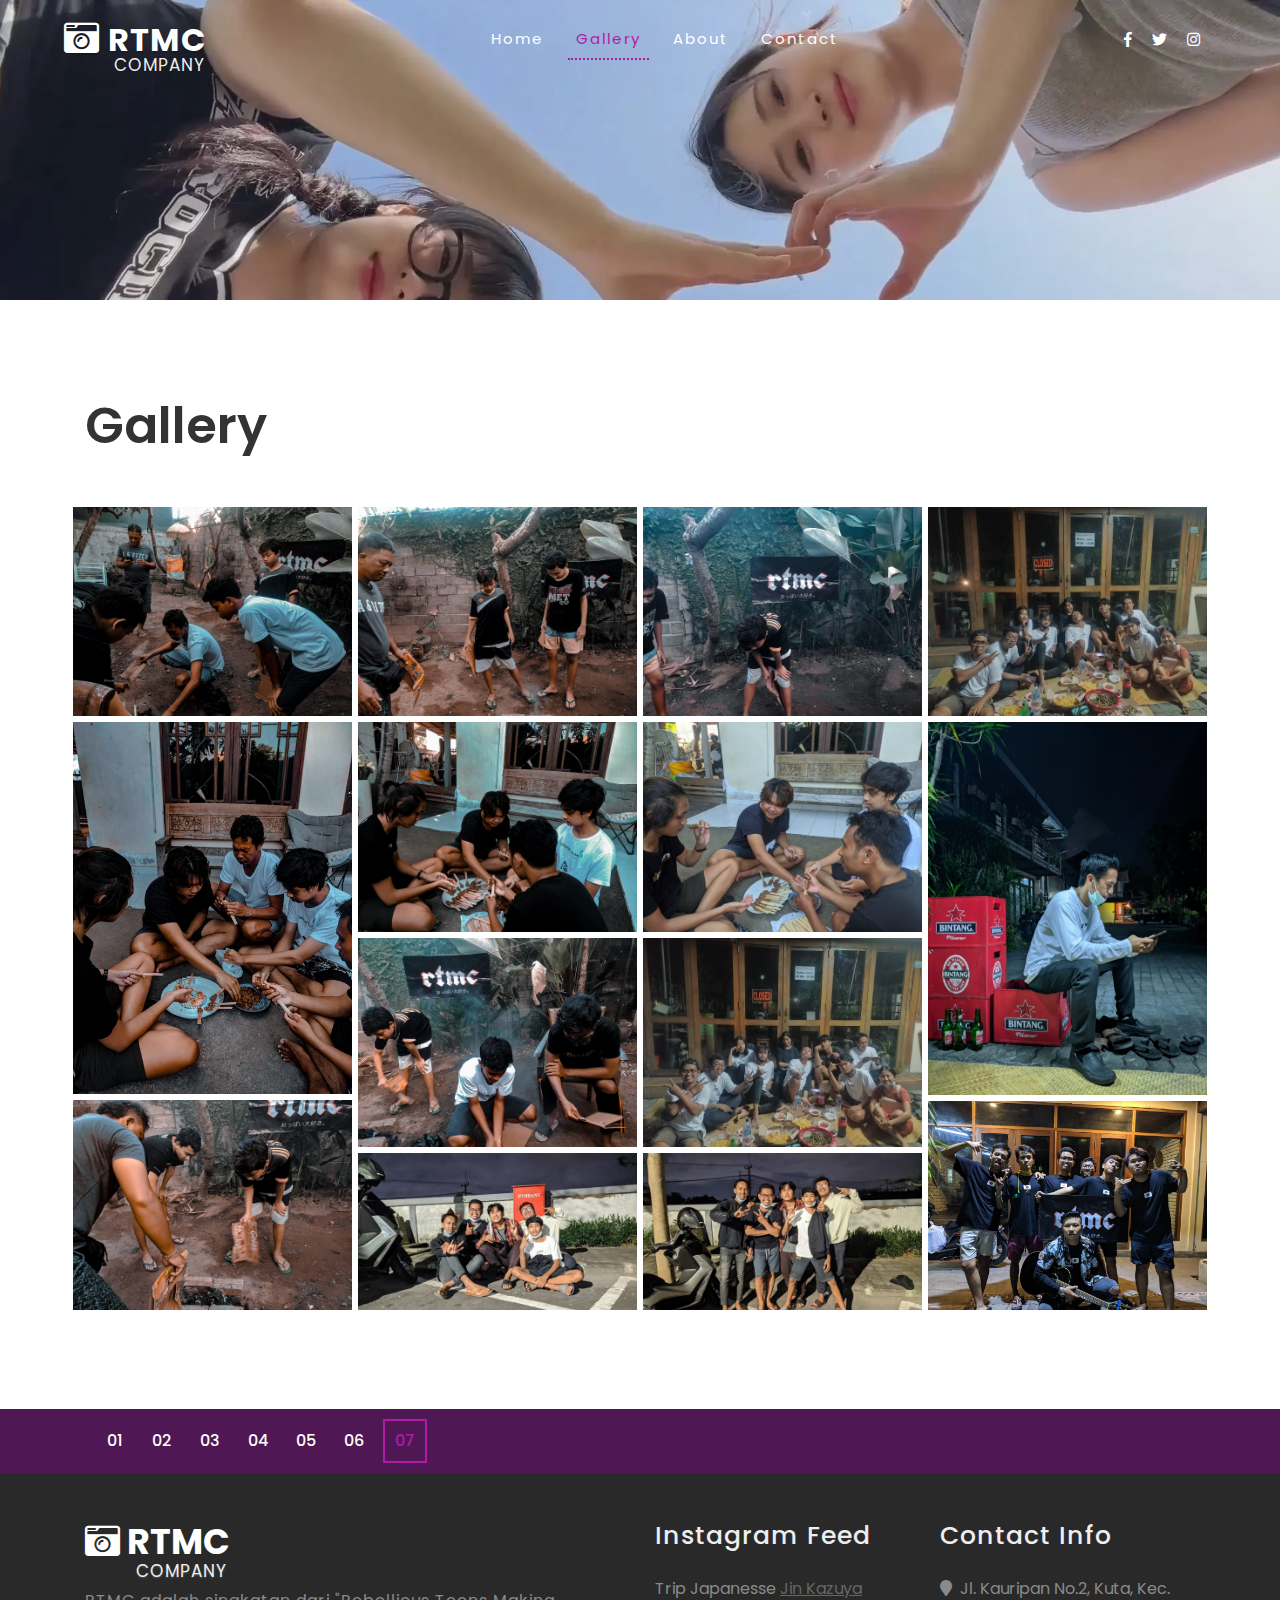
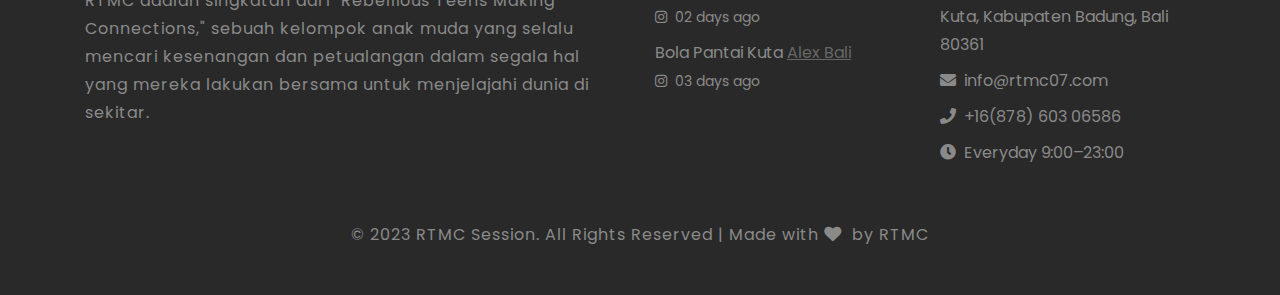
<file: portfolio7.html>
<!--
	Author: W3layouts
	Author URL: http://w3layouts.com
	License: Creative Commons Attribution 3.0 Unported
	License URL: http://creativecommons.org/licenses/by/3.0/
-->
<!DOCTYPE html>
<html lang="en">
<head>
<title>RTMC GALLERY</title>
	
	<!-- Meta tag Keywords -->
	<meta name="viewport" content="width=device-width, initial-scale=1">
	<meta charset="utf-8">
	<meta name="keywords" content="Photo Session Responsive web template, Bootstrap Web Templates, Flat Web Templates, Android Compatible web template, 
	Smartphone Compatible web template, free webdesigns for Nokia, Samsung, LG, SonyEricsson, Motorola web design" />
	<script>
		addEventListener("load", function () {
			setTimeout(hideURLbar, 0);
		}, false);

		function hideURLbar() {
			window.scrollTo(0, 1);
		}
	</script>
	<!--// Meta tag Keywords -->
    
	<!-- css files -->
	<link rel="stylesheet" href="css/bootstrap.css"> <!-- Bootstrap-Core-CSS -->
	<link rel="stylesheet" href="css/style.css" type="text/css" media="all" /> <!-- Style-CSS --> 
	<link rel="stylesheet" href="css/fontawesome-all.css"> <!-- Font-Awesome-Icons-CSS -->
	<!-- //css files -->
	
	<!--lightbox slider-->
	<link rel="stylesheet" href="css/lightbox.css">
	<!-- lightbox slider-->

	<!--web font-->
	<link href="//fonts.googleapis.com/css?family=Poppins:100,100i,200,200i,300,300i,400,400i,500,500i,600,600i,700,700i,800,800i,900,900i&amp;subset=devanagari,latin-ext" rel="stylesheet">
	<!--//web font-->

</head>

<body>

<!-- header -->
<header>
	<div class="container-fliud px-sm-5 px-3">
		<nav class="navbar navbar-expand-lg navbar-light">
			<a class="navbar-brand" href="index.html">
				<i class="fas fa-camera-retro"></i> RTMC <span>COMPANY</span>
			</a>
			<button class="navbar-toggler ml-md-auto" type="button" data-toggle="collapse" data-target="#navbarSupportedContent" aria-controls="navbarSupportedContent"
				aria-expanded="false" aria-label="Toggle navigation">
				<span class="navbar-toggler-icon"></span>
			</button>

			<div class="collapse navbar-collapse" id="navbarSupportedContent">
				<ul class="navbar-nav mx-auto text-center">
					<li class="nav-item mr-lg-3">
						<a class="nav-link" href="index.html">Home
							<span class="sr-only">(current)</span>
						</a>
					</li>
					<li class="nav-item active mr-lg-3">
						<a class="nav-link" href="portfolio.html">Gallery</a>
					</li>
					<li class="nav-item  mr-lg-3">
						<a class="nav-link" href="about.html">about</a>
					</li>
					</li>
					<li class="nav-item">
						<a class="nav-link" href="contact.html">contact</a>
					</li>
				</ul>
				<div class="buttons mt-lg-0 mt-3">
					<a href="#"><i class="fab mr-3 fa-facebook-f"></i></a>
					<a href="#"><i class="fab mr-3 fa-twitter"></i></a>
					<a href="#"><i class="fab mr-3 fa-instagram"></i></a>
				</div>
				
			</div>
		</nav>
	</div>
</header>
<!-- //header -->

<!-- banner -->
<section class="inner-banner">
	
</section>
<!-- //banner -->

<!--portfolio -->
<section class="gallery py-5">
	<div class="container py-md-5">
		<h1 class="heading text-capitalize mb-lg-5 mb-4">Gallery</h1>
		<div class="row">
			<div class="col-lg-3 col-md-6 col-6 p-0 snap-img">
				<div class=" agileits_w3layouts_gallery_grid1 hover08">
				   <div class="w3_agile_gallery_effect">
					  <a href="img/80.jpg" data-lightbox="example-set" data-title="">
						 <figure>    <img src="img/80.jpg" alt=" " class="img-fluid"> </figure>
					  </a>
				   </div>
				</div><div class=" agileits_w3layouts_gallery_grid1 hover08">
				   <div class="w3_agile_gallery_effect">
					  <a href="img/81.jpg" data-lightbox="example-set" data-title="">
						 <figure>    <img src="img/81.jpg" alt=" " class="img-fluid"> </figure>
					  </a>
				   </div>
				</div>
				<div class="agileits_w3layouts_gallery_grid1 hover08">
				   <div class="w3_agile_gallery_effect">
					  <a href="img/82.jpg" data-lightbox="example-set" data-title="">
						 <figure>    <img src="img/82.jpg" alt=" " class="img-fluid"> </figure>
					  </a>
				   </div>
				</div>
			 </div>
			 <div class="col-lg-3 col-md-6 col-6 p-0 snap-img">
				<div class=" agileits_w3layouts_gallery_grid1 hover08">
				   <div class="w3_agile_gallery_effect">
					  <a href="img/83.jpg" data-lightbox="example-set" data-title="">
						 <figure>    <img src="img/83.jpg" alt=" " class="img-fluid"> </figure>
					  </a>
				   </div>
				</div>
				<div class="agileits_w3layouts_gallery_grid1 hover08">
				   <div class="w3_agile_gallery_effect">
					  <a href="img/84.jpg" data-lightbox="example-set" data-title="">
						 <figure>    <img src="img/84.jpg" alt=" " class="img-fluid"> </figure>
					  </a>
				   </div>
				</div>
				<div class="agileits_w3layouts_gallery_grid1 hover08">
				   <div class="w3_agile_gallery_effect">
					  <a href="img/85.jpg" data-lightbox="example-set" data-title="">
						 <figure>    <img src="img/85.jpg" alt=" " class="img-fluid"> </figure>
					  </a>
				   </div>
				</div>
				<div class="agileits_w3layouts_gallery_grid1 hover08">
					<div class="w3_agile_gallery_effect">
					   <a href="img/91.webp" data-lightbox="example-set" data-title="">
						  <figure>    <img src="img/91.webp" alt=" " class="img-fluid"> </figure>
					   </a>
					</div>
				 </div>
			 </div>
			 <div class="col-lg-3 col-md-6 col-6 p-0 snap-img">
				<div class="agileits_w3layouts_gallery_grid1 hover08">
				   <div class="w3_agile_gallery_effect">
					  <a href="img/86.jpg" data-lightbox="example-set" data-title="">
						 <figure>    <img src="img/86.jpg" alt=" " class="img-fluid"> </figure>
					  </a>
				   </div>
				</div>
				<div class="agileits_w3layouts_gallery_grid1 hover08">
				   <div class="w3_agile_gallery_effect">
					  <a href="img/78.jpg" data-lightbox="example-set" data-title="">
						 <figure>    <img src="img/78.jpg" alt=" " class="img-fluid"> </figure>
					  </a>
				   </div>
				</div>
				<div class="agileits_w3layouts_gallery_grid1 hover08">
				   <div class="w3_agile_gallery_effect">
					  <a href="img/88.jpg" data-lightbox="example-set" data-title="">
						 <figure>    <img src="img/88.jpg" alt=" " class="img-fluid"> </figure>
					  </a>
				   </div>
				</div>
				<div class="agileits_w3layouts_gallery_grid1 hover08">
					<div class="w3_agile_gallery_effect">
					   <a href="img/92.webp" data-lightbox="example-set" data-title="">
						  <figure>    <img src="img/92.webp" alt=" " class="img-fluid"> </figure>
					   </a>
					</div>
				 </div>
			 </div>
			  <div class="col-lg-3 col-md-6 col-6 p-0 snap-img">
				  <div class=" agileits_w3layouts_gallery_grid1 hover08">
					  <div class="w3_agile_gallery_effect">
						  <a href="img/89.jpg" data-lightbox="example-set" data-title="">
						  <figure>    <img src="img/89.jpg" alt=" " class="img-fluid"> </figure>
						  </a>
					  </div>
				  </div>
				  <div class="agileits_w3layouts_gallery_grid1 hover08">
					  <div class="w3_agile_gallery_effect">
						  <a href="img/90.jpg" data-lightbox="example-set" data-title="">
						  <figure>    <img src="img/90.jpg" alt=" " class="img-fluid"> </figure>
						  </a>
					  </div>
				  </div>
				  <div class="agileits_w3layouts_gallery_grid1 hover08">
					  <div class="w3_agile_gallery_effect">
						  <a href="img/72.webp" data-lightbox="example-set" data-title="">
						  <figure>    <img src="img/72.webp" alt=" " class="img-fluid"> </figure>
						  </a>
					  </div>
				  </div>
			  </div>  
		</div>
	</div>
</section>
 <!-- //Portfolio -->

 <section class="games-section">
	<div class="container">
		<div class="site-pagination">
			<a href="portfolio.html" >01</a>
			<a href="portfolio2.html">02</a>
			<a href="portfolio3.html">03</a>
			<a href="portfolio4.html">04</a>
			<a href="portfolio5.html">05</a>
			<a href="portfolio6.html">06</a>
			<a href="#"class="active">07</a>
		</div>
	</div>
</section>

<!-- footer -->
<footer class="py-5">
	<div class="container">
		<div class="row footer_grids">
			<div class="col-lg-6 footer_left">
				<h2><a class="footer-logo" href="index.html">
				<i class="fas fa-camera-retro"></i> RTMC <span>COMPANY</span>
				</a></h2>
				<p>RTMC adalah singkatan dari "Rebellious Teens Making Connections," 
					sebuah kelompok anak muda yang selalu mencari kesenangan dan petualangan dalam segala hal yang mereka lakukan bersama untuk 
					 menjelajahi dunia di sekitar.</p>
			</div>
			<div class="col-lg-3 col-md-6 mt-lg-0 mt-5 footer_middle">
				<h3 class="mb-sm-4 mb-3">Instagram Feed</h3>
				<ul>
					<li class="mb-2">Trip Japanesse <a href="https://www.instagram.com/p/CoKgUFArhTViv0wf7w9gEvuYbUlNmdayXrGV200/" target="_blank"> Jin Kazuya</a>
						<span><i class="fab mr-1 fa-instagram" aria-hidden="true"></i> 02 days ago</span></li>
					<li>Bola Pantai Kuta <a href="https://www.instagram.com/p/CSCQ6NyBcnt9ik9gQHPZ_cC6ehaZGXDPgpGnzU0/" target="_blank">Alex Bali</a>
					<span><i class="fab mr-1 fa-instagram" aria-hidden="true"></i> 03 days ago</span></li>
				</ul>
			</div>
			<div class="col-lg-3 col-md-6 mt-lg-0 mt-5 footer_right">
				<h3 class="mb-sm-4 mb-3">Contact Info</h3>
				<p> <i class="fas mr-1 fa-map-marker"></i> Jl. Kauripan No.2, Kuta, Kec. Kuta, Kabupaten Badung, Bali 80361 </p>
				<p> <i class="fas mr-1 fa-envelope"></i> <a href="mailto:info@example.com">info@rtmc07.com</a> </p>
				<p> <i class="fas mr-1 fa-phone"></i> +16(878) 603 06586 </p>
				<p> <i class="fas mr-1 fa-clock"></i> Everyday 9:00–23:00</p>
			</div>
		</div>
		<div class="copyright text-center mt-5">
			<p>© 2023 RTMC Session. All Rights Reserved | Made with <i class="fas mr-1 fa-heart" ></i> by RTMC </p>
		</div>
	</div>
</footer>
<!-- //footer -->

	<!-- js -->
	<script src="js/jquery-2.1.4.min.js"></script>
	<script src="js/bootstrap.js"></script> <!-- Necessary-JavaScript-File-For-Bootstrap --> 
	<!-- //js -->	
	
	<!--  light box js -->
    <script src="js/lightbox-plus-jquery.min.js"> </script> 
    <!-- //light box js-->   

	<!-- start-smoth-scrolling -->
	<script src="js/SmoothScroll.min.js"></script>
	<script src="js/move-top.js"></script>
	<script src="js/easing.js"></script>
	<script>
		jQuery(document).ready(function($) {
			$(".scroll").click(function(event){		
				event.preventDefault();
				$('html,body').animate({scrollTop:$(this.hash).offset().top},1000);
			});
		});
	</script>
	<!-- here stars scrolling icon -->
	<script>
		$(document).ready(function() {
			/*
				var defaults = {
				containerID: 'toTop', // fading element id
				containerHoverID: 'toTopHover', // fading element hover id
				scrollSpeed: 1200,
				easingType: 'linear' 
				};
			*/
								
			$().UItoTop({ easingType: 'easeOutQuart' });
								
			});
	</script>
	<!-- //here ends scrolling icon -->
	<!-- start-smoth-scrolling -->

</body>
</html>
</file>
<file: css/style.css>
/*--
Author: W3layouts
Author URL: http://w3layouts.com
License: Creative Commons Attribution 3.0 Unported
License URL: http://creativecommons.org/licenses/by/3.0/
--*/
body{
	padding:0;
	margin:0;
	background:#fff;
	position:relative;
	font-family: 'Poppins', sans-serif;
}
body a{
    transition:0.5s all;
	-webkit-transition:0.5s all;
	-moz-transition:0.5s all;
	-o-transition:0.5s all;
	-ms-transition:0.5s all;
}
a:hover{
	text-decoration:none;
}
input[type="button"],input[type="submit"],.contact-form input[type="submit"]{
	transition:0.5s all;
	-webkit-transition:0.5s all;
	-moz-transition:0.5s all;
	-o-transition:0.5s all;
	-ms-transition:0.5s all;
}
h1,h2,h3,h4,h5,h6{
	margin:0;	
}	
p{
	margin:0;
}
ul{
	margin:0;
	padding:0;
}
label{
	margin:0;
}
img{
	width:100%;
}

/* header */
header {
    position: absolute;
    z-index: 9;
    width: 100%;
    /*background: rgba(0, 0, 0, 0.2); */
}
.buttons i {
    color: #fff;
    font-size: 15px;
	transition:0.5s all;
	-webkit-transition:0.5s all;
	-moz-transition:0.5s all;
	-o-transition:0.5s all;
	-ms-transition:0.5s all;
}
.buttons i:hover {
    color: #501755;
	transition:0.5s all;
	-webkit-transition:0.5s all;
	-moz-transition:0.5s all;
	-o-transition:0.5s all;
	-ms-transition:0.5s all;
}
header h1 {
    line-height: 0;
}
.navbar{
	padding: 1rem;
}
a.navbar-brand i.fas {
    font-size: 35px;
    color: #fff;
}

.navbar-light .navbar-brand {
    font-size: 2em;
    color: #fff;
    padding: 0;
    text-transform: uppercase;
    font-weight: 700;
    margin: 0;
    letter-spacing: 1px;
    text-shadow: 0 1px 2px rgba(0, 0, 0, 0.37);
	position: relative;
}
a.navbar-brand span {
    color: #eee;
    font-size: 17px;
    position: absolute;
    text-transform: capitalize;
    font-weight: normal;
     letter-spacing: 1px;
    left: 35%;
    bottom: -30%;
    text-shadow: 0 1px 2px rgba(0, 0, 0, 0.22);
}
.navbar-light .navbar-brand:hover, .navbar-light .navbar-brand:focus {
    color: #fff;
}
header h1 a span {
    color: #fff;
    display: block;
    font-size: 12px;
    letter-spacing: 5px;
    word-spacing: 5px;
}

.navbar-light .navbar-nav .nav-link {
    text-transform: capitalize;
    color: #fff;
    letter-spacing: 2px;
	font-size: 15px;
    border-bottom: 2px dotted transparent;
}
.dropdown-item{
    font-weight: 600;
    text-transform: capitalize;
    color: #333;
    letter-spacing: 2px;
    border-bottom: 2px dotted transparent;
}
.navbar-light .navbar-nav .nav-link:hover,
.navbar-light .navbar-nav .nav-link:focus,
.navbar-light .navbar-nav .show>.nav-link,
.navbar-light .navbar-nav .active>.nav-link,
.navbar-light .navbar-nav .nav-link.show,
.navbar-light .navbar-nav .nav-link.active ,.dropdown-item:hover{
    color: #b01ba5;
    background: transparent;
    border-bottom: 2px dotted;
}
.dropdown-item.active, .dropdown-item:active {
    color: #b01ba5;
    text-decoration: none;
    background-color: transparent;
    border-bottom: 2px dotted #b01ba5;
}
.w3ls-btn,.w3ls-btn1:hover {
    letter-spacing: 1px;
    font-size: 15px;
    background: #b01ba5;
    border-color: #b01ba5;
}
.w3ls-btn:hover,.w3ls-btn1  {
    background: #333;
    border-color: #333;
    letter-spacing: 1px;
    font-size: 15px;
}
.buttons p {
    margin: 0;
    color: #fff;
    font-size: 16px;
    letter-spacing: 1px;
}
/*-- //header --*/


/*-- banner --*/
.bg1 {
    background: url(../img/30.webp)no-repeat center;
    -webkit-background-size: cover;
    -moz-background-size: cover;
    -o-background-size: cover;
    -ms-background-size: cover;
    background-size: cover;
    height: 48vw;
}

.bg2 {
    background: url(../img/59.webp)no-repeat center;
    -webkit-background-size: cover;
    -moz-background-size: cover;
    -o-background-size: cover;
    -ms-background-size: cover;
    background-size: cover;
    height: 48vw;
}

.bg3 {
    background: url(../img/75.jpg)no-repeat center;
    -webkit-background-size: cover;
    -moz-background-size: cover;
    -o-background-size: cover;
    -ms-background-size: cover;
    background-size: cover;
    height: 48vw;
}
.bg4 {
    background: url(../img/88.jpg)no-repeat center;
    -webkit-background-size: cover;
    -moz-background-size: cover;
    -o-background-size: cover;
    -ms-background-size: cover;
    background-size: cover;
    height: 48vw;
}
.banner-text {
    padding: 18vw 0 0;
    text-align: center;
}

/*-- text Slider --*/

#slider {
    box-shadow: none;
    -moz-box-shadow: none;
    -webkit-box-shadow: none;
    margin: 0 auto;
}

.rslides_tabs {
    list-style: none;
    padding: 0;
    background: rgba(0, 0, 0, .25);
    box-shadow: 0 0 1px rgba(255, 255, 255, .3), inset 0 0 5px rgba(0, 0, 0, 1.0);
    -moz-box-shadow: 0 0 1px rgba(255, 255, 255, .3), inset 0 0 5px rgba(0, 0, 0, 1.0);
    -webkit-box-shadow: 0 0 1px rgba(255, 255, 255, .3), inset 0 0 5px rgba(0, 0, 0, 1.0);
    font-size: 18px;
    list-style: none;
    margin: 0 auto 50px;
    max-width: 540px;
    padding: 10px 0;
    text-align: center;
    width: 100%;
}

.rslides_tabs li {
    display: inline;
    float: none;
    margin-right: 1px;
}

.rslides_tabs a {
    width: auto;
    line-height: 20px;
    padding: 9px 20px;
    height: auto;
    background: transparent;
    display: inline;
}

.rslides_tabs li:first-child {
    margin-left: 0;
}

.rslides_tabs .rslides_here a {
    background: rgba(255, 255, 255, .1);
    color: #fff;
    font-weight: bold;
}

.events {
    list-style: none;
}

.callbacks_container {
    position: relative;
}

.callbacks li {
    position: absolute;
    width: 100%;
    left: 0;
    top: 0;
}

.callbacks_tabs li {
    display: block;
    margin: 0.5em 0;
}

.callbacks_tabs a {
    height: 12px;
    width: 12px;
    display: inline-block;
    background: #fff;
    -webkit-border-radius: 50%;
    border-radius: 50%;
    -moz-border-radius: 50%;
    -ms-border-radius: 50%;
    -o-border-radius: 50%;
    position: relative;
    font-size: 0;
}

.callbacks_tabs a:after {
    content: "";
    position: absolute;
    width: 22px;
    height: 22px;
    border: 1px solid white;
    -webkit-border-radius: 50%;
    border-radius: 50%;
    -moz-border-radius: 50%;
    -ms-border-radius: 50%;
    -o-border-radius: 50%;
    top: -5px;
    left: -5px;
    -webkit-transform: scale(0);
    -moz-transform: scale(0);
    -o-transform: scale(0);
    transform: scale(0);
    -ms-transform: scale(0);
    -webkit-transition: .5s all;
    -moz-transition: .5s all;
    transition: .5s all;
}

.callbacks_here a:after {
    border-color: #fff;
    -webkit-transform: scale(1);
    -moz-transform: scale(1);
    -o-transform: scale(1);
    transform: scale(1);
    -ms-transform: scale(1);
}

/*
.callbacks_nav {
	position: absolute;
	-webkit-tap-highlight-color: rgba(0, 0, 0, 0);
	top: 78%;
	opacity: 0.7;
	z-index: 3;
	text-indent: -9999px;
	overflow: hidden;
	text-decoration: none;
	height: 34px;
	width: 34px;
	background: url("../images/left.png") no-repeat 0px 0px;
}
.callbacks_nav.prev {
	left: auto;
	background: url("../images/back.png") no-repeat 0px 0px;
	left: 18em;
}
.callbacks_nav.next {
	left: auto;
	background: url("../images/next.png") no-repeat 0px 0px;
	right: 18em;
}
.callbacks_nav:active {
	opacity: 1.0;
}
.callbacks2_nav:active {
	opacity: 1.0;
}*/

#slider-pager a {
    display: inline-block;
}

#slider-pager span {
    float: left;
}

#slider-pager span {
    width: 100px;
    height: 15px;
    background: #fff;
    display: inline-block;
    border-radius: 30em;
    opacity: 0.6;
}

#slider-pager .rslides_here a {
    background: #FFF;
    border-radius: 30em;
    opacity: 1;
}

#slider-pager a {
    padding: 0;
}

#slider-pager li {
    display: inline-block;
}

.rslides {
    position: relative;
    list-style: none;
    overflow: hidden;
    padding: 0;
    margin: 0;
    width: 100%;
}

.rslides li {
    -webkit-backface-visibility: hidden;
    position: absolute;
    display: none;
    left: 0%;
    top: 0;
    width: 100%;
}

.rslides li {
    position: relative;
    display: block;
    float: none;
}

.rslides img {
    height: auto;
    border: 0;
}

.callbacks_tabs li {
    display: inline-block;
}

.callbacks li {
    position: absolute;
    width: 100%;
    left: 0;
    top: 0;
}

.callbacks_tabs li {
    display: inline-block;
    margin: 0 0.5em;
}

.callbacks_tabs a {
    height: 12px;
    width: 12px;
    display: inline-block;
    background: #fff;
    -webkit-border-radius: 50%;
    border-radius: 50%;
    -moz-border-radius: 50%;
    -ms-border-radius: 50%;
    -o-border-radius: 50%;
    position: relative;
    font-size: 0;
}

.callbacks_tabs a:after {
    content: "";
    position: absolute;
    width: 22px;
    height: 22px;
    border: 2px solid #fff;
    -webkit-border-radius: 50%;
    border-radius: 50%;
    -moz-border-radius: 50%;
    -ms-border-radius: 50%;
    -o-border-radius: 50%;
    top: -5px;
    left: -5px;
    -webkit-transform: scale(0);
    -moz-transform: scale(0);
    -o-transform: scale(0);
    transform: scale(0);
    -ms-transform: scale(0);
    -webkit-transition: .5s all;
    -moz-transition: .5s all;
    transition: .5s all;
}

.callbacks_here a:after {
    border-color: #fff;
    -webkit-transform: scale(1);
    -moz-transform: scale(1);
    -o-transform: scale(1);
    transform: scale(1);
    -ms-transform: scale(1);
}

p.sub-para {
    font-size: 18px;
    color: #fff;
    letter-spacing: 2px;
    font-weight: 300;
}

.callbacks_tabs {
    list-style: none;
    position: absolute;
    left: 46.5%;
    bottom: 20px;
    z-index: 2;
    border-radius: 5px;
}

.slider-top span {
    font-weight: 600;
}

.home h3 {
    font-size: 2em;
    color: #ffffff;
    letter-spacing: 2px;
    font-weight: 400;
    line-height: 1.15em;
}

.slider-info p {
    color: #e8e8e8;
    font-size: 16px;
    letter-spacing: 3px;
    margin-top: 1em;
    text-transform: capitalize;
}

.slider-info a {
    color: #fff;
    font-size: 16px;
	display: inline-block;
    background: #292929;
    border: 2px solid #501755;
    padding: 12px 35px;
    letter-spacing: 2px;
    border-radius: 35px;
    -webkit-border-radius: 35px;
    -moz-border-radius: 35px;
    -ms-border-radius: 35px;
    -o-border-radius: 35px;
}
.slider-info a:hover {
    border: 2px solid #501755;
    background: none;
}

/* //text slider */

.bs-slider-overlay {
    position: absolute;
    top: 0;
    left: 0;
    width: 100%;
    height: 100%; 
    background: rgba(0, 0, 0, 0.3);
}
.bs-slider-overlay1 {
    width: 100%;
    height: 100%; 
	background: url(../images/dott.png)repeat 0px 0px;
    background-size: 2px;
    -webkit-background-size: 2px;
    -moz-background-size: 2px;
    -o-background-size: 2px;
    -ms-background-size: 2px;
}
h4.agile-title,h1.agile-title,h2.agile-title {
    letter-spacing: 5px;
    line-height: 1.4em;
    text-shadow: 0 1px 2px rgba(0, 0, 0, 0.37);
    font-size: 3.5em;
    font-weight: 700;
	color: #fff;
}
h5.tag {
    display: block;
    font-weight: 600;
    color: #fff;
    font-size: 14px;
    line-height: 20px;
    text-transform: uppercase;
    letter-spacing: 4.2px;
}
/*-- //banner --*/

/*-- modal --*/
.modal-body {
    font-size: 15px;
    line-height: 28px;
    color: #2a2a2a;
}
.modal-title {
    font-size: 28px !important;
     font-weight: 700;
    padding: 0 !important;
    letter-spacing: 2px;
    color: #333;
}
.modal-title span{
    color: #dc3545;
}
/*-- //modal --*/

/*-- welcome --*/
.welcome {
    background: #292929;
}
.welcome h3.heading {
    color: #eee;
}
.welcome p {
    font-size: 17px;
    line-height: 30px;
    color: #eee;
    letter-spacing: .2px;
    text-transform: capitalize;
}
.welcome a {
    color: #eee;
    font-size: 16px;
    display: inline-block;
    background: none;
    border: 2px solid;
    padding: 12px 30px;
    letter-spacing: 1px;
    margin-top: 10px;
    border-radius: 35px;
    -webkit-border-radius: 35px;
    -moz-border-radius: 35px;
    -ms-border-radius: 35px;
    -o-border-radius: 35px;
}
.welcome a:hover {
    background: #eee;
	color:#501755;
    border: 2px solid #eee;
}
/*-- //welcome --*/

/*-- section --*/
.section_grids p {
    line-height: 30px;
    font-size: 16px;
    color: #333;
}
.section_grids h3 {
    font-size: 30px;
    text-transform: uppercase;
    font-weight: 700;
    letter-spacing: 1px;
     line-height: 42px;
}
.section_grids a {
    color: #212529;
    font-size: 16px;
    display: inline-block;
    background: none;
    border: 2px solid;
    padding: 12px 30px;
    letter-spacing: 1px;
    margin-top: 10px;
    border-radius: 35px;
    -webkit-border-radius: 35px;
    -moz-border-radius: 35px;
    -ms-border-radius: 35px;
    -o-border-radius: 35px;
}
.section_grids a:hover {
	color: #fff;
    background: #501755;
    border: 2px solid #501755;
}
.img img {
    margin-top: -70px;
}


/*-- //section --*/

/*-- Services --*/
h1.heading,h3.heading {
    font-size: 50px;
    color: #333;
    letter-spacing: 0px;
    font-weight: 600;
}
.service-grids p {
    font-size: 16px;
    line-height: 28px;
    color: #777;
    font-weight: 300;
    letter-spacing: 1px;
    margin: .5em 0 1em;
}
.service-grids h3 {
    text-transform: uppercase;
    letter-spacing: 1px;
    color: #501755;
    font-size: 23px;
}
.service-grids span {
    font-size: 70px;
    font-weight: 900;
    color: #555;
    opacity: .1;
    position: absolute;
    top: 20%;
}
.service-grids h3 i {
    background: #501755;
    border: 5px solid #b01ba5;
    color: #fff;
    width: 55px;
    text-align: center;
    height: 55px;
    line-height: 46px;
    border-radius: 50%;
    font-size: 21px;
    margin-right: 5px;
    transition: 0.5s ease;
	-webkit-transition: 0.5s ease;
	-moz-transition: 0.5s ease;
	-ms-transition: 0.5s ease;
	-o-transition: 0.5s ease;
}
.service-grids h3 i:hover {
    background: #b01ba5;
    border: 5px solid #501755;
    transition: 0.5s ease;
	-webkit-transition: 0.5s ease;
	-moz-transition: 0.5s ease;
	-ms-transition: 0.5s ease;
	-o-transition: 0.5s ease;
}
ul.photography_list li {
    list-style-type: none;
    line-height: 40px;
    letter-spacing: 0.5px;
    font-size: 17px;
	color: #333;
    transition: 0.5s ease;
	-webkit-transition: 0.5s ease;
	-moz-transition: 0.5s ease;
	-ms-transition: 0.5s ease;
	-o-transition: 0.5s ease;
}
ul.photography_list li:hover {
    margin-left: 10px;
    transition: 0.5s ease;
	-webkit-transition: 0.5s ease;
	-moz-transition: 0.5s ease;
	-ms-transition: 0.5s ease;
	-o-transition: 0.5s ease;
}
.grid1{
	position: relative;
}
/*-- //Services --*/

/*-- book --*/
.book {
    background: url(../images/book.webp) no-repeat center;
    background-size: cover;
}
.book .layer ,.stats .layer{
    background: rgba(0, 0, 0, 0.5);
}
.book h3 {
    font-size: 40px;
    text-transform: capitalize;
    color: #fff;
    font-weight: 700;
    letter-spacing: 1px;
}
.book p {
    color: #eee;
    letter-spacing: 1px;
    font-size: 16px;
    width: 70%;
    margin: auto;
    line-height: 30px;
}
.book a {
    color: #fff;
    font-size: 16px;
    display: inline-block;
    border: 2px solid;
    padding: 12px 30px;
    letter-spacing: 1px;
    margin-top: 30px;
    border-radius: 35px;
    -webkit-border-radius: 35px;
    -moz-border-radius: 35px;
    -ms-border-radius: 35px;
    -o-border-radius: 35px;
}
.book a:hover {
    color: #501755;
    border: 2px solid #fff;
	background: #fff;
}
/*-- //book --*/

/*-- footer --*/
footer {
    background: #292929;
}
.footer_left p {
    font-size: 16px;
    line-height: 28px;
    color: #8a8a8a;
    letter-spacing: 1px;
    margin-top: 1.5em;
}
.footer_grids h3 {
    font-size: 25px;
    color: #eee;
    letter-spacing: 1px;
}
a.footer-logo {
    font-size: 35px;
    font-weight: 700;
    text-transform: uppercase;
    color: #fff;
    position: relative;
}
a.footer-logo span {
    color: #eee;
    font-size: 17px;
    position: absolute;
    text-transform: capitalize;
    font-weight: normal;
     letter-spacing: 1px;
    left: 35%;
    bottom: -30%;
    text-shadow: 0 1px 2px rgba(255, 255, 255, 0.22);
}
.footer_right p,.footer_right p a {
    font-size: 16px;
    line-height: 28px;
    margin-bottom: .5em;
    color: #8a8a8a;
}
.footer_right p a:hover {
    color: #eee;
}
.footer_middle ul li {
    display: inline-block;
    color: #8a8a8a;
    font-size: 16px;
    line-height: 28px;
}
.footer_middle ul li span {
    display: block;
    font-size: 14px;
}
.footer_middle ul li a {
    text-decoration: underline;
	color: #666;
}
.footer_middle ul li a:hover {
    text-decoration: none;
	color: #eee;
}
.copyright p {
    color: #8a8a8a;
    letter-spacing: 1px;
    font-size: 16px;
}
.copyright p  a{
	color: #ccc;
}
.copyright p  a:hover{
	color: #fff;
}
/*-- //footer --*/


/*-- about page --*/
.inner-banner {
    background: url(../images/1.webp) no-repeat 0px 0px;
    background-size: cover;
    min-height: 300px;
}
/*-- about section --*/
.about p.top {
    margin: 0;
    background: #501755;
    font-weight: normal;
    color: #eee;
    padding: 2px 15px;
    font-size: 17px;
    letter-spacing: 1px;
    display: inline-block;
}
.about h4 {
    font-size: 30px;
    margin: .5em 0;
    letter-spacing: 1px;
    color: #333;
}
.about p {
    font-size: 16px;
    line-height: 28px;
    color: #777;
    font-weight: 300;
    letter-spacing: 1px;
}
.about a {
    color: #212529;
    font-size: 16px;
    display: inline-block;
    background: none;
    border: 2px solid;
    padding: 12px 30px;
    letter-spacing: 1px;
    margin-top: 10px;
    border-radius: 35px;
    -webkit-border-radius: 35px;
    -moz-border-radius: 35px;
    -ms-border-radius: 35px;
    -o-border-radius: 35px;
}
.about a:hover {
	color: #fff;
    background: #501755;
    border: 2px solid #501755;
}
/*-- //about section --*/
/*-- stats --*/
.stats {
    background: url(../images/2.webp) no-repeat 0px 0px;
    background-size: cover;
}
.stats h3.heading{
	color: #eee;
}
.w3layouts_stats_left {
    padding: 0;
    text-align: center;
     position: relative;
     background: rgba(0, 0, 0, 0.4);
    transition: 0.5s ease;
	-webkit-transition: 0.5s ease;
	-moz-transition: 0.5s ease;
	-ms-transition: 0.5s ease;
	-o-transition: 0.5s ease;
}
.w3layouts_stats_left:hover {
     background: none;
    transition: 0.5s ease;
	-webkit-transition: 0.5s ease;
	-moz-transition: 0.5s ease;
	-ms-transition: 0.5s ease;
	-o-transition: 0.5s ease;
}
.w3layouts_stats_left:before {
    position: absolute;
    content: '';
    width: 40px;
    height: 40px;
    border-left: 2px solid #eee;
    border-top: 2px solid #eee;
    top: 0%;
    left: 0%;
}
.w3layouts_stats_left:after {
    position: absolute;
    content: '';
    width: 40px;
    height: 40px;
    border-right: 2px solid #eee;
    border-bottom: 2px solid #eee;
    right: 0%;
    bottom: 0%;
}
.w3layouts_stats_left p {
    font-size: 3em;
    font-weight: 700;
    letter-spacing: 2px;
     margin: .2em 0;
    color: #eee;
}
.w3layouts_stats_left i {
    font-size: 30px;
    color: #eee;
}
.w3layouts_stats_left h3 {
    font-size: 18px;
    color: #eee;
    letter-spacing: 1px;
}

section.stats h4 {
    font-size: 40px;
    width: 65%;
    text-align: center;
	line-height: 1.2em;
    margin: 0 auto;
    color: #2c363e;
    text-shadow: 0 1px 2px rgba(0, 0, 0, 0.37);
}
p.stap {
    font-size: 15px;
    color: #777;
    margin: 1em 0 5em;
    text-align: center;
}
/*-- //stats --*/

/*-- team --*/
.team-grid img {
    width: 100%;
}
.team-img {
    position: relative;
}
.team-img:hover .overlay {
    cursor: pointer;
    opacity: 1;
    filter: alpha(opacity=100);
    -webkit-transform: rotateY(0deg) scale(1,1);
    -moz-transform: rotateY(0deg) scale(1,1);
    -ms-transform: rotateY(0deg) scale(1,1);
    -o-transform: rotateY(0deg) scale(1,1);
    transform: rotateY(0deg) scale(1,1);
}
.team-img .overlay {
    padding: 9em 0.5em;
    line-height: 24px;
}
.overlay {
    background: rgba(77, 76, 76, 0.7);
    text-align: center;
    position: absolute;
    left: 0;
    top: 0;
    width: 100%;
    height: 100%;
    color: #fff;
    opacity: 0;
    filter: alpha(opacity=0);
    -webkit-transition: all 450ms ease-out 0s;
    -moz-transition: all 450ms ease-out 0s;
    -o-transition: all 450ms ease-out 0s;
    transition: all 450ms ease-out 0s;
    -webkit-transform: rotateY(180deg) scale(0.5,0.5);
    -moz-transform: rotateY(180deg) scale(0.5,0.5);
    -ms-transform: rotateY(180deg) scale(0.5,0.5);
    -o-transform: rotateY(180deg) scale(0.5,0.5);
    transform: rotateY(180deg) scale(0.5,0.5);
}
.team-grid h4 {
    font-size: 24px;
    color: #501755;
    letter-spacing: 1px;
    text-transform: uppercase;
}
.team-grid  p {
    color: #777;
}
.overlay p {
    color: #fff;
    letter-spacing: 1px;
}
.w3l-social {
    margin: 1em 0 0 0;
}
.w3l-social ul{
	padding:0;
	margin:0;
}
.w3l-social ul li{
	display:inline-block;
}
.w3l-social ul li a {
    color: #333;
    text-align: center;
    display: inline-block;
}
i.fa.fa-twitter {
    margin: 0 .3em;
}
.w3l-social ul li a i.fab.fa-facebook-f,.w3l-social ul li a i.fab.fa-twitter,.w3l-social ul li a i.fab.fa-google-plus,.w3l-social ul li a i.fab.fa-instagram{
	height: 40px;
    width: 40px;
	font-size: 13px;
    background: #FFFFFF;
    line-height: 40px;
    color: #501755;
    border-radius: 50%;
    -webkit-border-radius: 50%;
    -moz-border-radius: 50%;
    -o-border-radius: 50%;
    -ms-border-radius: 50%;
    transition: 0.5s all;
    -webkit-transition: 0.5s all;
    -moz-transition: 0.5s all;
    -o-transition: 0.5s all;
    -ms-transition: 0.5s all;
}
.w3l-social ul li a i.fab.fa-facebook-f:hover {
	background: #3b5998;
	color: #FFFFFF;
}
.w3l-social ul li a i.fab.fa-twitter:hover{
	background: #1da1f2;
	color: #FFFFFF;
}
.w3l-social ul li a i.fab.fa-google-plus:hover{
	background: #dd4b39;
	color: #FFFFFF;
}
.w3l-social ul li a i.fab.fa-instagram:hover{
	background: #f847a0;
	color: #FFFFFF;
}
/*-- //team --*/

/*-- about page --*/

/*-- services page --*/
.icon i {
    font-size: 60px;
    margin-bottom: 20px;
    color: #501755;
}

/*-- testimonials --*/
.feedback-top p {
    color: #666;
    font-size: 15px;
    margin: 0;
    line-height: 30px;
    letter-spacing: .5px;
    float: left;
    width: 90%;
}
.feedback-top i.fas.fa-quote-right {
    font-size: 30px;
    color: #999;
    float: left;
    width: 10%;
    margin-top: 5px;
}
.feedback-top h4 {
    text-transform: uppercase;
    letter-spacing: 2px;
    color: #501755;
    font-size: 23px;
    margin-bottom: 15px;
}
.feedback-img {
    width: 15%;
    float: left;
}

.feedback-grids {
	margin: 1em 0 0;
}

.feedback-img img {
    width: 100%;
    border-radius: 50%;
}

.feedback-info {
	margin: 0 1em !important;
}

.feedback-img-info {
    float: left;
    margin-left: 2em;
    margin-top: 1em;
}

.feedback-img-info h5 {
	color: #333;
	font-size: 18px;
	letter-spacing: 1px;
	font-weight: 600;
}
.feedback-img-info p {
    font-size: 14px;
    color: #666;
    letter-spacing: 1px;
    margin-top: .5em;
}
/*-- //testimonials --*/

/*-- pricing --*/
.pricing-grid1 {
    border: 1px solid #eee;
    background: #fff;
	position: relative;
    transition: 0.5s ease;
	-webkit-transition: 0.5s ease;
	-moz-transition: 0.5s ease;
	-ms-transition: 0.5s ease;
	-o-transition: 0.5s ease;
}

.pricing-grid1:hover {
    background: #501755;
    transition: 0.5s ease;
	-webkit-transition: 0.5s ease;
	-moz-transition: 0.5s ease;
	-ms-transition: 0.5s ease;
	-o-transition: 0.5s ease;
}
.pricing-grid1:after {
    position: absolute;
    content: '';
    width: 40px;
    height: 40px;
    border-right: 2px solid #888;
    border-bottom: 2px solid #888;
    right: 0%;
    bottom: 0%;
}
.pricing-grid1:before {
    position: absolute;
    content: '';
    width: 40px;
    height: 40px;
    border-left: 2px solid #888;
    border-top: 2px solid #888;
    top: 0%;
    left: 0%;
}
.pricing-grid1 p {
    font-size: 17px;
    line-height: 30px;
    color: #888;
     padding: 10px;
    letter-spacing: .2px;
}
.pricing-grid1 h3 {
    margin: 0;
    background: #501755;
    font-weight: normal;
    color: #eee;
    padding: 2px 15px;
    font-size: 17px;
    letter-spacing: 1px;
    display: table;
}
.pricing-grid1 a {
      color: #212529;
    font-size: 15px;
    display: inline-block;
    background: none;
    border: 2px solid;
    padding: 12px 30px;
    letter-spacing: 1px;
    border-radius: 35px;
    -webkit-border-radius: 35px;
    -moz-border-radius: 35px;
    -ms-border-radius: 35px;
    -o-border-radius: 35px;
}
.pricing-grid1 a:hover {
    color: #fff;
    border: 2px solid #fff;
}
.pricing-grid1 i.fas.fa-camera-retro,.pricing-grid1 i.fas.fa-film,.pricing-grid1 i.fas.fa-video {
    font-size: 30px;
    margin-bottom: 1em;
}
.pricing-grid1:hover.pricing-grid1 h3 {
    background: #fff;
}
.pricing-grid1:hover.pricing-grid1 p {
    color: #eee;
}
.pricing-grid1:hover.pricing-grid1 h3 {
	color: #333;
}
/*-- //pricing --*/

/*-- //services page --*/

/*-- booking --*/
.booking input[type="text"],.booking input[type="email"],.booking select,.booking textarea {
    display: block;
    width: 100%;
    min-height: 70px;
    padding: 11px 0;
    outline: none;
    font-size: 16px;
    font-weight: 400;
    line-height: 27px;
    color: #777;
    background-color: transparent;
	text-transform: capitalize;
    background-image: none;
    border-radius: 0;
    -webkit-appearance: none;
    transition: .3s ease-in-out;
    border: 0;
    border-bottom: 1px solid #ccc;
}
.booking input[type="submit"] {
    color: #212529;
    font-size: 16px;
    display: inline-block;
    background: none;
    border: 2px solid;
    padding: 12px 30px;
    letter-spacing: 1px;
    margin-top: 30px;
    border-radius: 35px;
    -webkit-border-radius: 35px;
    -moz-border-radius: 35px;
    -ms-border-radius: 35px;
    -o-border-radius: 35px;
	cursor: pointer;
}
.booking input[type="submit"]:hover {
    color: #fff;
    background: #501755;
	border: 2px solid #501755;
}
.booking p {
    margin: 0;
    font-size: 16px;
    line-height: 30px;
    margin-bottom: 2em;
    color: #555;
    letter-spacing: .5px;
}

/*-- Special --*/

.projects-info {
    text-align: center;
}



.projects-info p {
    color: #999999;
    font-size: .9em;
    margin: 1em auto 0;
    width: 40%;
}

#owl-demo .item {
    text-align: center;
}

.projects-agile-grid-info {
    position: relative;
    overflow: hidden;
}

.projects-agile-grid-info img {
    width: 100%;
}
.item{
	padding: 0 5px;
}
/*--flexisel--*/

#flexiselDemo1 {
    display: none;
}

.nbs-flexisel-container {
    position: relative;
    max-width: 100%;
}

.nbs-flexisel-ul {
    position: relative;
    width: 9999px;
    margin: 0px;
    padding: 0px;
    list-style-type: none;
}

.nbs-flexisel-inner {
    overflow: hidden;
    margin: 0px auto;
}

.nbs-flexisel-item {
    float: left;
    margin: 0;
    padding: 0px;
    position: relative;
    line-height: 35px;
}

.nbs-flexisel-item>img {
    cursor: pointer;
    position: relative;
}

/*---- Nav ---*/

.nbs-flexisel-nav-left,
.nbs-flexisel-nav-right {
    width: 34px;
    height: 34px;
    position: absolute;
    cursor: pointer;
    z-index: 100;
    background: url(../images/left.png) no-repeat 2px 1px;
    top: 45% !important;
    border-radius: 5px;
    -webkit-border-radius: 5px;
    -o-border-radius: 5px;
    -ms-border-radius: 5px;
    -moz-border-radius: 5px;
}

.nbs-flexisel-nav-left {
    left: -5%;
}

.nbs-flexisel-nav-right {
    right: -5%;
    background: url(../images/right.png) no-repeat 2px 1px;
}

/*--//flexisel--*/
/*-- //booking --*/

/*-- Portfolio page-- */
.column {
	margin: 15px 15px 0;
	padding: 0;
}
.column:last-child {
	padding-bottom: 60px;
}
.column::after {
	content: '';
	clear: both;
	display: block;
}
.column div {
	position: relative;
	float: left;
	width: 300px;
	height: 200px;
	margin: 0 0 0 25px;
	padding: 0;
}
.column div:first-child {
	margin-left: 0;
}
.column div span {
	position: absolute;
	bottom: -20px;
	left: 0;
	z-index: -1;
	display: block;
	width: 300px;
	margin: 0;
	padding: 0;
	color: #444;
	font-size: 18px;
	text-decoration: none;
	text-align: center;
	-webkit-transition: .3s ease-in-out;
	transition: .3s ease-in-out;
	opacity: 0;
}
figure {
	width:100%;
	height:auto;
	margin: 0;
	padding: 3px;
	background: #fff;
	overflow: hidden;
}
figure:hover+span {
	bottom: -36px;
	opacity: 1;
}
/* Gray Scale */
/* .hover08 figure img {	
	-webkit-filter: grayscale(100%);
	-moz-filter: grayscale(100%);
	-ms-filter: grayscale(100%);
	-o-filter: grayscale(100%);
	filter: grayscale(100%);
	-ms-transition:.3s ease-in-out;
	-moz-transition:.3s ease-in-out;
   -webkit-transition:.3s ease-in-out;
	transition: .3s ease-in-out;
}
.hover08 figure:hover img {
	-webkit-filter: grayscale(0);
	-moz-filter: grayscale(0);
	-o-filter: grayscale(0);
	-ms-filter: grayscale(0);
	filter: grayscale(0);
} */

/*--//Portfolio page-- */

/*-- contact page--*/
.contact textarea{
	height:150px;
}
.map iframe {
    width: 100%;
    border: none;
    height: 350px;
}
.map{
	position: relative;
}
.location {
    position: absolute;
    top: 30%;
    width: 20%;
    left: 40%;
    text-align: center;
}
.location p {
    font-size: 16px;
    background: #501755;
    padding: 15px;
     color: #fff;
}
.location:after {
    content: '';
    position: absolute;
    top: 100%;
    left: 14%;
    width: 0;
    height: 0;
    border-top: 18px solid #501755;
    border-right: 12px solid transparent;
    border-left: 12px solid transparent;
    transform: rotate(0deg);
}
/*-- //contact page--*/

/*-- to-top --*/
#toTop {
	display: none;
	text-decoration: none;
	position: fixed;
	bottom: 20px;
	right: 2%;
	overflow: hidden;
	z-index: 999; 
	width: 40px;
	height: 40px;
	border: none;
	text-indent: 100%;
	background: url(../images/arr.png) no-repeat 0px 0px;
}
#toTopHover {
	width: 40px;
	height: 40px;
	display: block;
	overflow: hidden;
	float: right;
	opacity: 0;
	-moz-opacity: 0;
	filter: alpha(opacity=0);
}
/*-- //to-top --*/

/*-- Responsive Design --*/
@media(max-width:1400px) {
	h4.agile-title, h1.agile-title, h2.agile-title {
		font-size: 3em;
	}
}
@media(max-width:1280px) {
	.bg1,.bg2,.bg3,.bg4 {
		height: 54vw;
	}
	.callbacks_tabs {
		left: 45%;
	}
}
@media(max-width:1080px) {
	.section_grids h3 {
		font-size: 28px;
	}
	.img img {
		margin-top: 0px;
	}
	.about h4 {
		font-size: 26px;
	}
	.team-grid h4 {
		font-size: 22px;
	}
	.feedback-top h4 {
		letter-spacing: 1px;
		font-size: 21px;
	}
	.inner-banner {
		min-height: 250px;
	}
	.location {
		width: 25%;
	}
	h1.heading, h3.heading {
		font-size: 45px;
	}
	.book p {
		width: 80%;
	}
	.pricing-grid1 p {
		padding: 5px;
	}
}
@media(max-width:1024px) {
	.nbs-flexisel-nav-right{
		right:-4%;
	}
	.nbs-flexisel-nav-left{
		left:-4%;
	}
}
@media(max-width:991px) {
	h4.agile-title, h1.agile-title, h2.agile-title {
		font-size: 2.5em;
		letter-spacing: 3px;
	}
	.navbar-light .navbar-toggler {
		border-color: #fff;
		background: #fff;
		border-radius: 0px;
	}
	.navbar-collapse {
		background: #333;
	}
	ul.navbar-nav.mx-auto.text-center {
		width: 30%;
		margin: auto;
	}
	.buttons {
		text-align: center;
	}
	.navbar-collapse {
		background: #333;
		padding: 2em 0;
	}
	.dropdown-menu {
		padding: 0px;
		margin: 0;
		border: none;
		border-radius: 0;
		background: none;
		min-width: auto;
	}
	.dropdown-item {
		font-weight: normal;
		color: #eee;
		text-align: center;
		padding: 0.5rem 1rem;
	}
	.callbacks_tabs {
		left: 44%;
	}
	.feedback-top i.fas.fa-quote-right {
		font-size: 20px;
	}
}
@media(max-width:800px) {
	.bg1,.bg2,.bg3,.bg4 {
		height: 60vw;
	}
	.footer_grids h3 {
		font-size: 23px;
	}
	.inner-banner {
		min-height: 215px;
	}
}
@media(max-width:736px) {
	h4.agile-title, h1.agile-title, h2.agile-title {
		font-size: 2em;
		letter-spacing: 2px;
	}
	.callbacks_tabs {
		left: 42%;
	}
	.book p {
		width: 100%;
		font-size: 15px;
	}
	.book h3 {
		font-size: 35px;
	}
	.welcome p {
		font-size: 16px;
	}
	.nbs-flexisel-nav-right{
		right:-7%;
	}
	.nbs-flexisel-nav-left{
		left:-7%;
	}
	.location {
		width: 40%;
		left: 30%;
	}
	.map iframe {
		height: 300px;
	}
}
@media(max-width:667px) {
	h1.heading, h3.heading {
		font-size: 40px;
	}	
}
@media(max-width:640px) {
	ul.navbar-nav.mx-auto.text-center {
		width: 35%;
	}
}
@media(max-width:600px) {
	.bg1,.bg2,.bg3,.bg4 {
		height: 70vw;
	}
	.banner-text {
		padding: 20vw 0 0;
	}
}
@media(max-width:568px) {
	ul.navbar-nav.mx-auto.text-center {
		width: 38%;
	}
	.navbar {
		padding: 1rem 0;
	}
	.team-grid {
		padding: 0 5em;
	}
	.sreen-gallery-cursual{
		padding: 0 2em;
	}
}
@media(max-width:480px) {
	.bg1,.bg2,.bg3,.bg4 {
		height: 85vw;
	}
	.banner-text {
		padding: 26vw 0 0;
	}
	h4.agile-title, h1.agile-title, h2.agile-title {
		font-size: 1.8em;
		letter-spacing: 1px;
	}
	.callbacks_tabs {
		left: 38%;
	}
	h1.heading, h3.heading {
		font-size: 35px;
	}
	.w3layouts_stats_left p {
		font-size: 2.5em;
	}
	.w3layouts_stats_left h3 {
		font-size: 16px;
	}
	.sreen-gallery-cursual{
		padding: 0 1em;
	}
	.location {
		width: 50%;
		left: 25%;
	}
}
@media(max-width:414px) {
	.bg1,.bg2,.bg3,.bg4 {
		height: 95vw;
	}
	.slider-info a {
		font-size: 14px;
		padding: 10px 30px;
	}
	h4.agile-title, h1.agile-title, h2.agile-title {
		font-size: 1.6em;
		letter-spacing: 0px;
	}
	.banner-text {
		padding: 33vw 0 0;
	}
	.service-grids h3 {
		font-size: 20px;
	}
	.book h3 {
		font-size: 30px;
		letter-spacing: 0;
	}
	.book a,.section_grids a,.welcome a,.booking input[type="submit"] {
		font-size: 14px;
		padding: 10px 25px;
	}
	.section_grids h3 {
		font-size: 22px;
		line-height: 35px;
	}
	.modal-title {
		font-size: 22px !important;
		letter-spacing: 1px;
	}
	.team-grid {
		padding: 0 3em;
	}
	.about h4 {
		font-size: 23px;
		letter-spacing: 0;
	}
	.inner-banner {
		min-height: 180px;
	}
	.feedback-top h4 {
		font-size: 21px;
		line-height: 32px;
	}
}
@media(max-width:384px) {
	.about h4 {
		font-size: 21px;
		letter-spacing: 0;
	}
	.about p.top {
		font-size: 14px;
	}
	.w3layouts_stats_left h3 {
		font-size: 14px;
		letter-spacing: .5px;
	}
	a.footer-logo {
		font-size: 29px;
	}
	h1.heading, h3.heading {
		font-size: 30px;
	}
}
@media(max-width:375px) {
	.bg1,.bg2,.bg3,.bg4 {
		height: 110vw;
	}
	.callbacks_tabs {
		left: 36%;
	}
	.navbar-light .navbar-brand {
		font-size: 1.8em;
	}
	a.navbar-brand i.fas {
		font-size: 30px;
	}
	.section_grids h3 {
		font-size: 20px;
	}
	.footer_grids h3 {
		font-size: 21px;
	}
	.book h3 {
		font-size: 27px;
	}
	.book p {
		font-size: 14px;
	}
}
@media(max-width:1080px) {
	
}
@media(max-width:1080px) {
	
}
@media(max-width:1080px) {
	
}
/*-- //Responsive Design --*/

/* asaa */
.games-section {
	padding: 10px 0;
	/* Permalink - use to edit and share this gradient: http://colorzilla.com/gradient-editor/#501755+0,2d1854+100 */
	background: #501755;
	/* Old browsers */
	/* FF3.6-15 */
	background: -webkit-linear-gradient(45deg, #501755 0%, #501755 100%);
	/* Chrome10-25,Safari5.1-6 */
	background: -o-linear-gradient(45deg, #501755 0%, #501755 100%);
	background: linear-gradient(45deg, #501755 0%, #501755 100%);
	/* W3C, IE10+, FF16+, Chrome26+, Opera12+, Safari7+ */
	filter: progid:DXImageTransform.Microsoft.gradient( startColorstr='#501755', endColorstr='#2d1854', GradientType=1);
	/* IE6-9 fallback on horizontal gradient */
}

.site-pagination {
	display: -ms-flex;
	display: -webkit-box;
	display: -ms-flexbox;
	display: flex;
}

.site-pagination a {
	margin-left: 10px;
	width: 38px;
	height: 44px;
	border-radius:0%;
	font-size: 16px;
	font-weight: 500;
	border: 2px solid transparent;
	color: #fff;
	display: -ms-inline-flex;
	display: -webkit-inline-box;
	display: -ms-inline-flexbox;
	display: inline-flex;
	-webkit-box-align: center;
	-ms-flex-align: center;
	align-items: center;
	-webkit-box-pack: center;
	-ms-flex-pack: center;
	justify-content: center;
	-webkit-transition: all 0.5s;
	-o-transition: all 0.5s;
	transition: all 0.5s;
}

.site-pagination a.active {
	width: 44px;
	margin: 0p 10px;
	color: #b01ba5;
	border: 2px solid #b01ba5;
}

.site-pagination a.active:first-child {
	margin-left: 0;
}
</file>
